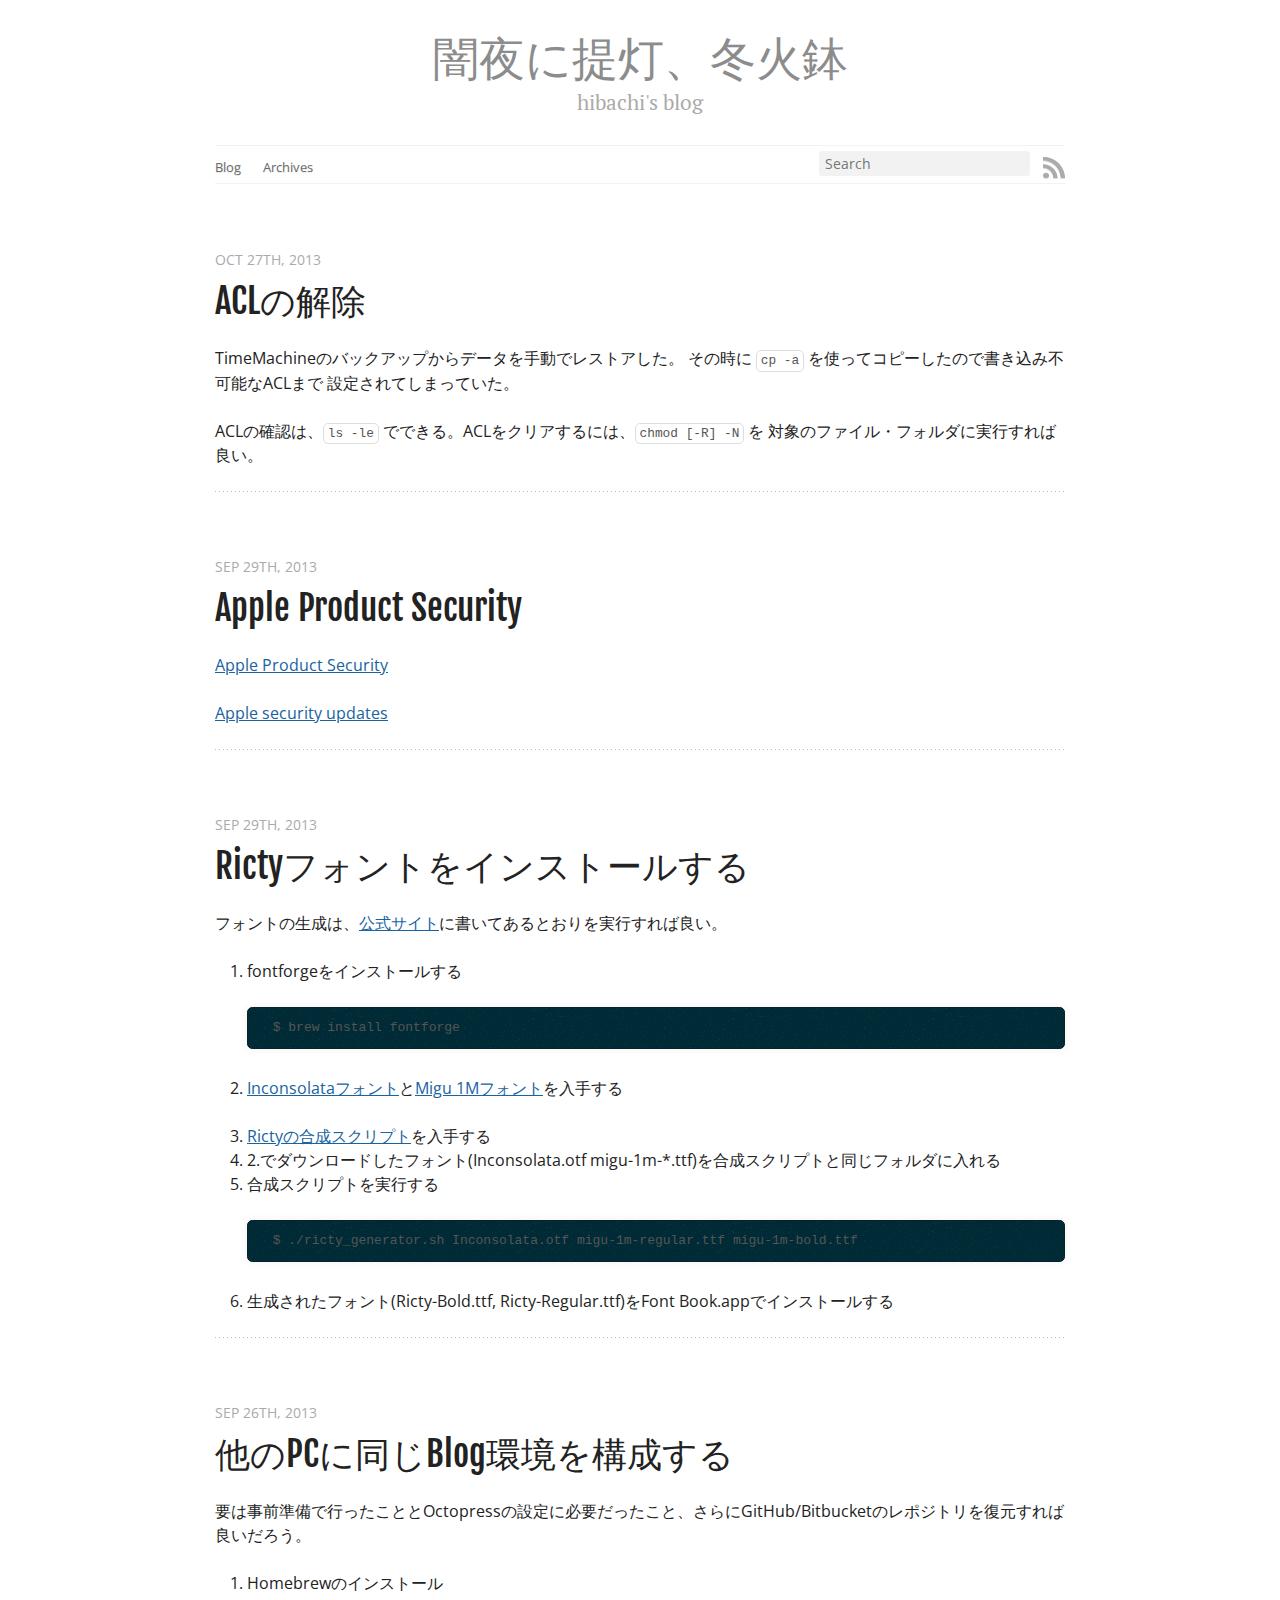
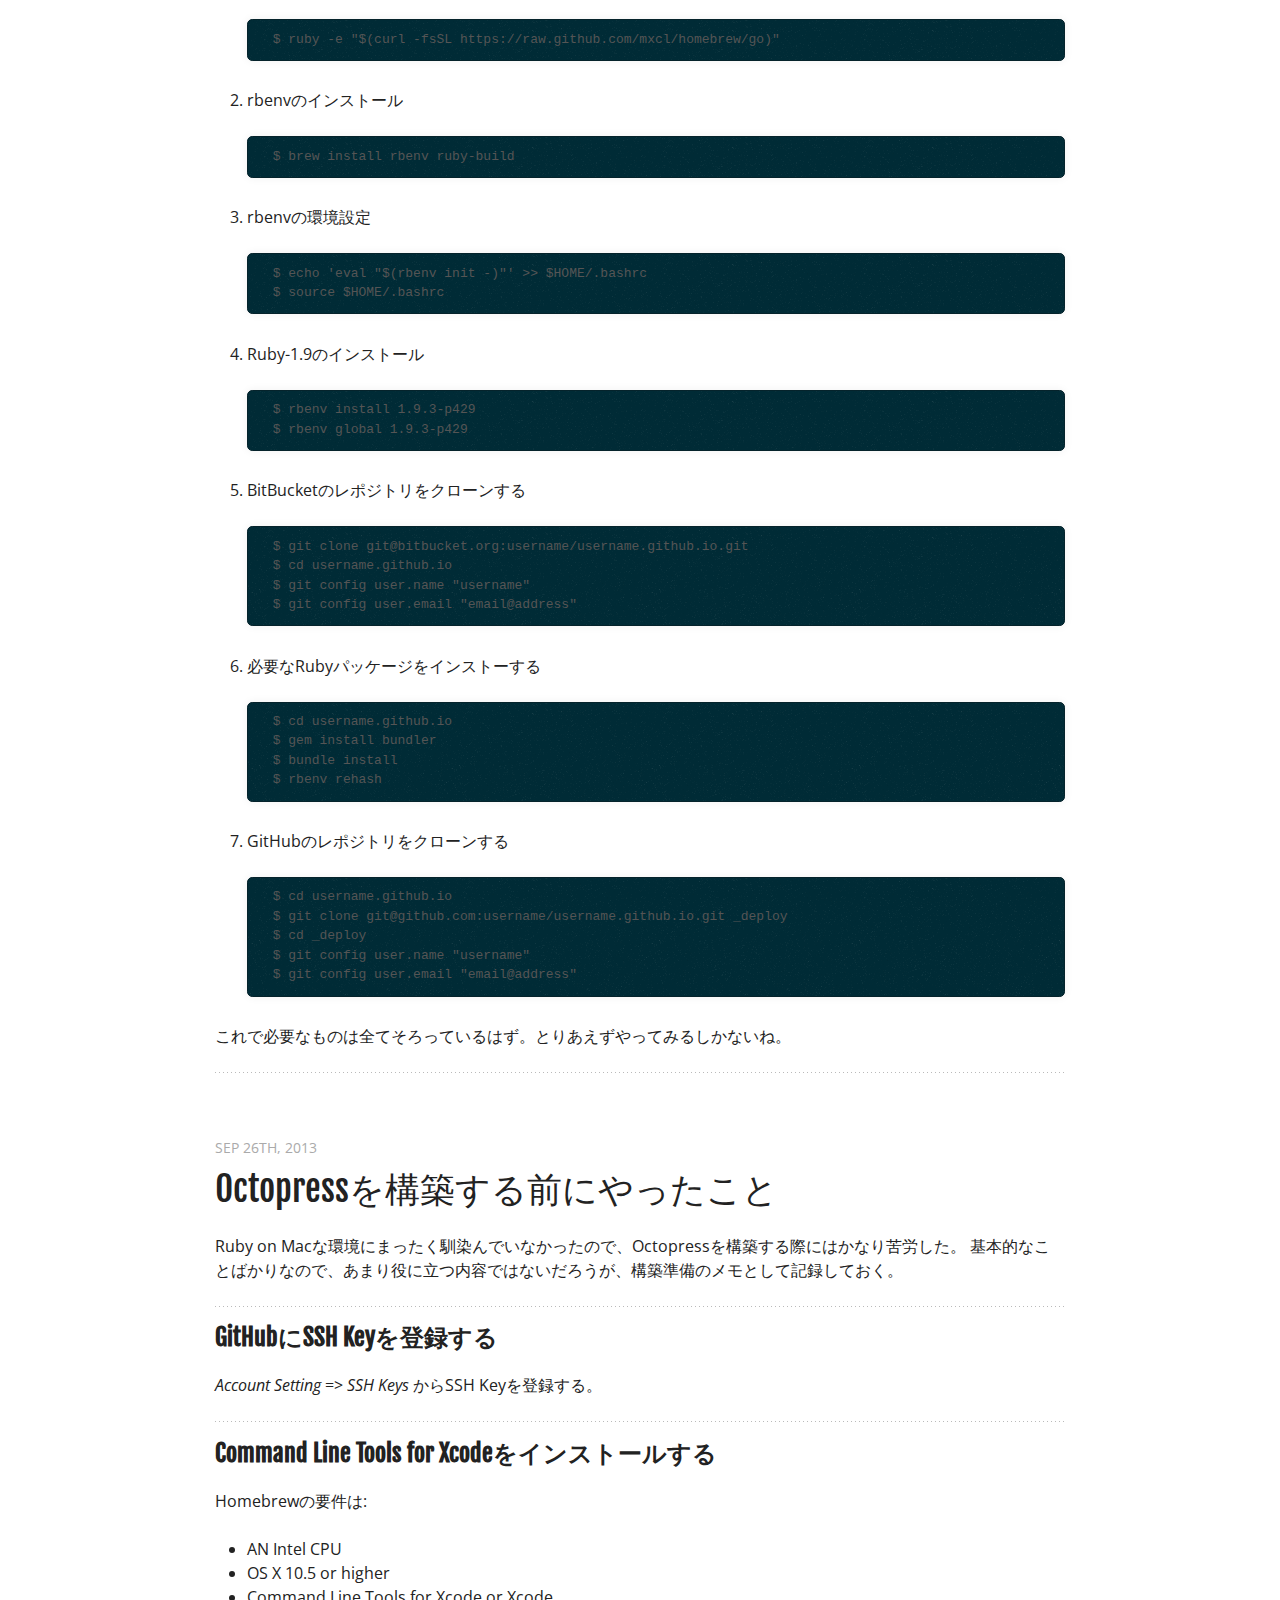
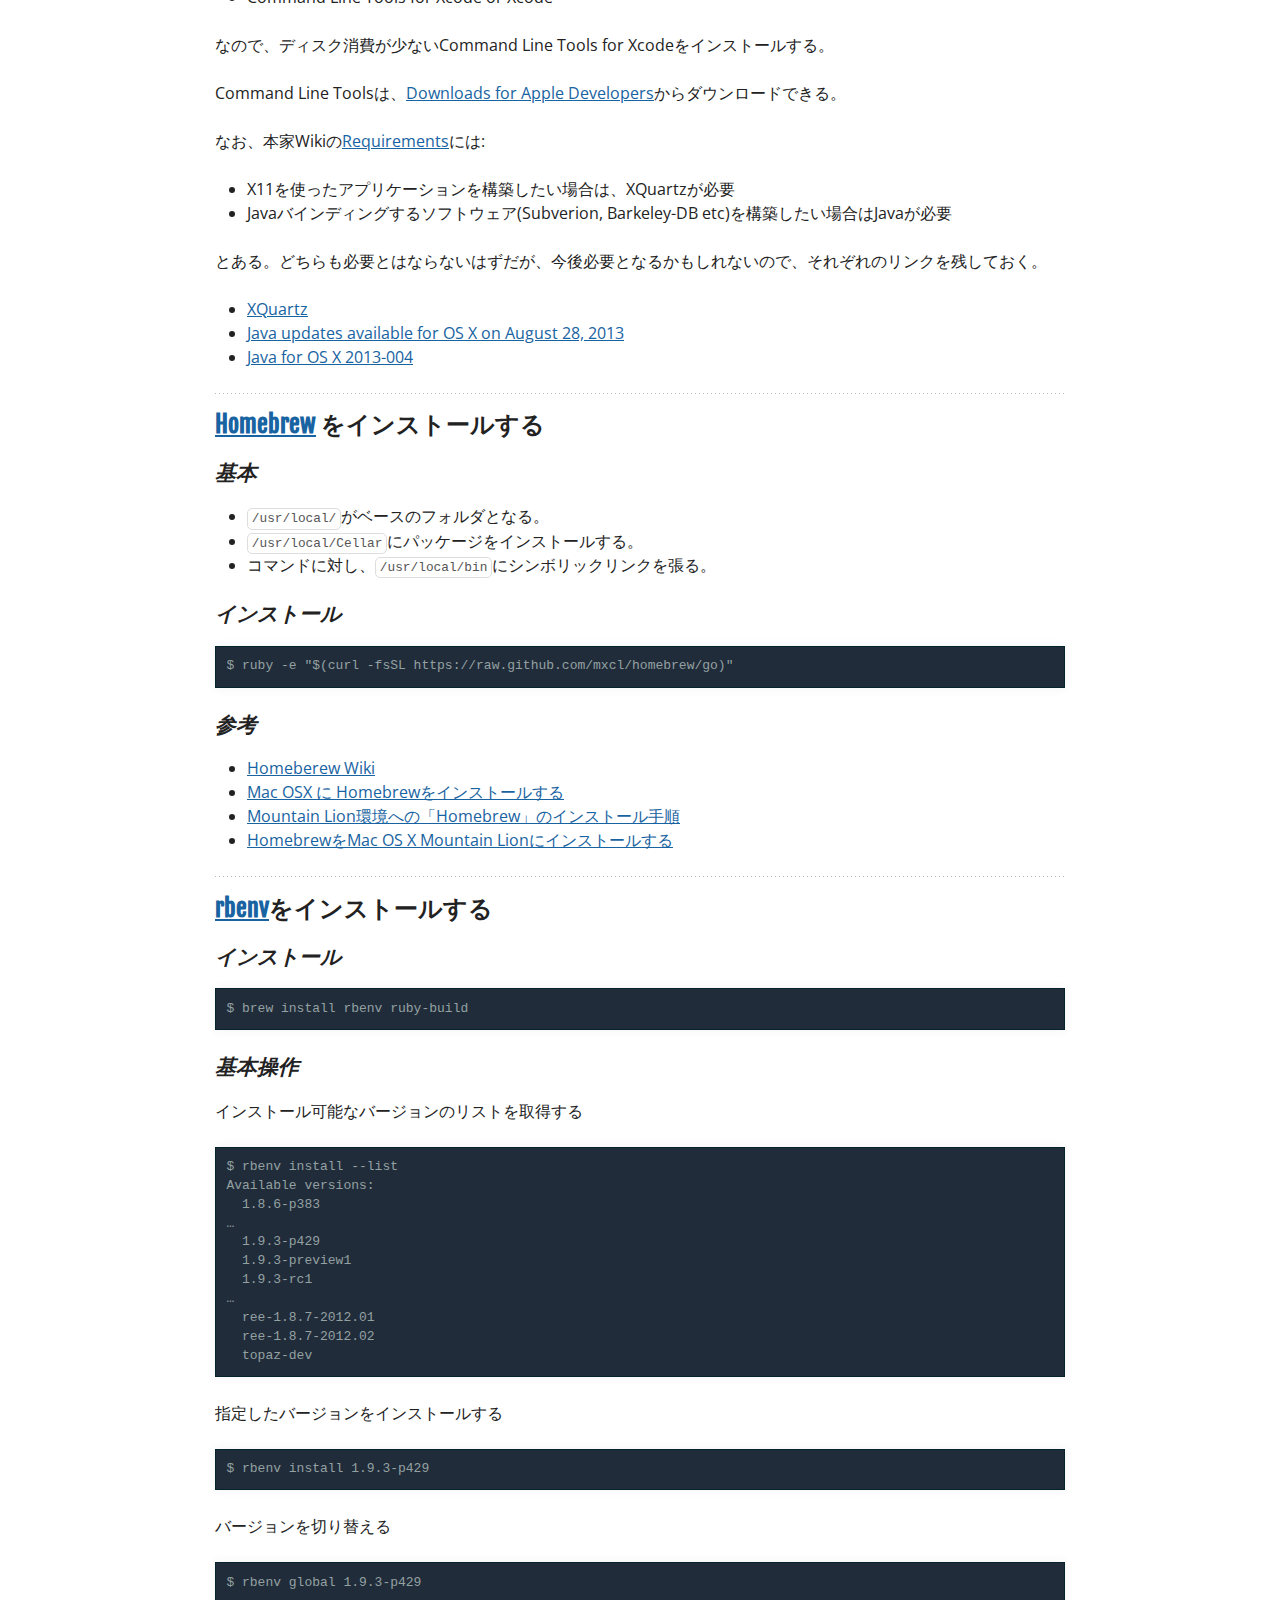
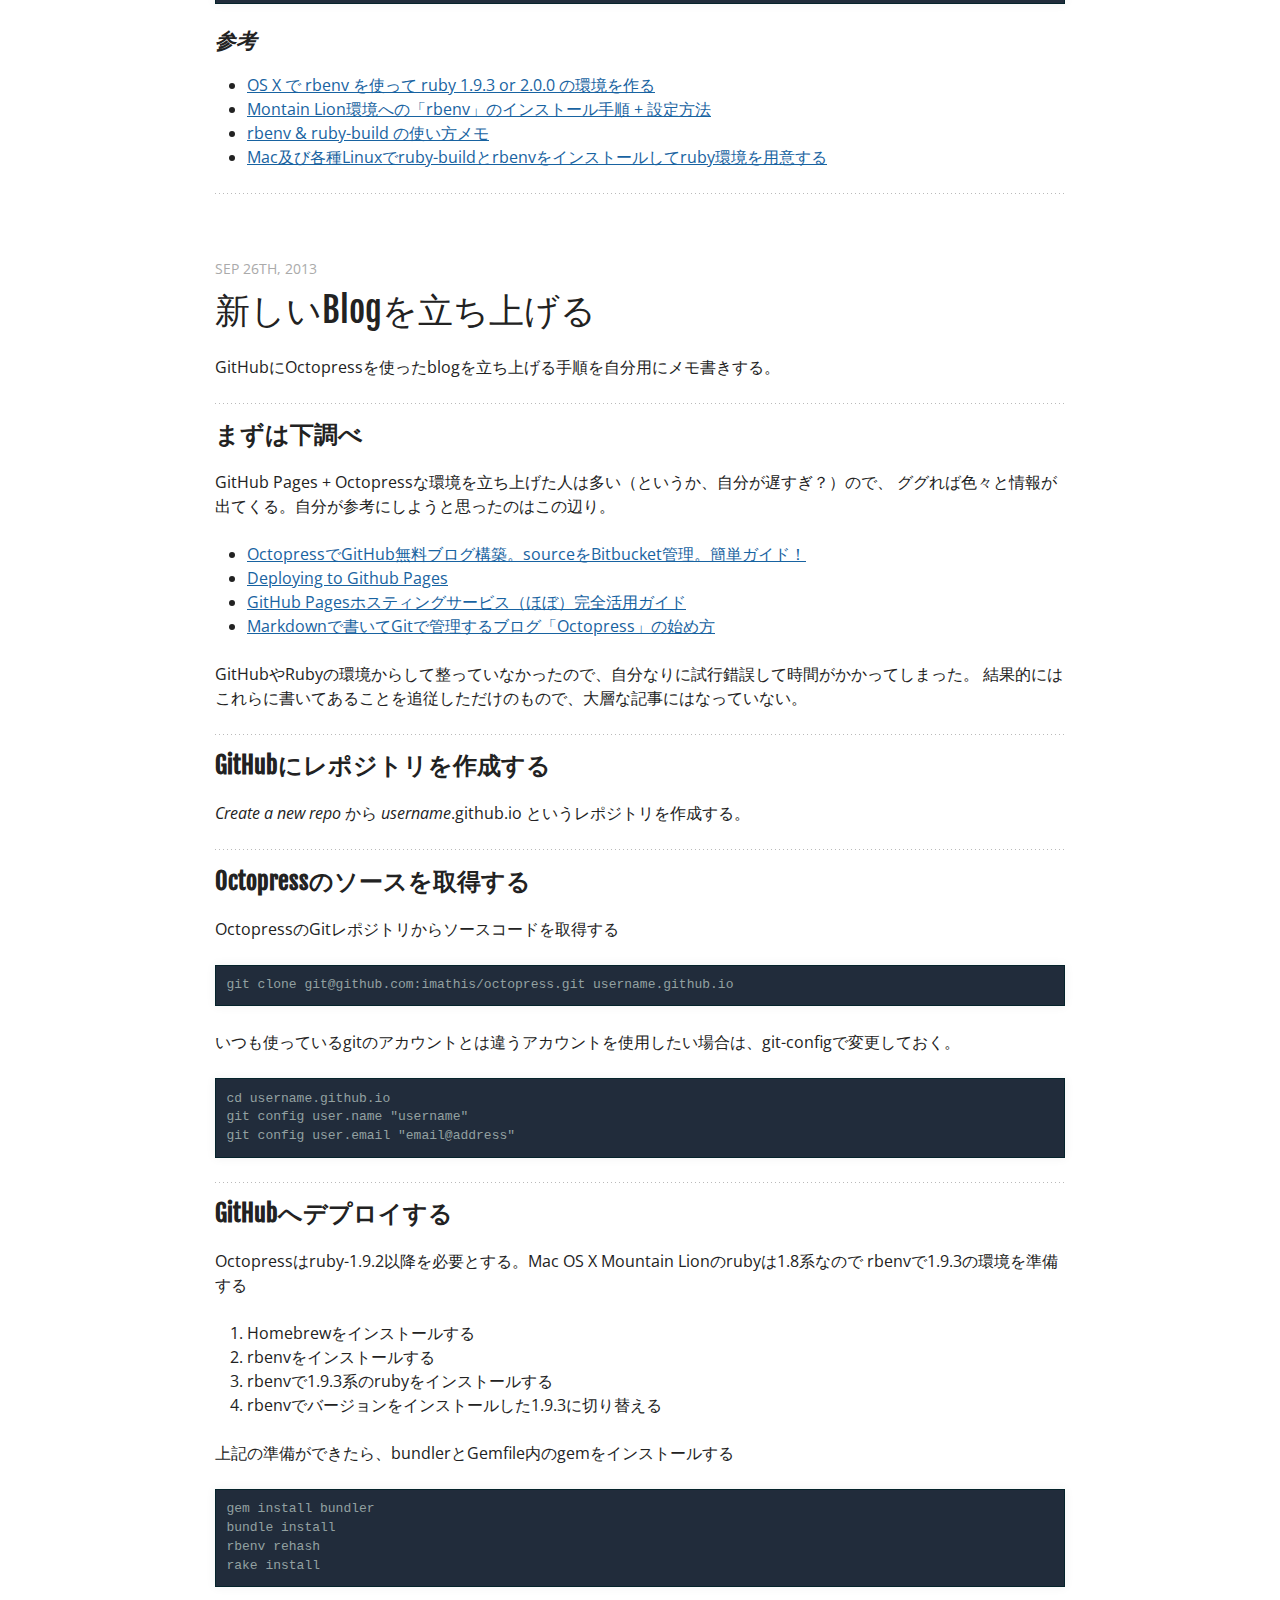
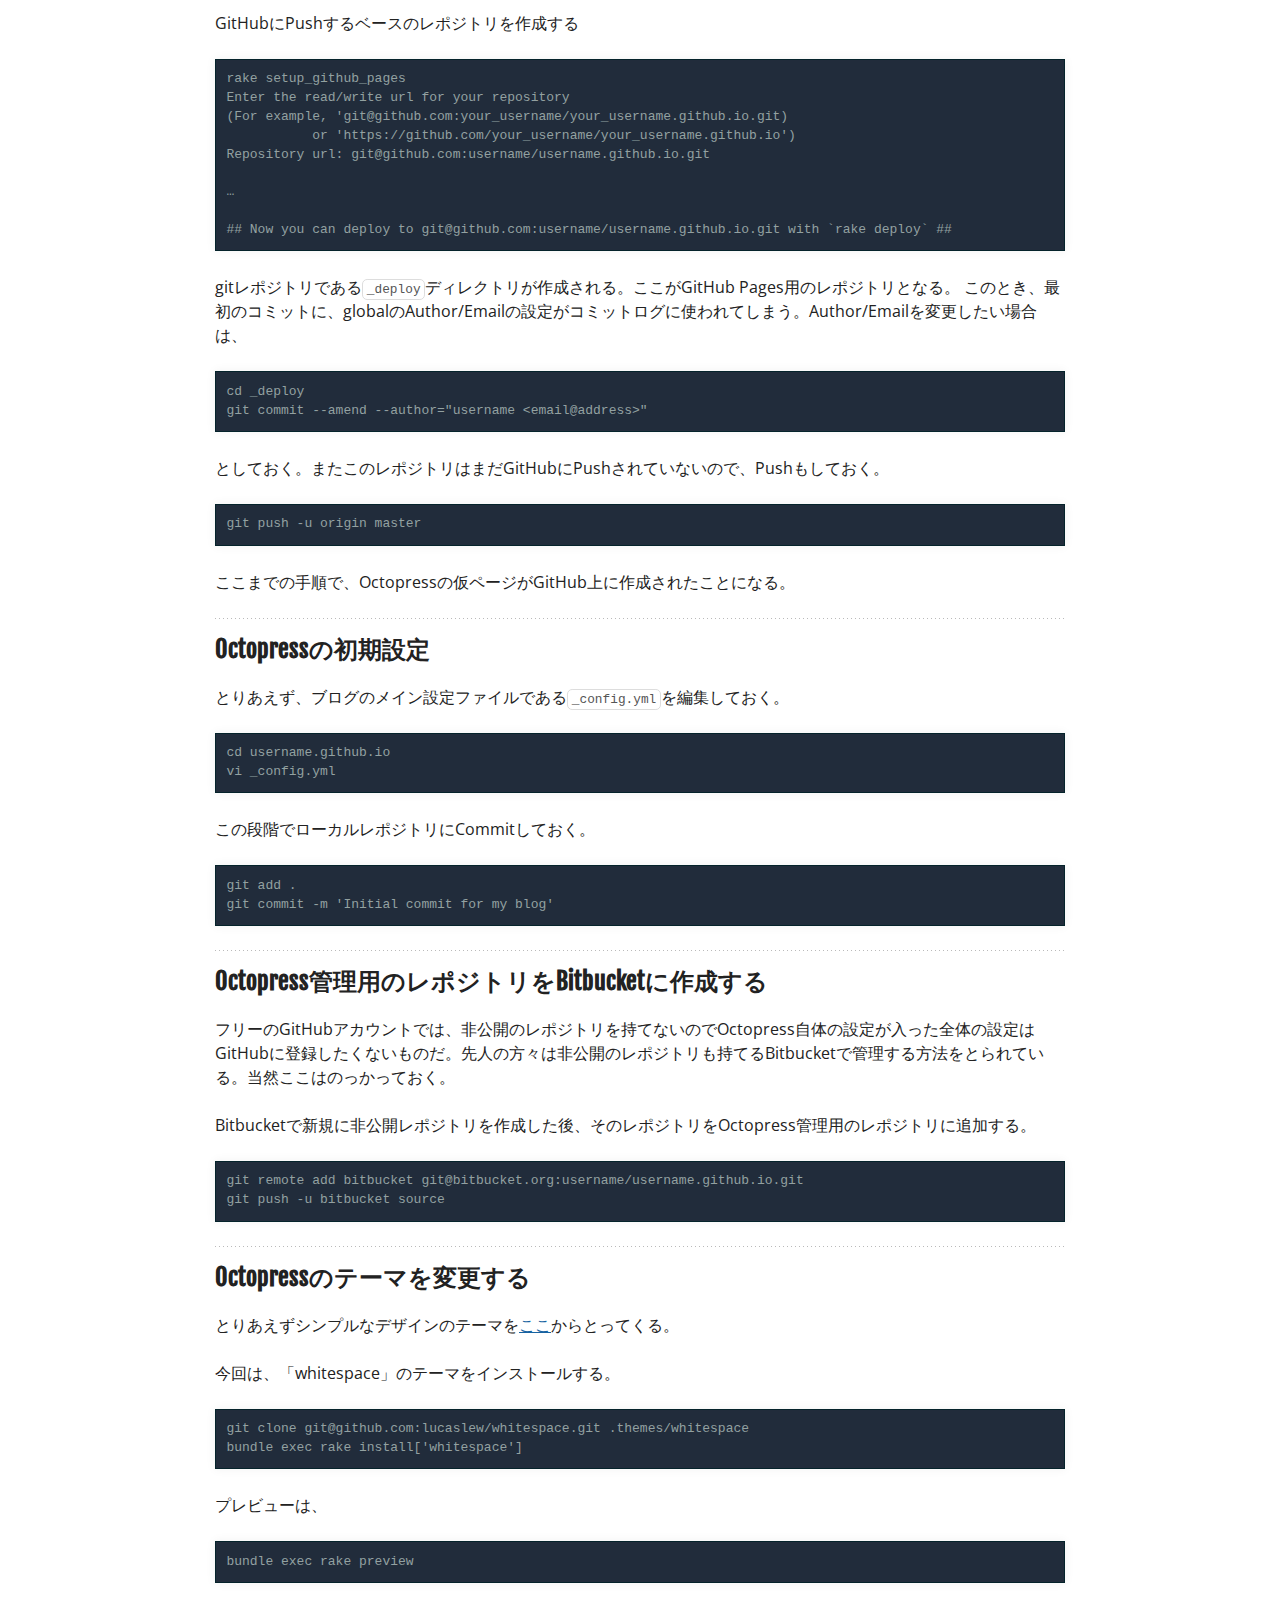
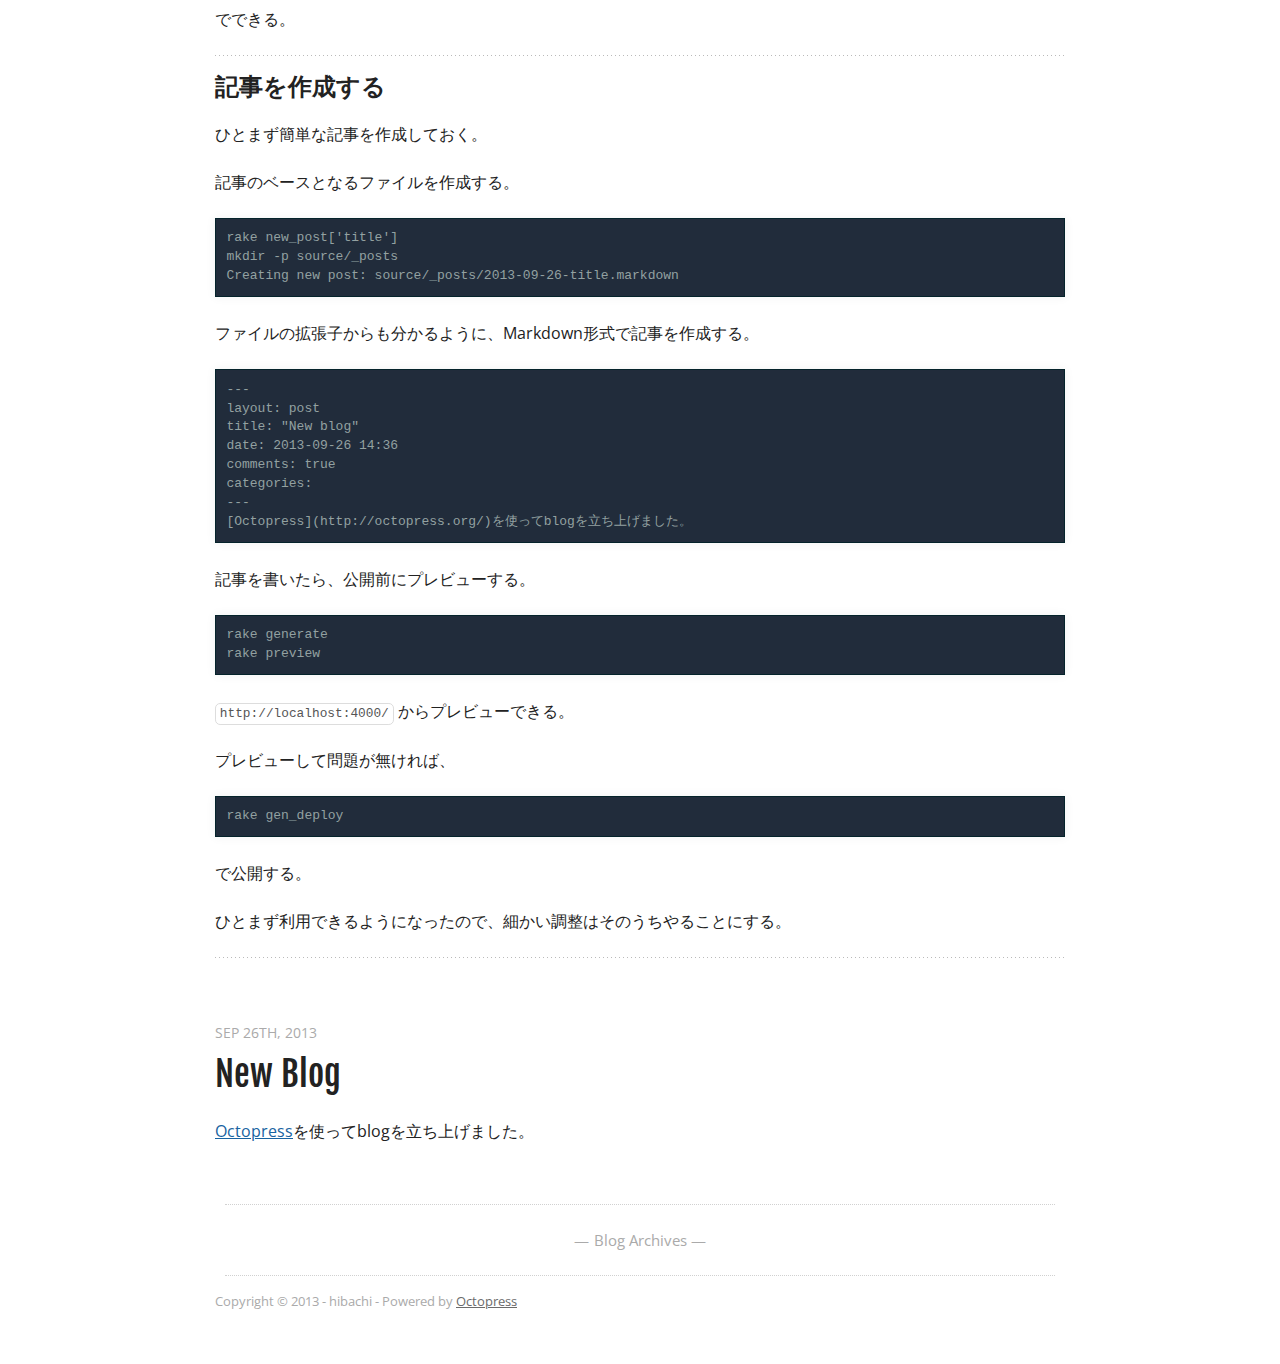
<file: index.html>
<!DOCTYPE html>
<!--[if IEMobile 7 ]><html class="no-js iem7"><![endif]-->
<!--[if lt IE 9]><html class="no-js lte-ie8"><![endif]-->
<!--[if (gt IE 8)|(gt IEMobile 7)|!(IEMobile)|!(IE)]><!--><html class="no-js" lang="en"><!--<![endif]-->
<head>
  <meta charset="utf-8">
  <title>闇夜に提灯、冬火鉢</title>
  <meta name="author" content="hibachi">

  
  <meta name="description" content="TimeMachineのバックアップからデータを手動でレストアした。
その時に cp -a を使ってコピーしたので書き込み不可能なACLまで
設定されてしまっていた。 ACLの確認は、ls -le でできる。ACLをクリアするには、chmod [-R] -N を
対象のファイル・ &hellip;">
  

  <!-- http://t.co/dKP3o1e -->
  <meta name="HandheldFriendly" content="True">
  <meta name="MobileOptimized" content="320">
  <meta name="viewport" content="width=device-width, initial-scale=1">

  
  <link rel="canonical" href="http://hibachi.github.io">
  <link href="/favicon.png" rel="icon">
  <link href="/stylesheets/screen.css" media="screen, projection" rel="stylesheet" type="text/css">
  <link href="/atom.xml" rel="alternate" title="闇夜に提灯、冬火鉢" type="application/atom+xml">
  <script src="/javascripts/modernizr-2.0.js"></script>
  <script src="//ajax.googleapis.com/ajax/libs/jquery/1.9.1/jquery.min.js"></script>
  <script>!window.jQuery && document.write(unescape('%3Cscript src="./javascripts/lib/jquery.min.js"%3E%3C/script%3E'))</script>
  <script src="/javascripts/octopress.js" type="text/javascript"></script>
  <!--Fonts from Google"s Web font directory at http://google.com/webfonts -->
<link href="http://fonts.googleapis.com/css?family=PT+Serif:regular,italic,bold,bolditalic" rel="stylesheet" type="text/css">
<link href='http://fonts.googleapis.com/css?family=Open+Sans' rel='stylesheet' type='text/css'>
<link href='http://fonts.googleapis.com/css?family=Fjalla+One' rel='stylesheet' type='text/css'>
  
  <script type="text/javascript">
    var _gaq = _gaq || [];
    _gaq.push(['_setAccount', 'UA-11728874-2']);
    _gaq.push(['_trackPageview']);

    (function() {
      var ga = document.createElement('script'); ga.type = 'text/javascript'; ga.async = true;
      ga.src = ('https:' == document.location.protocol ? 'https://ssl' : 'http://www') + '.google-analytics.com/ga.js';
      var s = document.getElementsByTagName('script')[0]; s.parentNode.insertBefore(ga, s);
    })();
  </script>


</head>

<body   class="collapse-sidebar sidebar-footer" >
  <header role="banner"><hgroup>
  <h1><a href="/">闇夜に提灯、冬火鉢</a></h1>
  
    <h2>hibachi's blog</h2>
  
</hgroup>

</header>
  <nav role="navigation"><ul class="subscription" data-subscription="rss">
  <li><a href="/atom.xml" rel="subscribe-rss" title="subscribe via RSS">RSS</a></li>
  
</ul>
  
<form action="http://google.com/search" method="get">
  <fieldset role="search">
    <input type="hidden" name="q" value="site:hibachi.github.io" />
    <input class="search" type="text" name="q" results="0" placeholder="Search"/>
  </fieldset>
</form>
  
<ul class="main-navigation">
  <li><a href="/">Blog</a></li>
  <li><a href="/blog/archives">Archives</a></li>
</ul>

</nav>
  <div id="main">
    <div id="content">
      <div class="blog-index">
  
  
  
    <article>
      
  <header>
    
      <h1 class="entry-title"><a href="/blog/2013/10/27/2013-10-27/">ACLの解除</a></h1>
    
    
      <p class="meta">
        








  


<time datetime="2013-10-27T17:59:00+09:00" pubdate data-updated="true">Oct 27<span>th</span>, 2013</time>
        
      </p>
    
  </header>


  <div class="entry-content"><p>TimeMachineのバックアップからデータを手動でレストアした。
その時に <code>cp -a</code> を使ってコピーしたので書き込み不可能なACLまで
設定されてしまっていた。</p>

<p>ACLの確認は、<code>ls -le</code> でできる。ACLをクリアするには、<code>chmod [-R] -N</code> を
対象のファイル・フォルダに実行すれば良い。</p>
</div>
  
  


    </article>
  
  
    <article>
      
  <header>
    
      <h1 class="entry-title"><a href="/blog/2013/09/29/apple-security/">Apple Product Security</a></h1>
    
    
      <p class="meta">
        








  


<time datetime="2013-09-29T16:10:00+09:00" pubdate data-updated="true">Sep 29<span>th</span>, 2013</time>
        
      </p>
    
  </header>


  <div class="entry-content"><p><a href="https://ssl.apple.com/support/security/">Apple Product Security</a></p>

<p><a href="http://support.apple.com/kb/HT1222">Apple security updates</a></p>
</div>
  
  


    </article>
  
  
    <article>
      
  <header>
    
      <h1 class="entry-title"><a href="/blog/2013/09/29/ricty-font/">Rictyフォントをインストールする</a></h1>
    
    
      <p class="meta">
        








  


<time datetime="2013-09-29T15:04:00+09:00" pubdate data-updated="true">Sep 29<span>th</span>, 2013</time>
        
      </p>
    
  </header>


  <div class="entry-content"><p>フォントの生成は、<a href="http://save.sys.t.u-tokyo.ac.jp/~yusa/fonts/ricty.html">公式サイト</a>に書いてあるとおりを実行すれば良い。</p>

<ol>
<li><p>fontforgeをインストールする</p>

<pre><code> $ brew install fontforge
</code></pre></li>
<li><p><a href="http://levien.com/type/myfonts/inconsolata.html">Inconsolataフォント</a>と<a href="http://mix-mplus-ipa.sourceforge.jp/migu/">Migu 1Mフォント</a>を入手する</p></li>
<li><a href="https://github.com/yascentur/Ricty">Rictyの合成スクリプト</a>を入手する</li>
<li>2.でダウンロードしたフォント(Inconsolata.otf migu-1m-*.ttf)を合成スクリプトと同じフォルダに入れる</li>
<li><p>合成スクリプトを実行する</p>

<pre><code> $ ./ricty_generator.sh Inconsolata.otf migu-1m-regular.ttf migu-1m-bold.ttf
</code></pre></li>
<li><p>生成されたフォント(Ricty-Bold.ttf, Ricty-Regular.ttf)をFont Book.appでインストールする</p></li>
</ol>

</div>
  
  


    </article>
  
  
    <article>
      
  <header>
    
      <h1 class="entry-title"><a href="/blog/2013/09/26/setup-blog-env-in-other-pc/">他のPCに同じBlog環境を構成する</a></h1>
    
    
      <p class="meta">
        








  


<time datetime="2013-09-26T18:35:00+09:00" pubdate data-updated="true">Sep 26<span>th</span>, 2013</time>
        
      </p>
    
  </header>


  <div class="entry-content"><p>要は事前準備で行ったこととOctopressの設定に必要だったこと、さらにGitHub/Bitbucketのレポジトリを復元すれば良いだろう。</p>

<ol>
<li><p>Homebrewのインストール</p>

<pre><code> $ ruby -e "$(curl -fsSL https://raw.github.com/mxcl/homebrew/go)"
</code></pre></li>
<li><p>rbenvのインストール</p>

<pre><code> $ brew install rbenv ruby-build
</code></pre></li>
<li><p>rbenvの環境設定</p>

<pre><code> $ echo 'eval "$(rbenv init -)"' &gt;&gt; $HOME/.bashrc  
 $ source $HOME/.bashrc
</code></pre></li>
<li><p>Ruby-1.9のインストール</p>

<pre><code> $ rbenv install 1.9.3-p429
 $ rbenv global 1.9.3-p429
</code></pre></li>
<li><p>BitBucketのレポジトリをクローンする</p>

<pre><code> $ git clone git@bitbucket.org:username/username.github.io.git
 $ cd username.github.io
 $ git config user.name "username"
 $ git config user.email "email@address"
</code></pre></li>
<li><p>必要なRubyパッケージをインストーする</p>

<pre><code> $ cd username.github.io
 $ gem install bundler
 $ bundle install
 $ rbenv rehash
</code></pre></li>
<li><p>GitHubのレポジトリをクローンする</p>

<pre><code> $ cd username.github.io
 $ git clone git@github.com:username/username.github.io.git _deploy
 $ cd _deploy
 $ git config user.name "username"
 $ git config user.email "email@address"
</code></pre></li>
</ol>


<p>これで必要なものは全てそろっているはず。とりあえずやってみるしかないね。</p>
</div>
  
  


    </article>
  
  
    <article>
      
  <header>
    
      <h1 class="entry-title"><a href="/blog/2013/09/26/prep-works-for-setting-up-blog/">Octopressを構築する前にやったこと</a></h1>
    
    
      <p class="meta">
        








  


<time datetime="2013-09-26T15:49:00+09:00" pubdate data-updated="true">Sep 26<span>th</span>, 2013</time>
        
      </p>
    
  </header>


  <div class="entry-content"><p>Ruby on Macな環境にまったく馴染んでいなかったので、Octopressを構築する際にはかなり苦労した。
基本的なことばかりなので、あまり役に立つ内容ではないだろうが、構築準備のメモとして記録しておく。</p>

<h2>GitHubにSSH Keyを登録する</h2>

<p><em>Account Setting</em> => <em>SSH Keys</em> からSSH Keyを登録する。</p>

<h2>Command Line Tools for Xcodeをインストールする</h2>

<p>Homebrewの要件は:</p>

<ul>
<li>AN Intel CPU</li>
<li>OS X 10.5 or higher</li>
<li>Command Line Tools for Xcode or Xcode</li>
</ul>


<p>なので、ディスク消費が少ないCommand Line Tools for Xcodeをインストールする。</p>

<p>Command Line Toolsは、<a href="https://developer.apple.com/downloads/">Downloads for Apple Developers</a>からダウンロードできる。</p>

<p>なお、本家Wikiの<a href="https://github.com/mxcl/homebrew/wiki/Installation">Requirements</a>には:</p>

<ul>
<li>X11を使ったアプリケーションを構築したい場合は、XQuartzが必要</li>
<li>Javaバインディングするソフトウェア(Subverion, Barkeley-DB etc)を構築したい場合はJavaが必要</li>
</ul>


<p>とある。どちらも必要とはならないはずだが、今後必要となるかもしれないので、それぞれのリンクを残しておく。</p>

<ul>
<li><a href="http://xquartz.macosforge.org/landing/">XQuartz</a></li>
<li><a href="http://support.apple.com/kb/HT5648">Java updates available for OS X on August 28, 2013</a></li>
<li><a href="http://support.apple.com/kb/DL1572">Java for OS X 2013-004</a></li>
</ul>


<h2><a href="http://brew.sh/">Homebrew</a> をインストールする</h2>

<h3>基本</h3>

<ul>
<li><code>/usr/local/</code>がベースのフォルダとなる。</li>
<li><code>/usr/local/Cellar</code>にパッケージをインストールする。</li>
<li>コマンドに対し、<code>/usr/local/bin</code>にシンボリックリンクを張る。</li>
</ul>


<h3>インストール</h3>

<figure class='code'><div class="highlight"><table><tr><td class="gutter"><pre class="line-numbers"><span class='line-number'>1</span>
</pre></td><td class='code'><pre><code class=''><span class='line'>$ ruby -e "$(curl -fsSL https://raw.github.com/mxcl/homebrew/go)"</span></code></pre></td></tr></table></div></figure>


<h3>参考</h3>

<ul>
<li><a href="https://github.com/mxcl/homebrew/wiki">Homeberew Wiki</a></li>
<li><a href="http://d.hatena.ne.jp/january/20130723/1374538421">Mac OSX に Homebrewをインストールする</a></li>
<li><a href="http://qiita.com/skinoshita/items/fd146ac223bab433b348">Mountain Lion環境への「Homebrew」のインストール手順</a></li>
<li><a href="http://qiita.com/wnoguchi/items/1ca12bf5e02f81010aab">HomebrewをMac OS X Mountain Lionにインストールする</a></li>
</ul>


<h2><a href="https://github.com/sstephenson/rbenv">rbenv</a>をインストールする</h2>

<h3>インストール</h3>

<figure class='code'><div class="highlight"><table><tr><td class="gutter"><pre class="line-numbers"><span class='line-number'>1</span>
</pre></td><td class='code'><pre><code class=''><span class='line'>$ brew install rbenv ruby-build</span></code></pre></td></tr></table></div></figure>


<h3>基本操作</h3>

<p>インストール可能なバージョンのリストを取得する</p>

<figure class='code'><div class="highlight"><table><tr><td class="gutter"><pre class="line-numbers"><span class='line-number'>1</span>
<span class='line-number'>2</span>
<span class='line-number'>3</span>
<span class='line-number'>4</span>
<span class='line-number'>5</span>
<span class='line-number'>6</span>
<span class='line-number'>7</span>
<span class='line-number'>8</span>
<span class='line-number'>9</span>
<span class='line-number'>10</span>
<span class='line-number'>11</span>
</pre></td><td class='code'><pre><code class=''><span class='line'>$ rbenv install --list
</span><span class='line'>Available versions:
</span><span class='line'>  1.8.6-p383
</span><span class='line'>…
</span><span class='line'>  1.9.3-p429
</span><span class='line'>  1.9.3-preview1
</span><span class='line'>  1.9.3-rc1
</span><span class='line'>…
</span><span class='line'>  ree-1.8.7-2012.01
</span><span class='line'>  ree-1.8.7-2012.02
</span><span class='line'>  topaz-dev</span></code></pre></td></tr></table></div></figure>


<p>指定したバージョンをインストールする</p>

<figure class='code'><div class="highlight"><table><tr><td class="gutter"><pre class="line-numbers"><span class='line-number'>1</span>
</pre></td><td class='code'><pre><code class=''><span class='line'>$ rbenv install 1.9.3-p429</span></code></pre></td></tr></table></div></figure>


<p>バージョンを切り替える</p>

<figure class='code'><div class="highlight"><table><tr><td class="gutter"><pre class="line-numbers"><span class='line-number'>1</span>
</pre></td><td class='code'><pre><code class=''><span class='line'>$ rbenv global 1.9.3-p429</span></code></pre></td></tr></table></div></figure>


<h3>参考</h3>

<ul>
<li><a href="http://qiita.com/sora_h/items/9dd797f42e7bea674705">OS X で rbenv を使って ruby 1.9.3 or 2.0.0 の環境を作る</a></li>
<li><a href="http://qiita.com/skinoshita/items/2cf0c27a6ff4f0602568">Montain Lion環境への「rbenv」のインストール手順 + 設定方法</a></li>
<li><a href="http://qiita.com/ongaeshi/items/b07beebca21ba7ed8e7f">rbenv &amp; ruby-build の使い方メモ</a></li>
<li><a href="http://qiita.com/sifue/items/b7d252b18ebbae636fa9">Mac及び各種Linuxでruby-buildとrbenvをインストールしてruby環境を用意する</a></li>
</ul>

</div>
  
  


    </article>
  
  
    <article>
      
  <header>
    
      <h1 class="entry-title"><a href="/blog/2013/09/26/setup-octopress/">新しいBlogを立ち上げる</a></h1>
    
    
      <p class="meta">
        








  


<time datetime="2013-09-26T15:29:00+09:00" pubdate data-updated="true">Sep 26<span>th</span>, 2013</time>
        
      </p>
    
  </header>


  <div class="entry-content"><p>GitHubにOctopressを使ったblogを立ち上げる手順を自分用にメモ書きする。</p>

<h2>まずは下調べ</h2>

<p>GitHub Pages + Octopressな環境を立ち上げた人は多い（というか、自分が遅すぎ？）ので、
ググれば色々と情報が出てくる。自分が参考にしようと思ったのはこの辺り。</p>

<ul>
<li><a href="http://morizyun.github.io/blog/octopress-gitpage-minimum-install-guide/">OctopressでGitHub無料ブログ構築。sourceをBitbucket管理。簡単ガイド！</a></li>
<li><a href="http://octopress.org/docs/deploying/github/">Deploying to Github Pages</a></li>
<li><a href="http://tokkono.cute.coocan.jp/blog/slow/index.php/programming/github-pages-almost-perfect-guide/">GitHub Pagesホスティングサービス（ほぼ）完全活用ガイド</a></li>
<li><a href="http://tantant.jp/blog/Octopress/installing-octopress/">Markdownで書いてGitで管理するブログ「Octopress」の始め方</a></li>
</ul>


<p>GitHubやRubyの環境からして整っていなかったので、自分なりに試行錯誤して時間がかかってしまった。
結果的にはこれらに書いてあることを追従しただけのもので、大層な記事にはなっていない。</p>

<h2>GitHubにレポジトリを作成する</h2>

<p><em>Create a new repo</em> から <em>username</em>.github.io というレポジトリを作成する。</p>

<h2>Octopressのソースを取得する</h2>

<p>OctopressのGitレポジトリからソースコードを取得する</p>

<figure class='code'><div class="highlight"><table><tr><td class="gutter"><pre class="line-numbers"><span class='line-number'>1</span>
</pre></td><td class='code'><pre><code class=''><span class='line'>git clone git@github.com:imathis/octopress.git username.github.io</span></code></pre></td></tr></table></div></figure>


<p>いつも使っているgitのアカウントとは違うアカウントを使用したい場合は、git-configで変更しておく。</p>

<figure class='code'><div class="highlight"><table><tr><td class="gutter"><pre class="line-numbers"><span class='line-number'>1</span>
<span class='line-number'>2</span>
<span class='line-number'>3</span>
</pre></td><td class='code'><pre><code class=''><span class='line'>cd username.github.io
</span><span class='line'>git config user.name "username"
</span><span class='line'>git config user.email "email@address"</span></code></pre></td></tr></table></div></figure>


<h2>GitHubへデプロイする</h2>

<p>Octopressはruby-1.9.2以降を必要とする。Mac OS X Mountain Lionのrubyは1.8系なので
rbenvで1.9.3の環境を準備する</p>

<ol>
<li>Homebrewをインストールする</li>
<li>rbenvをインストールする</li>
<li>rbenvで1.9.3系のrubyをインストールする</li>
<li>rbenvでバージョンをインストールした1.9.3に切り替える</li>
</ol>


<p>上記の準備ができたら、bundlerとGemfile内のgemをインストールする</p>

<figure class='code'><div class="highlight"><table><tr><td class="gutter"><pre class="line-numbers"><span class='line-number'>1</span>
<span class='line-number'>2</span>
<span class='line-number'>3</span>
<span class='line-number'>4</span>
</pre></td><td class='code'><pre><code class=''><span class='line'>gem install bundler
</span><span class='line'>bundle install
</span><span class='line'>rbenv rehash
</span><span class='line'>rake install</span></code></pre></td></tr></table></div></figure>


<p>GitHubにPushするベースのレポジトリを作成する</p>

<figure class='code'><div class="highlight"><table><tr><td class="gutter"><pre class="line-numbers"><span class='line-number'>1</span>
<span class='line-number'>2</span>
<span class='line-number'>3</span>
<span class='line-number'>4</span>
<span class='line-number'>5</span>
<span class='line-number'>6</span>
<span class='line-number'>7</span>
<span class='line-number'>8</span>
<span class='line-number'>9</span>
</pre></td><td class='code'><pre><code class=''><span class='line'>rake setup_github_pages
</span><span class='line'>Enter the read/write url for your repository
</span><span class='line'>(For example, 'git@github.com:your_username/your_username.github.io.git)
</span><span class='line'>           or 'https://github.com/your_username/your_username.github.io')
</span><span class='line'>Repository url: git@github.com:username/username.github.io.git
</span><span class='line'>
</span><span class='line'>…
</span><span class='line'>
</span><span class='line'>## Now you can deploy to git@github.com:username/username.github.io.git with `rake deploy` ##</span></code></pre></td></tr></table></div></figure>


<p>gitレポジトリである<code>_deploy</code>ディレクトリが作成される。ここがGitHub Pages用のレポジトリとなる。
このとき、最初のコミットに、globalのAuthor/Emailの設定がコミットログに使われてしまう。Author/Emailを変更したい場合は、</p>

<figure class='code'><div class="highlight"><table><tr><td class="gutter"><pre class="line-numbers"><span class='line-number'>1</span>
<span class='line-number'>2</span>
</pre></td><td class='code'><pre><code class=''><span class='line'>cd _deploy
</span><span class='line'>git commit --amend --author="username &lt;email@address&gt;"</span></code></pre></td></tr></table></div></figure>


<p>としておく。またこのレポジトリはまだGitHubにPushされていないので、Pushもしておく。</p>

<figure class='code'><div class="highlight"><table><tr><td class="gutter"><pre class="line-numbers"><span class='line-number'>1</span>
</pre></td><td class='code'><pre><code class=''><span class='line'>git push -u origin master</span></code></pre></td></tr></table></div></figure>


<p>ここまでの手順で、Octopressの仮ページがGitHub上に作成されたことになる。</p>

<h2>Octopressの初期設定</h2>

<p>とりあえず、ブログのメイン設定ファイルである<code>_config.yml</code>を編集しておく。</p>

<figure class='code'><div class="highlight"><table><tr><td class="gutter"><pre class="line-numbers"><span class='line-number'>1</span>
<span class='line-number'>2</span>
</pre></td><td class='code'><pre><code class=''><span class='line'>cd username.github.io
</span><span class='line'>vi _config.yml</span></code></pre></td></tr></table></div></figure>


<p>この段階でローカルレポジトリにCommitしておく。</p>

<figure class='code'><div class="highlight"><table><tr><td class="gutter"><pre class="line-numbers"><span class='line-number'>1</span>
<span class='line-number'>2</span>
</pre></td><td class='code'><pre><code class=''><span class='line'>git add .
</span><span class='line'>git commit -m 'Initial commit for my blog'</span></code></pre></td></tr></table></div></figure>


<h2>Octopress管理用のレポジトリをBitbucketに作成する</h2>

<p>フリーのGitHubアカウントでは、非公開のレポジトリを持てないのでOctopress自体の設定が入った全体の設定はGitHubに登録したくないものだ。先人の方々は非公開のレポジトリも持てるBitbucketで管理する方法をとられている。当然ここはのっかっておく。</p>

<p>Bitbucketで新規に非公開レポジトリを作成した後、そのレポジトリをOctopress管理用のレポジトリに追加する。</p>

<figure class='code'><div class="highlight"><table><tr><td class="gutter"><pre class="line-numbers"><span class='line-number'>1</span>
<span class='line-number'>2</span>
</pre></td><td class='code'><pre><code class=''><span class='line'>git remote add bitbucket git@bitbucket.org:username/username.github.io.git
</span><span class='line'>git push -u bitbucket source</span></code></pre></td></tr></table></div></figure>


<h2>Octopressのテーマを変更する</h2>

<p>とりあえずシンプルなデザインのテーマを<a href="http://opthemes.com/">ここ</a>からとってくる。</p>

<p>今回は、「whitespace」のテーマをインストールする。</p>

<figure class='code'><div class="highlight"><table><tr><td class="gutter"><pre class="line-numbers"><span class='line-number'>1</span>
<span class='line-number'>2</span>
</pre></td><td class='code'><pre><code class=''><span class='line'>git clone git@github.com:lucaslew/whitespace.git .themes/whitespace
</span><span class='line'>bundle exec rake install['whitespace']</span></code></pre></td></tr></table></div></figure>


<p>プレビューは、</p>

<figure class='code'><div class="highlight"><table><tr><td class="gutter"><pre class="line-numbers"><span class='line-number'>1</span>
</pre></td><td class='code'><pre><code class=''><span class='line'>bundle exec rake preview</span></code></pre></td></tr></table></div></figure>


<p>でできる。</p>

<h2>記事を作成する</h2>

<p>ひとまず簡単な記事を作成しておく。</p>

<p>記事のベースとなるファイルを作成する。</p>

<figure class='code'><div class="highlight"><table><tr><td class="gutter"><pre class="line-numbers"><span class='line-number'>1</span>
<span class='line-number'>2</span>
<span class='line-number'>3</span>
</pre></td><td class='code'><pre><code class=''><span class='line'>rake new_post['title']
</span><span class='line'>mkdir -p source/_posts
</span><span class='line'>Creating new post: source/_posts/2013-09-26-title.markdown</span></code></pre></td></tr></table></div></figure>


<p>ファイルの拡張子からも分かるように、Markdown形式で記事を作成する。</p>

<figure class='code'><div class="highlight"><table><tr><td class="gutter"><pre class="line-numbers"><span class='line-number'>1</span>
<span class='line-number'>2</span>
<span class='line-number'>3</span>
<span class='line-number'>4</span>
<span class='line-number'>5</span>
<span class='line-number'>6</span>
<span class='line-number'>7</span>
<span class='line-number'>8</span>
</pre></td><td class='code'><pre><code class=''><span class='line'>---
</span><span class='line'>layout: post
</span><span class='line'>title: "New blog"
</span><span class='line'>date: 2013-09-26 14:36
</span><span class='line'>comments: true
</span><span class='line'>categories: 
</span><span class='line'>---
</span><span class='line'>[Octopress](http://octopress.org/)を使ってblogを立ち上げました。</span></code></pre></td></tr></table></div></figure>


<p>記事を書いたら、公開前にプレビューする。</p>

<figure class='code'><div class="highlight"><table><tr><td class="gutter"><pre class="line-numbers"><span class='line-number'>1</span>
<span class='line-number'>2</span>
</pre></td><td class='code'><pre><code class=''><span class='line'>rake generate
</span><span class='line'>rake preview</span></code></pre></td></tr></table></div></figure>


<p><code>http://localhost:4000/</code> からプレビューできる。</p>

<p>プレビューして問題が無ければ、</p>

<figure class='code'><div class="highlight"><table><tr><td class="gutter"><pre class="line-numbers"><span class='line-number'>1</span>
</pre></td><td class='code'><pre><code class=''><span class='line'>rake gen_deploy</span></code></pre></td></tr></table></div></figure>


<p>で公開する。</p>

<p>ひとまず利用できるようになったので、細かい調整はそのうちやることにする。</p>
</div>
  
  


    </article>
  
  
    <article>
      
  <header>
    
      <h1 class="entry-title"><a href="/blog/2013/09/26/new-blog/">New Blog</a></h1>
    
    
      <p class="meta">
        








  


<time datetime="2013-09-26T14:36:00+09:00" pubdate data-updated="true">Sep 26<span>th</span>, 2013</time>
        
      </p>
    
  </header>


  <div class="entry-content"><p><a href="http://octopress.org/">Octopress</a>を使ってblogを立ち上げました。</p>
</div>
  
  


    </article>
  
  <div class="pagination">
    
    <a href="/blog/archives">Blog Archives</a>
    
  </div>
</div>
<aside class="sidebar">
  
    <section>
  <h1>Recent Posts</h1>
  <ul id="recent_posts">
    
      <li class="post">
        <a href="/blog/2013/10/27/2013-10-27/">ACLの解除</a>
      </li>
    
      <li class="post">
        <a href="/blog/2013/09/29/apple-security/">Apple Product Security</a>
      </li>
    
      <li class="post">
        <a href="/blog/2013/09/29/ricty-font/">Rictyフォントをインストールする</a>
      </li>
    
      <li class="post">
        <a href="/blog/2013/09/26/setup-blog-env-in-other-pc/">他のPCに同じBlog環境を構成する</a>
      </li>
    
      <li class="post">
        <a href="/blog/2013/09/26/prep-works-for-setting-up-blog/">Octopressを構築する前にやったこと</a>
      </li>
    
  </ul>
</section>





  
</aside>

    </div>
  </div>
  <footer role="contentinfo"><p>
  Copyright &copy; 2013 - hibachi -
  <span class="credit">Powered by <a href="http://octopress.org">Octopress</a></span>
</p>

</footer>
  










  <script type="text/javascript">
    (function(){
      var twitterWidgets = document.createElement('script');
      twitterWidgets.type = 'text/javascript';
      twitterWidgets.async = true;
      twitterWidgets.src = 'http://platform.twitter.com/widgets.js';
      document.getElementsByTagName('head')[0].appendChild(twitterWidgets);
    })();
  </script>





</body>
</html>
</file>
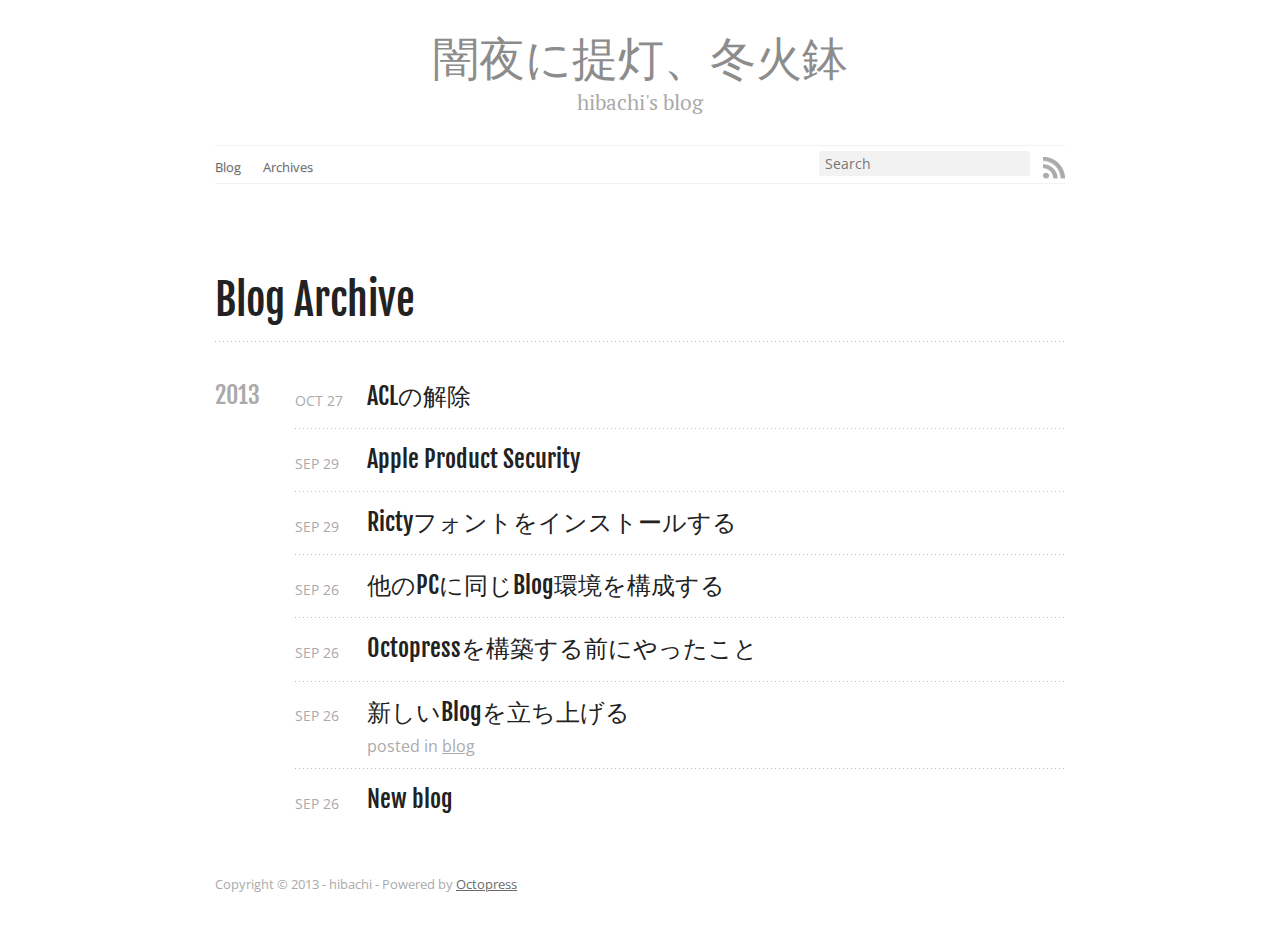
<file: blog/archives/index.html>
<!DOCTYPE html>
<!--[if IEMobile 7 ]><html class="no-js iem7"><![endif]-->
<!--[if lt IE 9]><html class="no-js lte-ie8"><![endif]-->
<!--[if (gt IE 8)|(gt IEMobile 7)|!(IEMobile)|!(IE)]><!--><html class="no-js" lang="en"><!--<![endif]-->
<head>
  <meta charset="utf-8">
  <title>Blog Archive - 闇夜に提灯、冬火鉢</title>
  <meta name="author" content="hibachi">

  
  <meta name="description" content="Blog Archive 2013 ACLの解除
Oct 27 2013 Apple Product Security
Sep 29 2013 Rictyフォントをインストールする
Sep 29 2013 他のPCに同じBlog環境を構成する
Sep 26 2013 &hellip;">
  

  <!-- http://t.co/dKP3o1e -->
  <meta name="HandheldFriendly" content="True">
  <meta name="MobileOptimized" content="320">
  <meta name="viewport" content="width=device-width, initial-scale=1">

  
  <link rel="canonical" href="http://hibachi.github.io/blog/archives">
  <link href="/favicon.png" rel="icon">
  <link href="/stylesheets/screen.css" media="screen, projection" rel="stylesheet" type="text/css">
  <link href="/atom.xml" rel="alternate" title="闇夜に提灯、冬火鉢" type="application/atom+xml">
  <script src="/javascripts/modernizr-2.0.js"></script>
  <script src="//ajax.googleapis.com/ajax/libs/jquery/1.9.1/jquery.min.js"></script>
  <script>!window.jQuery && document.write(unescape('%3Cscript src="./javascripts/lib/jquery.min.js"%3E%3C/script%3E'))</script>
  <script src="/javascripts/octopress.js" type="text/javascript"></script>
  <!--Fonts from Google"s Web font directory at http://google.com/webfonts -->
<link href="http://fonts.googleapis.com/css?family=PT+Serif:regular,italic,bold,bolditalic" rel="stylesheet" type="text/css">
<link href='http://fonts.googleapis.com/css?family=Open+Sans' rel='stylesheet' type='text/css'>
<link href='http://fonts.googleapis.com/css?family=Fjalla+One' rel='stylesheet' type='text/css'>
  
  <script type="text/javascript">
    var _gaq = _gaq || [];
    _gaq.push(['_setAccount', 'UA-11728874-2']);
    _gaq.push(['_trackPageview']);

    (function() {
      var ga = document.createElement('script'); ga.type = 'text/javascript'; ga.async = true;
      ga.src = ('https:' == document.location.protocol ? 'https://ssl' : 'http://www') + '.google-analytics.com/ga.js';
      var s = document.getElementsByTagName('script')[0]; s.parentNode.insertBefore(ga, s);
    })();
  </script>


</head>

<body   class="collapse-sidebar sidebar-footer" >
  <header role="banner"><hgroup>
  <h1><a href="/">闇夜に提灯、冬火鉢</a></h1>
  
    <h2>hibachi's blog</h2>
  
</hgroup>

</header>
  <nav role="navigation"><ul class="subscription" data-subscription="rss">
  <li><a href="/atom.xml" rel="subscribe-rss" title="subscribe via RSS">RSS</a></li>
  
</ul>
  
<form action="http://google.com/search" method="get">
  <fieldset role="search">
    <input type="hidden" name="q" value="site:hibachi.github.io" />
    <input class="search" type="text" name="q" results="0" placeholder="Search"/>
  </fieldset>
</form>
  
<ul class="main-navigation">
  <li><a href="/">Blog</a></li>
  <li><a href="/blog/archives">Archives</a></li>
</ul>

</nav>
  <div id="main">
    <div id="content">
      <div>
<article role="article">
  
  <header>
    <h1 class="entry-title">Blog Archive</h1>
    
  </header>
  
  <div id="blog-archives">



  
  <h2>2013</h2>

<article>
  
<h1><a href="/blog/2013/10/27/2013-10-27/">ACLの解除</a></h1>
<time datetime="2013-10-27T17:59:00+09:00" pubdate><span class='month'>Oct</span> <span class='day'>27</span> <span class='year'>2013</span></time>


</article>



<article>
  
<h1><a href="/blog/2013/09/29/apple-security/">Apple Product Security</a></h1>
<time datetime="2013-09-29T16:10:00+09:00" pubdate><span class='month'>Sep</span> <span class='day'>29</span> <span class='year'>2013</span></time>


</article>



<article>
  
<h1><a href="/blog/2013/09/29/ricty-font/">Rictyフォントをインストールする</a></h1>
<time datetime="2013-09-29T15:04:00+09:00" pubdate><span class='month'>Sep</span> <span class='day'>29</span> <span class='year'>2013</span></time>


</article>



<article>
  
<h1><a href="/blog/2013/09/26/setup-blog-env-in-other-pc/">他のPCに同じBlog環境を構成する</a></h1>
<time datetime="2013-09-26T18:35:00+09:00" pubdate><span class='month'>Sep</span> <span class='day'>26</span> <span class='year'>2013</span></time>


</article>



<article>
  
<h1><a href="/blog/2013/09/26/prep-works-for-setting-up-blog/">Octopressを構築する前にやったこと</a></h1>
<time datetime="2013-09-26T15:49:00+09:00" pubdate><span class='month'>Sep</span> <span class='day'>26</span> <span class='year'>2013</span></time>


</article>



<article>
  
<h1><a href="/blog/2013/09/26/setup-octopress/">新しいBlogを立ち上げる</a></h1>
<time datetime="2013-09-26T15:29:00+09:00" pubdate><span class='month'>Sep</span> <span class='day'>26</span> <span class='year'>2013</span></time>

<footer>
  <span class="categories">posted in <a class='category' href='/blog/categories/blog/'>blog</a></span>
</footer>


</article>



<article>
  
<h1><a href="/blog/2013/09/26/new-blog/">New blog</a></h1>
<time datetime="2013-09-26T14:36:00+09:00" pubdate><span class='month'>Sep</span> <span class='day'>26</span> <span class='year'>2013</span></time>


</article>

</div>

  
</article>


</div>

<aside class="sidebar">
  
    <section>
  <h1>Recent Posts</h1>
  <ul id="recent_posts">
    
      <li class="post">
        <a href="/blog/2013/10/27/2013-10-27/">ACLの解除</a>
      </li>
    
      <li class="post">
        <a href="/blog/2013/09/29/apple-security/">Apple Product Security</a>
      </li>
    
      <li class="post">
        <a href="/blog/2013/09/29/ricty-font/">Rictyフォントをインストールする</a>
      </li>
    
      <li class="post">
        <a href="/blog/2013/09/26/setup-blog-env-in-other-pc/">他のPCに同じBlog環境を構成する</a>
      </li>
    
      <li class="post">
        <a href="/blog/2013/09/26/prep-works-for-setting-up-blog/">Octopressを構築する前にやったこと</a>
      </li>
    
  </ul>
</section>





  
</aside>


    </div>
  </div>
  <footer role="contentinfo"><p>
  Copyright &copy; 2013 - hibachi -
  <span class="credit">Powered by <a href="http://octopress.org">Octopress</a></span>
</p>

</footer>
  










  <script type="text/javascript">
    (function(){
      var twitterWidgets = document.createElement('script');
      twitterWidgets.type = 'text/javascript';
      twitterWidgets.async = true;
      twitterWidgets.src = 'http://platform.twitter.com/widgets.js';
      document.getElementsByTagName('head')[0].appendChild(twitterWidgets);
    })();
  </script>





</body>
</html>
</file>
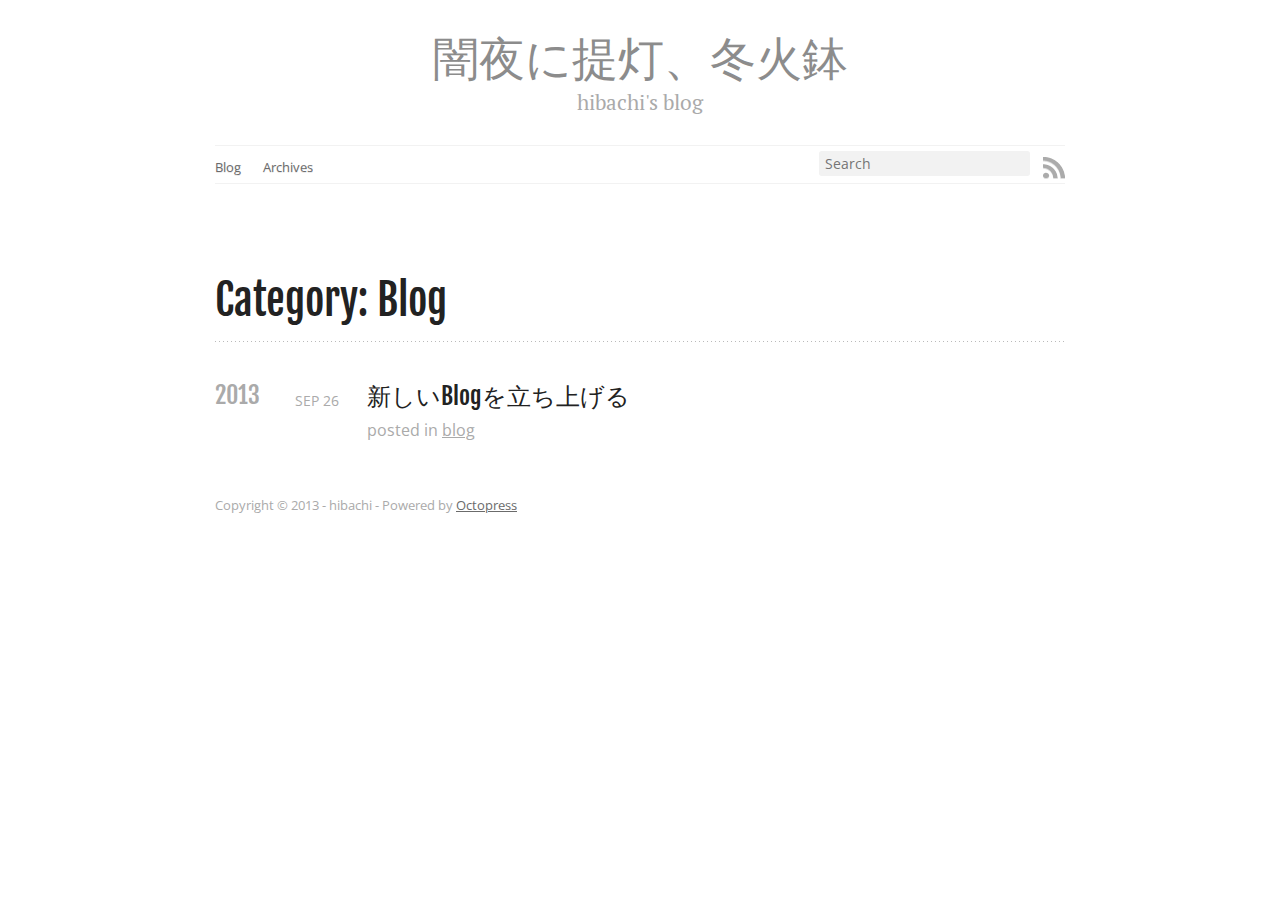
<file: blog/categories/blog/index.html>
<!DOCTYPE html>
<!--[if IEMobile 7 ]><html class="no-js iem7"><![endif]-->
<!--[if lt IE 9]><html class="no-js lte-ie8"><![endif]-->
<!--[if (gt IE 8)|(gt IEMobile 7)|!(IEMobile)|!(IE)]><!--><html class="no-js" lang="en"><!--<![endif]-->
<head>
  <meta charset="utf-8">
  <title>Category: blog - 闇夜に提灯、冬火鉢</title>
  <meta name="author" content="hibachi">

  
  <meta name="description" content="Category: blog">
  

  <!-- http://t.co/dKP3o1e -->
  <meta name="HandheldFriendly" content="True">
  <meta name="MobileOptimized" content="320">
  <meta name="viewport" content="width=device-width, initial-scale=1">

  
  <link rel="canonical" href="http://hibachi.github.ioblog/categories/blog">
  <link href="/favicon.png" rel="icon">
  <link href="/stylesheets/screen.css" media="screen, projection" rel="stylesheet" type="text/css">
  <link href="/atom.xml" rel="alternate" title="闇夜に提灯、冬火鉢" type="application/atom+xml">
  <script src="/javascripts/modernizr-2.0.js"></script>
  <script src="//ajax.googleapis.com/ajax/libs/jquery/1.9.1/jquery.min.js"></script>
  <script>!window.jQuery && document.write(unescape('%3Cscript src="./javascripts/lib/jquery.min.js"%3E%3C/script%3E'))</script>
  <script src="/javascripts/octopress.js" type="text/javascript"></script>
  <!--Fonts from Google"s Web font directory at http://google.com/webfonts -->
<link href="http://fonts.googleapis.com/css?family=PT+Serif:regular,italic,bold,bolditalic" rel="stylesheet" type="text/css">
<link href='http://fonts.googleapis.com/css?family=Open+Sans' rel='stylesheet' type='text/css'>
<link href='http://fonts.googleapis.com/css?family=Fjalla+One' rel='stylesheet' type='text/css'>
  
  <script type="text/javascript">
    var _gaq = _gaq || [];
    _gaq.push(['_setAccount', 'UA-11728874-2']);
    _gaq.push(['_trackPageview']);

    (function() {
      var ga = document.createElement('script'); ga.type = 'text/javascript'; ga.async = true;
      ga.src = ('https:' == document.location.protocol ? 'https://ssl' : 'http://www') + '.google-analytics.com/ga.js';
      var s = document.getElementsByTagName('script')[0]; s.parentNode.insertBefore(ga, s);
    })();
  </script>


</head>

<body   class="collapse-sidebar sidebar-footer" >
  <header role="banner"><hgroup>
  <h1><a href="/">闇夜に提灯、冬火鉢</a></h1>
  
    <h2>hibachi's blog</h2>
  
</hgroup>

</header>
  <nav role="navigation"><ul class="subscription" data-subscription="rss">
  <li><a href="/atom.xml" rel="subscribe-rss" title="subscribe via RSS">RSS</a></li>
  
</ul>
  
<form action="http://google.com/search" method="get">
  <fieldset role="search">
    <input type="hidden" name="q" value="site:hibachi.github.io" />
    <input class="search" type="text" name="q" results="0" placeholder="Search"/>
  </fieldset>
</form>
  
<ul class="main-navigation">
  <li><a href="/">Blog</a></li>
  <li><a href="/blog/archives">Archives</a></li>
</ul>

</nav>
  <div id="main">
    <div id="content">
      <div>
<article role="article">
  
  <header>
    <h1 class="entry-title">Category: Blog</h1>
    
  </header>
  
  <div id="blog-archives" class="category">



  
  <h2>2013</h2>

<article>
  
<h1><a href="/blog/2013/09/26/setup-octopress/">新しいBlogを立ち上げる</a></h1>
<time datetime="2013-09-26T15:29:00+09:00" pubdate><span class='month'>Sep</span> <span class='day'>26</span> <span class='year'>2013</span></time>

<footer>
  <span class="categories">posted in <a class='category' href='/blog/categories/blog/'>blog</a></span>
</footer>


</article>

</div>

  
</article>


</div>

<aside class="sidebar">
  
    <section>
  <h1>Recent Posts</h1>
  <ul id="recent_posts">
    
      <li class="post">
        <a href="/blog/2013/10/27/2013-10-27/">ACLの解除</a>
      </li>
    
      <li class="post">
        <a href="/blog/2013/09/29/apple-security/">Apple Product Security</a>
      </li>
    
      <li class="post">
        <a href="/blog/2013/09/29/ricty-font/">Rictyフォントをインストールする</a>
      </li>
    
      <li class="post">
        <a href="/blog/2013/09/26/setup-blog-env-in-other-pc/">他のPCに同じBlog環境を構成する</a>
      </li>
    
      <li class="post">
        <a href="/blog/2013/09/26/prep-works-for-setting-up-blog/">Octopressを構築する前にやったこと</a>
      </li>
    
  </ul>
</section>





  
</aside>


    </div>
  </div>
  <footer role="contentinfo"><p>
  Copyright &copy; 2013 - hibachi -
  <span class="credit">Powered by <a href="http://octopress.org">Octopress</a></span>
</p>

</footer>
  










  <script type="text/javascript">
    (function(){
      var twitterWidgets = document.createElement('script');
      twitterWidgets.type = 'text/javascript';
      twitterWidgets.async = true;
      twitterWidgets.src = 'http://platform.twitter.com/widgets.js';
      document.getElementsByTagName('head')[0].appendChild(twitterWidgets);
    })();
  </script>





</body>
</html>
</file>
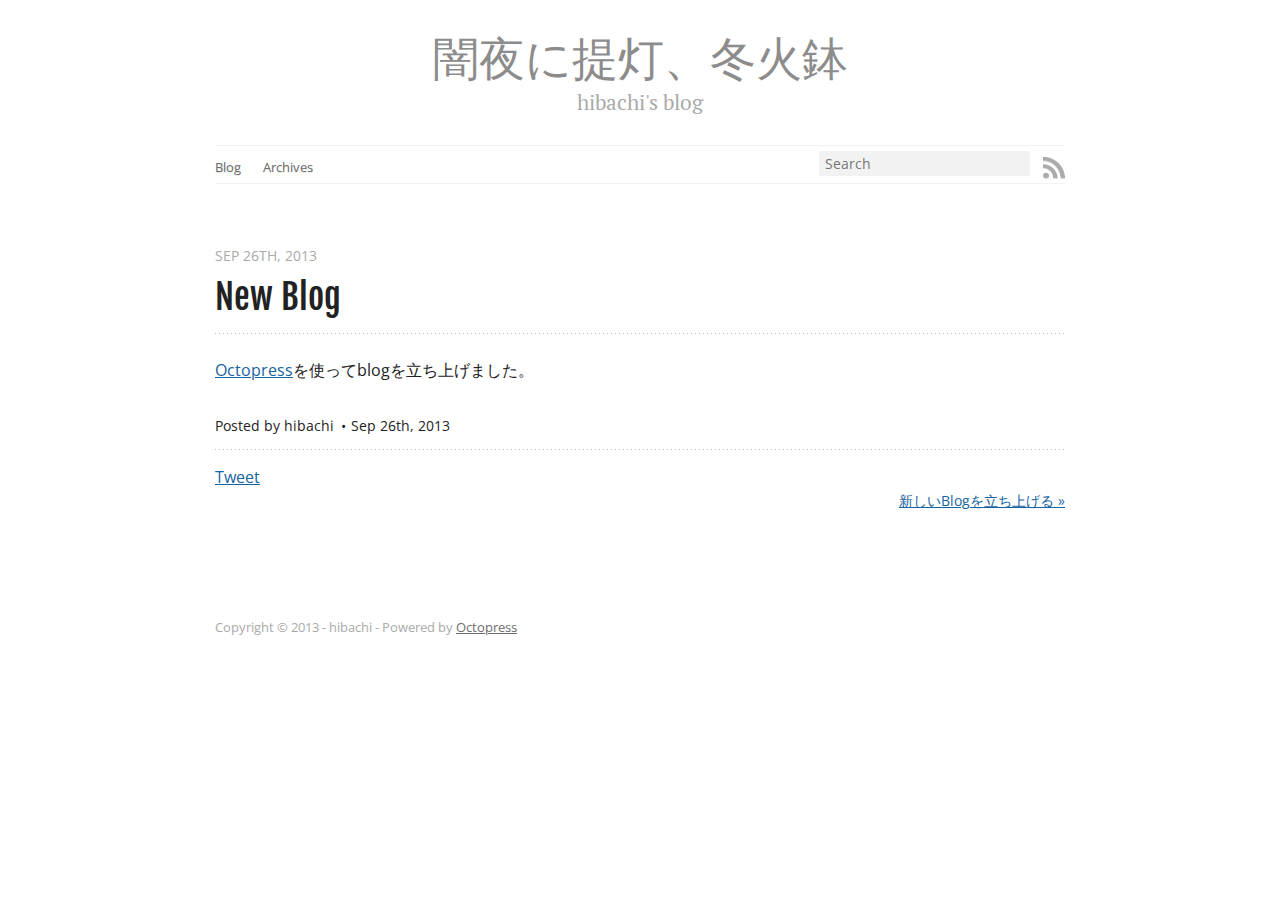
<file: blog/2013/09/26/new-blog/index.html>
<!DOCTYPE html>
<!--[if IEMobile 7 ]><html class="no-js iem7"><![endif]-->
<!--[if lt IE 9]><html class="no-js lte-ie8"><![endif]-->
<!--[if (gt IE 8)|(gt IEMobile 7)|!(IEMobile)|!(IE)]><!--><html class="no-js" lang="en"><!--<![endif]-->
<head>
  <meta charset="utf-8">
  <title>New blog - 闇夜に提灯、冬火鉢</title>
  <meta name="author" content="hibachi">

  
  <meta name="description" content="Octopressを使ってblogを立ち上げました。
">
  

  <!-- http://t.co/dKP3o1e -->
  <meta name="HandheldFriendly" content="True">
  <meta name="MobileOptimized" content="320">
  <meta name="viewport" content="width=device-width, initial-scale=1">

  
  <link rel="canonical" href="http://hibachi.github.io/blog/2013/09/26/new-blog">
  <link href="/favicon.png" rel="icon">
  <link href="/stylesheets/screen.css" media="screen, projection" rel="stylesheet" type="text/css">
  <link href="/atom.xml" rel="alternate" title="闇夜に提灯、冬火鉢" type="application/atom+xml">
  <script src="/javascripts/modernizr-2.0.js"></script>
  <script src="//ajax.googleapis.com/ajax/libs/jquery/1.9.1/jquery.min.js"></script>
  <script>!window.jQuery && document.write(unescape('%3Cscript src="./javascripts/lib/jquery.min.js"%3E%3C/script%3E'))</script>
  <script src="/javascripts/octopress.js" type="text/javascript"></script>
  <!--Fonts from Google"s Web font directory at http://google.com/webfonts -->
<link href="http://fonts.googleapis.com/css?family=PT+Serif:regular,italic,bold,bolditalic" rel="stylesheet" type="text/css">
<link href='http://fonts.googleapis.com/css?family=Open+Sans' rel='stylesheet' type='text/css'>
<link href='http://fonts.googleapis.com/css?family=Fjalla+One' rel='stylesheet' type='text/css'>
  
  <script type="text/javascript">
    var _gaq = _gaq || [];
    _gaq.push(['_setAccount', 'UA-11728874-2']);
    _gaq.push(['_trackPageview']);

    (function() {
      var ga = document.createElement('script'); ga.type = 'text/javascript'; ga.async = true;
      ga.src = ('https:' == document.location.protocol ? 'https://ssl' : 'http://www') + '.google-analytics.com/ga.js';
      var s = document.getElementsByTagName('script')[0]; s.parentNode.insertBefore(ga, s);
    })();
  </script>


</head>

<body   class="collapse-sidebar sidebar-footer" >
  <header role="banner"><hgroup>
  <h1><a href="/">闇夜に提灯、冬火鉢</a></h1>
  
    <h2>hibachi's blog</h2>
  
</hgroup>

</header>
  <nav role="navigation"><ul class="subscription" data-subscription="rss">
  <li><a href="/atom.xml" rel="subscribe-rss" title="subscribe via RSS">RSS</a></li>
  
</ul>
  
<form action="http://google.com/search" method="get">
  <fieldset role="search">
    <input type="hidden" name="q" value="site:hibachi.github.io" />
    <input class="search" type="text" name="q" results="0" placeholder="Search"/>
  </fieldset>
</form>
  
<ul class="main-navigation">
  <li><a href="/">Blog</a></li>
  <li><a href="/blog/archives">Archives</a></li>
</ul>

</nav>
  <div id="main">
    <div id="content">
      <div>
<article class="hentry" role="article">
  
  <header>
    
      <h1 class="entry-title">New Blog</h1>
    
    
      <p class="meta">
        








  


<time datetime="2013-09-26T14:36:00+09:00" pubdate data-updated="true">Sep 26<span>th</span>, 2013</time>
        
      </p>
    
  </header>


<div class="entry-content"><p><a href="http://octopress.org/">Octopress</a>を使ってblogを立ち上げました。</p>
</div>


  <footer>
    <p class="meta">
      
  

<span class="byline author vcard">Posted by <span class="fn">hibachi</span></span>

      








  


<time datetime="2013-09-26T14:36:00+09:00" pubdate data-updated="true">Sep 26<span>th</span>, 2013</time>
      


    </p>
    
      <div class="sharing">
  
  <a href="http://twitter.com/share" class="twitter-share-button" data-url="http://hibachi.github.io/blog/2013/09/26/new-blog/" data-via="" data-counturl="http://hibachi.github.io/blog/2013/09/26/new-blog/" >Tweet</a>
  
  
  
</div>

    
    <p class="meta">
      
      
        <a class="basic-alignment right" href="/blog/2013/09/26/setup-octopress/" title="Next Post: 新しいBlogを立ち上げる">新しいBlogを立ち上げる &raquo;</a>
      
    </p>
  </footer>
</article>


</div>

<aside class="sidebar">
  
    <section>
  <h1>Recent Posts</h1>
  <ul id="recent_posts">
    
      <li class="post">
        <a href="/blog/2013/09/29/apple-security/">Apple Product Security</a>
      </li>
    
      <li class="post">
        <a href="/blog/2013/09/29/ricty-font/">Rictyフォントをインストールする</a>
      </li>
    
      <li class="post">
        <a href="/blog/2013/09/26/setup-blog-env-in-other-pc/">他のPCに同じBlog環境を構成する</a>
      </li>
    
      <li class="post">
        <a href="/blog/2013/09/26/prep-works-for-setting-up-blog/">Octopressを構築する前にやったこと</a>
      </li>
    
      <li class="post">
        <a href="/blog/2013/09/26/setup-octopress/">新しいBlogを立ち上げる</a>
      </li>
    
  </ul>
</section>





  
</aside>


    </div>
  </div>
  <footer role="contentinfo"><p>
  Copyright &copy; 2013 - hibachi -
  <span class="credit">Powered by <a href="http://octopress.org">Octopress</a></span>
</p>

</footer>
  










  <script type="text/javascript">
    (function(){
      var twitterWidgets = document.createElement('script');
      twitterWidgets.type = 'text/javascript';
      twitterWidgets.async = true;
      twitterWidgets.src = 'http://platform.twitter.com/widgets.js';
      document.getElementsByTagName('head')[0].appendChild(twitterWidgets);
    })();
  </script>





</body>
</html>
</file>
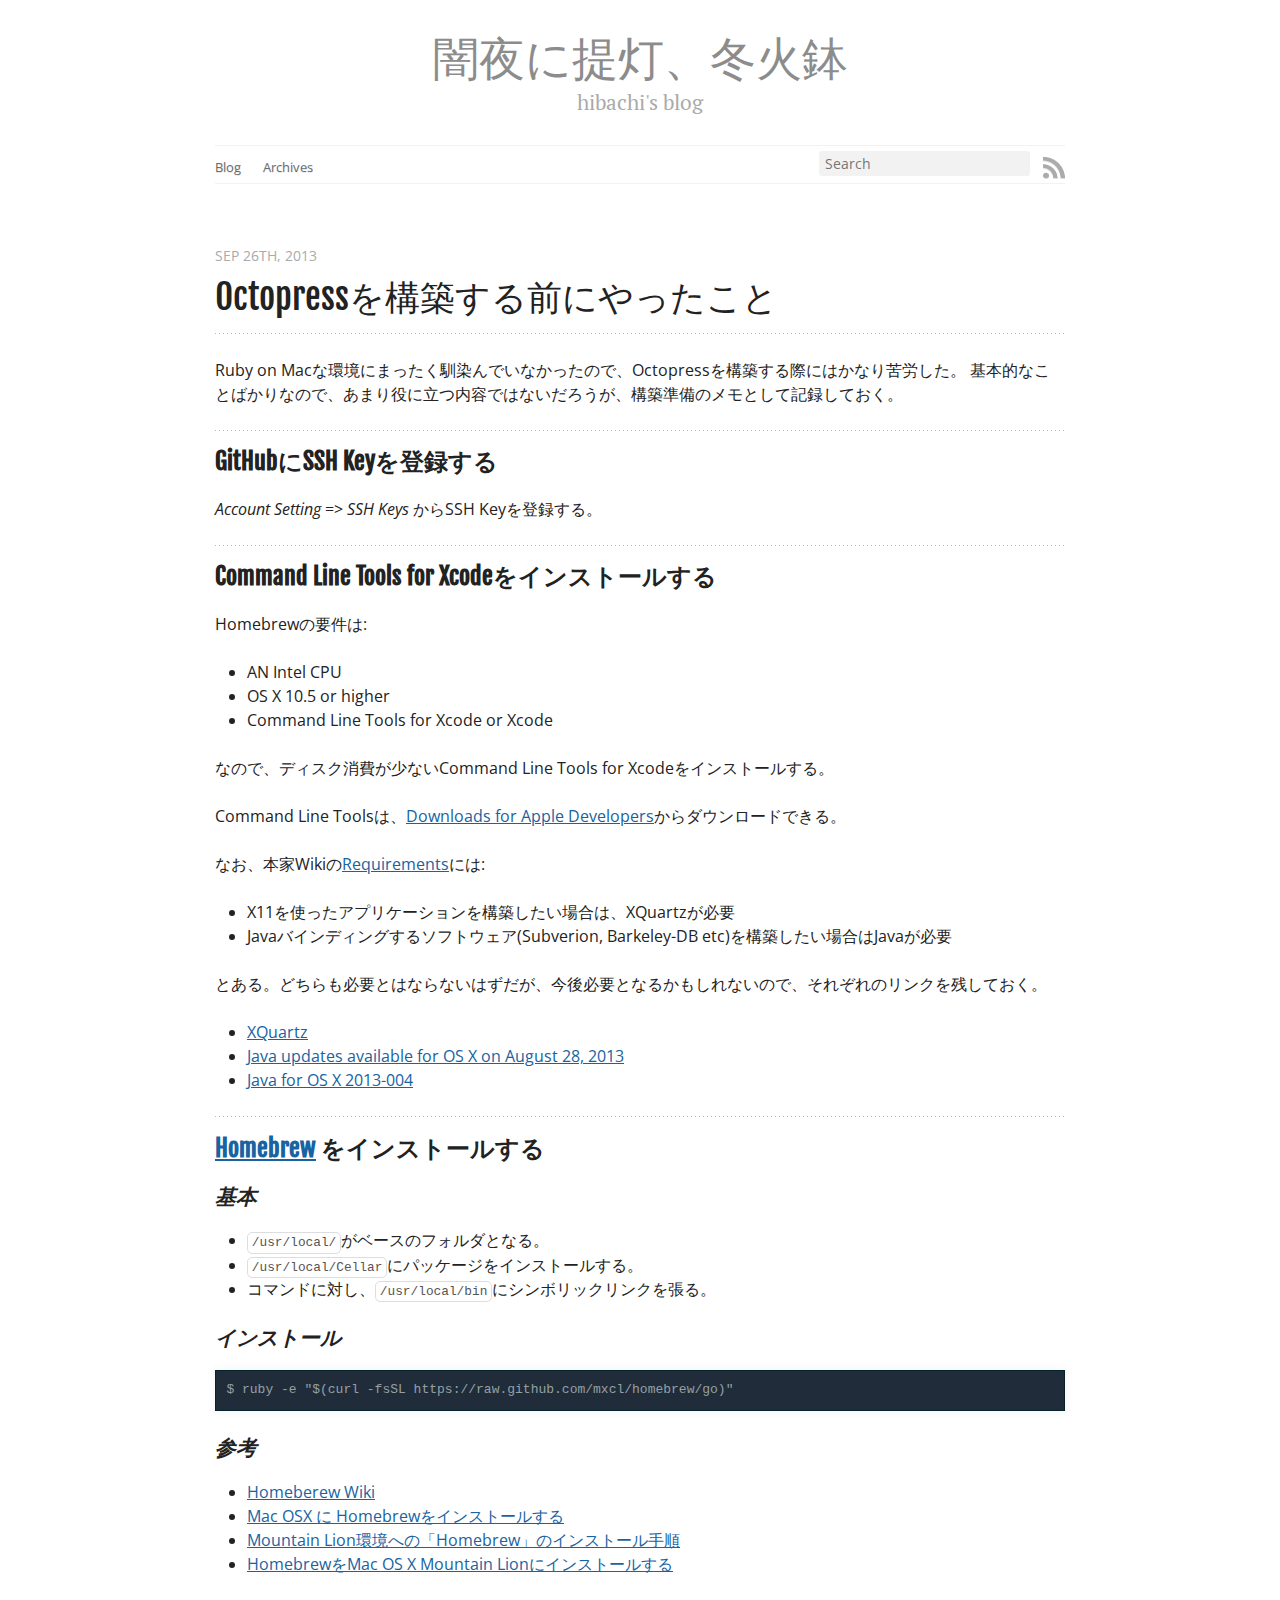
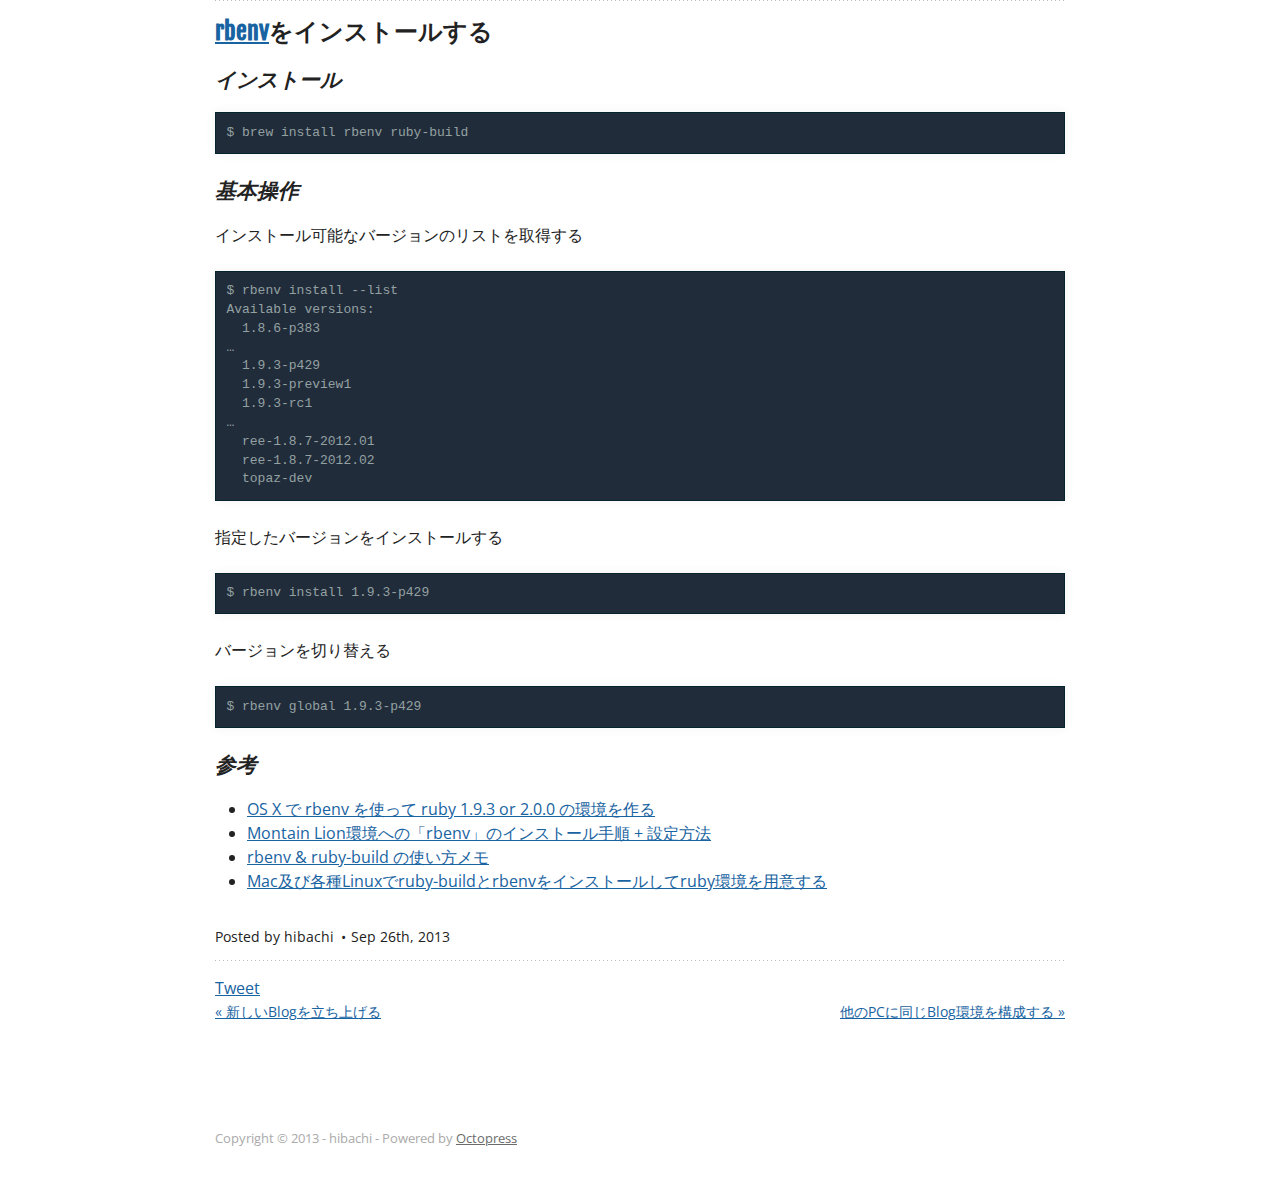
<file: blog/2013/09/26/prep-works-for-setting-up-blog/index.html>
<!DOCTYPE html>
<!--[if IEMobile 7 ]><html class="no-js iem7"><![endif]-->
<!--[if lt IE 9]><html class="no-js lte-ie8"><![endif]-->
<!--[if (gt IE 8)|(gt IEMobile 7)|!(IEMobile)|!(IE)]><!--><html class="no-js" lang="en"><!--<![endif]-->
<head>
  <meta charset="utf-8">
  <title>Octopressを構築する前にやったこと - 闇夜に提灯、冬火鉢</title>
  <meta name="author" content="hibachi">

  
  <meta name="description" content="Ruby on Macな環境にまったく馴染んでいなかったので、Octopressを構築する際にはかなり苦労した。
基本的なことばかりなので、あまり役に立つ内容ではないだろうが、構築準備のメモとして記録しておく。 GitHubにSSH Keyを登録する Account Setting => SSH &hellip;">
  

  <!-- http://t.co/dKP3o1e -->
  <meta name="HandheldFriendly" content="True">
  <meta name="MobileOptimized" content="320">
  <meta name="viewport" content="width=device-width, initial-scale=1">

  
  <link rel="canonical" href="http://hibachi.github.io/blog/2013/09/26/prep-works-for-setting-up-blog">
  <link href="/favicon.png" rel="icon">
  <link href="/stylesheets/screen.css" media="screen, projection" rel="stylesheet" type="text/css">
  <link href="/atom.xml" rel="alternate" title="闇夜に提灯、冬火鉢" type="application/atom+xml">
  <script src="/javascripts/modernizr-2.0.js"></script>
  <script src="//ajax.googleapis.com/ajax/libs/jquery/1.9.1/jquery.min.js"></script>
  <script>!window.jQuery && document.write(unescape('%3Cscript src="./javascripts/lib/jquery.min.js"%3E%3C/script%3E'))</script>
  <script src="/javascripts/octopress.js" type="text/javascript"></script>
  <!--Fonts from Google"s Web font directory at http://google.com/webfonts -->
<link href="http://fonts.googleapis.com/css?family=PT+Serif:regular,italic,bold,bolditalic" rel="stylesheet" type="text/css">
<link href='http://fonts.googleapis.com/css?family=Open+Sans' rel='stylesheet' type='text/css'>
<link href='http://fonts.googleapis.com/css?family=Fjalla+One' rel='stylesheet' type='text/css'>
  
  <script type="text/javascript">
    var _gaq = _gaq || [];
    _gaq.push(['_setAccount', 'UA-11728874-2']);
    _gaq.push(['_trackPageview']);

    (function() {
      var ga = document.createElement('script'); ga.type = 'text/javascript'; ga.async = true;
      ga.src = ('https:' == document.location.protocol ? 'https://ssl' : 'http://www') + '.google-analytics.com/ga.js';
      var s = document.getElementsByTagName('script')[0]; s.parentNode.insertBefore(ga, s);
    })();
  </script>


</head>

<body   class="collapse-sidebar sidebar-footer" >
  <header role="banner"><hgroup>
  <h1><a href="/">闇夜に提灯、冬火鉢</a></h1>
  
    <h2>hibachi's blog</h2>
  
</hgroup>

</header>
  <nav role="navigation"><ul class="subscription" data-subscription="rss">
  <li><a href="/atom.xml" rel="subscribe-rss" title="subscribe via RSS">RSS</a></li>
  
</ul>
  
<form action="http://google.com/search" method="get">
  <fieldset role="search">
    <input type="hidden" name="q" value="site:hibachi.github.io" />
    <input class="search" type="text" name="q" results="0" placeholder="Search"/>
  </fieldset>
</form>
  
<ul class="main-navigation">
  <li><a href="/">Blog</a></li>
  <li><a href="/blog/archives">Archives</a></li>
</ul>

</nav>
  <div id="main">
    <div id="content">
      <div>
<article class="hentry" role="article">
  
  <header>
    
      <h1 class="entry-title">Octopressを構築する前にやったこと</h1>
    
    
      <p class="meta">
        








  


<time datetime="2013-09-26T15:49:00+09:00" pubdate data-updated="true">Sep 26<span>th</span>, 2013</time>
        
      </p>
    
  </header>


<div class="entry-content"><p>Ruby on Macな環境にまったく馴染んでいなかったので、Octopressを構築する際にはかなり苦労した。
基本的なことばかりなので、あまり役に立つ内容ではないだろうが、構築準備のメモとして記録しておく。</p>

<h2>GitHubにSSH Keyを登録する</h2>

<p><em>Account Setting</em> => <em>SSH Keys</em> からSSH Keyを登録する。</p>

<h2>Command Line Tools for Xcodeをインストールする</h2>

<p>Homebrewの要件は:</p>

<ul>
<li>AN Intel CPU</li>
<li>OS X 10.5 or higher</li>
<li>Command Line Tools for Xcode or Xcode</li>
</ul>


<p>なので、ディスク消費が少ないCommand Line Tools for Xcodeをインストールする。</p>

<p>Command Line Toolsは、<a href="https://developer.apple.com/downloads/">Downloads for Apple Developers</a>からダウンロードできる。</p>

<p>なお、本家Wikiの<a href="https://github.com/mxcl/homebrew/wiki/Installation">Requirements</a>には:</p>

<ul>
<li>X11を使ったアプリケーションを構築したい場合は、XQuartzが必要</li>
<li>Javaバインディングするソフトウェア(Subverion, Barkeley-DB etc)を構築したい場合はJavaが必要</li>
</ul>


<p>とある。どちらも必要とはならないはずだが、今後必要となるかもしれないので、それぞれのリンクを残しておく。</p>

<ul>
<li><a href="http://xquartz.macosforge.org/landing/">XQuartz</a></li>
<li><a href="http://support.apple.com/kb/HT5648">Java updates available for OS X on August 28, 2013</a></li>
<li><a href="http://support.apple.com/kb/DL1572">Java for OS X 2013-004</a></li>
</ul>


<h2><a href="http://brew.sh/">Homebrew</a> をインストールする</h2>

<h3>基本</h3>

<ul>
<li><code>/usr/local/</code>がベースのフォルダとなる。</li>
<li><code>/usr/local/Cellar</code>にパッケージをインストールする。</li>
<li>コマンドに対し、<code>/usr/local/bin</code>にシンボリックリンクを張る。</li>
</ul>


<h3>インストール</h3>

<figure class='code'><div class="highlight"><table><tr><td class="gutter"><pre class="line-numbers"><span class='line-number'>1</span>
</pre></td><td class='code'><pre><code class=''><span class='line'>$ ruby -e "$(curl -fsSL https://raw.github.com/mxcl/homebrew/go)"</span></code></pre></td></tr></table></div></figure>


<h3>参考</h3>

<ul>
<li><a href="https://github.com/mxcl/homebrew/wiki">Homeberew Wiki</a></li>
<li><a href="http://d.hatena.ne.jp/january/20130723/1374538421">Mac OSX に Homebrewをインストールする</a></li>
<li><a href="http://qiita.com/skinoshita/items/fd146ac223bab433b348">Mountain Lion環境への「Homebrew」のインストール手順</a></li>
<li><a href="http://qiita.com/wnoguchi/items/1ca12bf5e02f81010aab">HomebrewをMac OS X Mountain Lionにインストールする</a></li>
</ul>


<h2><a href="https://github.com/sstephenson/rbenv">rbenv</a>をインストールする</h2>

<h3>インストール</h3>

<figure class='code'><div class="highlight"><table><tr><td class="gutter"><pre class="line-numbers"><span class='line-number'>1</span>
</pre></td><td class='code'><pre><code class=''><span class='line'>$ brew install rbenv ruby-build</span></code></pre></td></tr></table></div></figure>


<h3>基本操作</h3>

<p>インストール可能なバージョンのリストを取得する</p>

<figure class='code'><div class="highlight"><table><tr><td class="gutter"><pre class="line-numbers"><span class='line-number'>1</span>
<span class='line-number'>2</span>
<span class='line-number'>3</span>
<span class='line-number'>4</span>
<span class='line-number'>5</span>
<span class='line-number'>6</span>
<span class='line-number'>7</span>
<span class='line-number'>8</span>
<span class='line-number'>9</span>
<span class='line-number'>10</span>
<span class='line-number'>11</span>
</pre></td><td class='code'><pre><code class=''><span class='line'>$ rbenv install --list
</span><span class='line'>Available versions:
</span><span class='line'>  1.8.6-p383
</span><span class='line'>…
</span><span class='line'>  1.9.3-p429
</span><span class='line'>  1.9.3-preview1
</span><span class='line'>  1.9.3-rc1
</span><span class='line'>…
</span><span class='line'>  ree-1.8.7-2012.01
</span><span class='line'>  ree-1.8.7-2012.02
</span><span class='line'>  topaz-dev</span></code></pre></td></tr></table></div></figure>


<p>指定したバージョンをインストールする</p>

<figure class='code'><div class="highlight"><table><tr><td class="gutter"><pre class="line-numbers"><span class='line-number'>1</span>
</pre></td><td class='code'><pre><code class=''><span class='line'>$ rbenv install 1.9.3-p429</span></code></pre></td></tr></table></div></figure>


<p>バージョンを切り替える</p>

<figure class='code'><div class="highlight"><table><tr><td class="gutter"><pre class="line-numbers"><span class='line-number'>1</span>
</pre></td><td class='code'><pre><code class=''><span class='line'>$ rbenv global 1.9.3-p429</span></code></pre></td></tr></table></div></figure>


<h3>参考</h3>

<ul>
<li><a href="http://qiita.com/sora_h/items/9dd797f42e7bea674705">OS X で rbenv を使って ruby 1.9.3 or 2.0.0 の環境を作る</a></li>
<li><a href="http://qiita.com/skinoshita/items/2cf0c27a6ff4f0602568">Montain Lion環境への「rbenv」のインストール手順 + 設定方法</a></li>
<li><a href="http://qiita.com/ongaeshi/items/b07beebca21ba7ed8e7f">rbenv &amp; ruby-build の使い方メモ</a></li>
<li><a href="http://qiita.com/sifue/items/b7d252b18ebbae636fa9">Mac及び各種Linuxでruby-buildとrbenvをインストールしてruby環境を用意する</a></li>
</ul>

</div>


  <footer>
    <p class="meta">
      
  

<span class="byline author vcard">Posted by <span class="fn">hibachi</span></span>

      








  


<time datetime="2013-09-26T15:49:00+09:00" pubdate data-updated="true">Sep 26<span>th</span>, 2013</time>
      


    </p>
    
      <div class="sharing">
  
  <a href="http://twitter.com/share" class="twitter-share-button" data-url="http://hibachi.github.io/blog/2013/09/26/prep-works-for-setting-up-blog/" data-via="" data-counturl="http://hibachi.github.io/blog/2013/09/26/prep-works-for-setting-up-blog/" >Tweet</a>
  
  
  
</div>

    
    <p class="meta">
      
        <a class="basic-alignment left" href="/blog/2013/09/26/setup-octopress/" title="Previous Post: 新しいBlogを立ち上げる">&laquo; 新しいBlogを立ち上げる</a>
      
      
        <a class="basic-alignment right" href="/blog/2013/09/26/setup-blog-env-in-other-pc/" title="Next Post: 他のPCに同じBlog環境を構成する">他のPCに同じBlog環境を構成する &raquo;</a>
      
    </p>
  </footer>
</article>


</div>

<aside class="sidebar">
  
    <section>
  <h1>Recent Posts</h1>
  <ul id="recent_posts">
    
      <li class="post">
        <a href="/blog/2013/10/27/2013-10-27/">ACLの解除</a>
      </li>
    
      <li class="post">
        <a href="/blog/2013/09/29/apple-security/">Apple Product Security</a>
      </li>
    
      <li class="post">
        <a href="/blog/2013/09/29/ricty-font/">Rictyフォントをインストールする</a>
      </li>
    
      <li class="post">
        <a href="/blog/2013/09/26/setup-blog-env-in-other-pc/">他のPCに同じBlog環境を構成する</a>
      </li>
    
      <li class="post">
        <a href="/blog/2013/09/26/prep-works-for-setting-up-blog/">Octopressを構築する前にやったこと</a>
      </li>
    
  </ul>
</section>





  
</aside>


    </div>
  </div>
  <footer role="contentinfo"><p>
  Copyright &copy; 2013 - hibachi -
  <span class="credit">Powered by <a href="http://octopress.org">Octopress</a></span>
</p>

</footer>
  










  <script type="text/javascript">
    (function(){
      var twitterWidgets = document.createElement('script');
      twitterWidgets.type = 'text/javascript';
      twitterWidgets.async = true;
      twitterWidgets.src = 'http://platform.twitter.com/widgets.js';
      document.getElementsByTagName('head')[0].appendChild(twitterWidgets);
    })();
  </script>





</body>
</html>
</file>
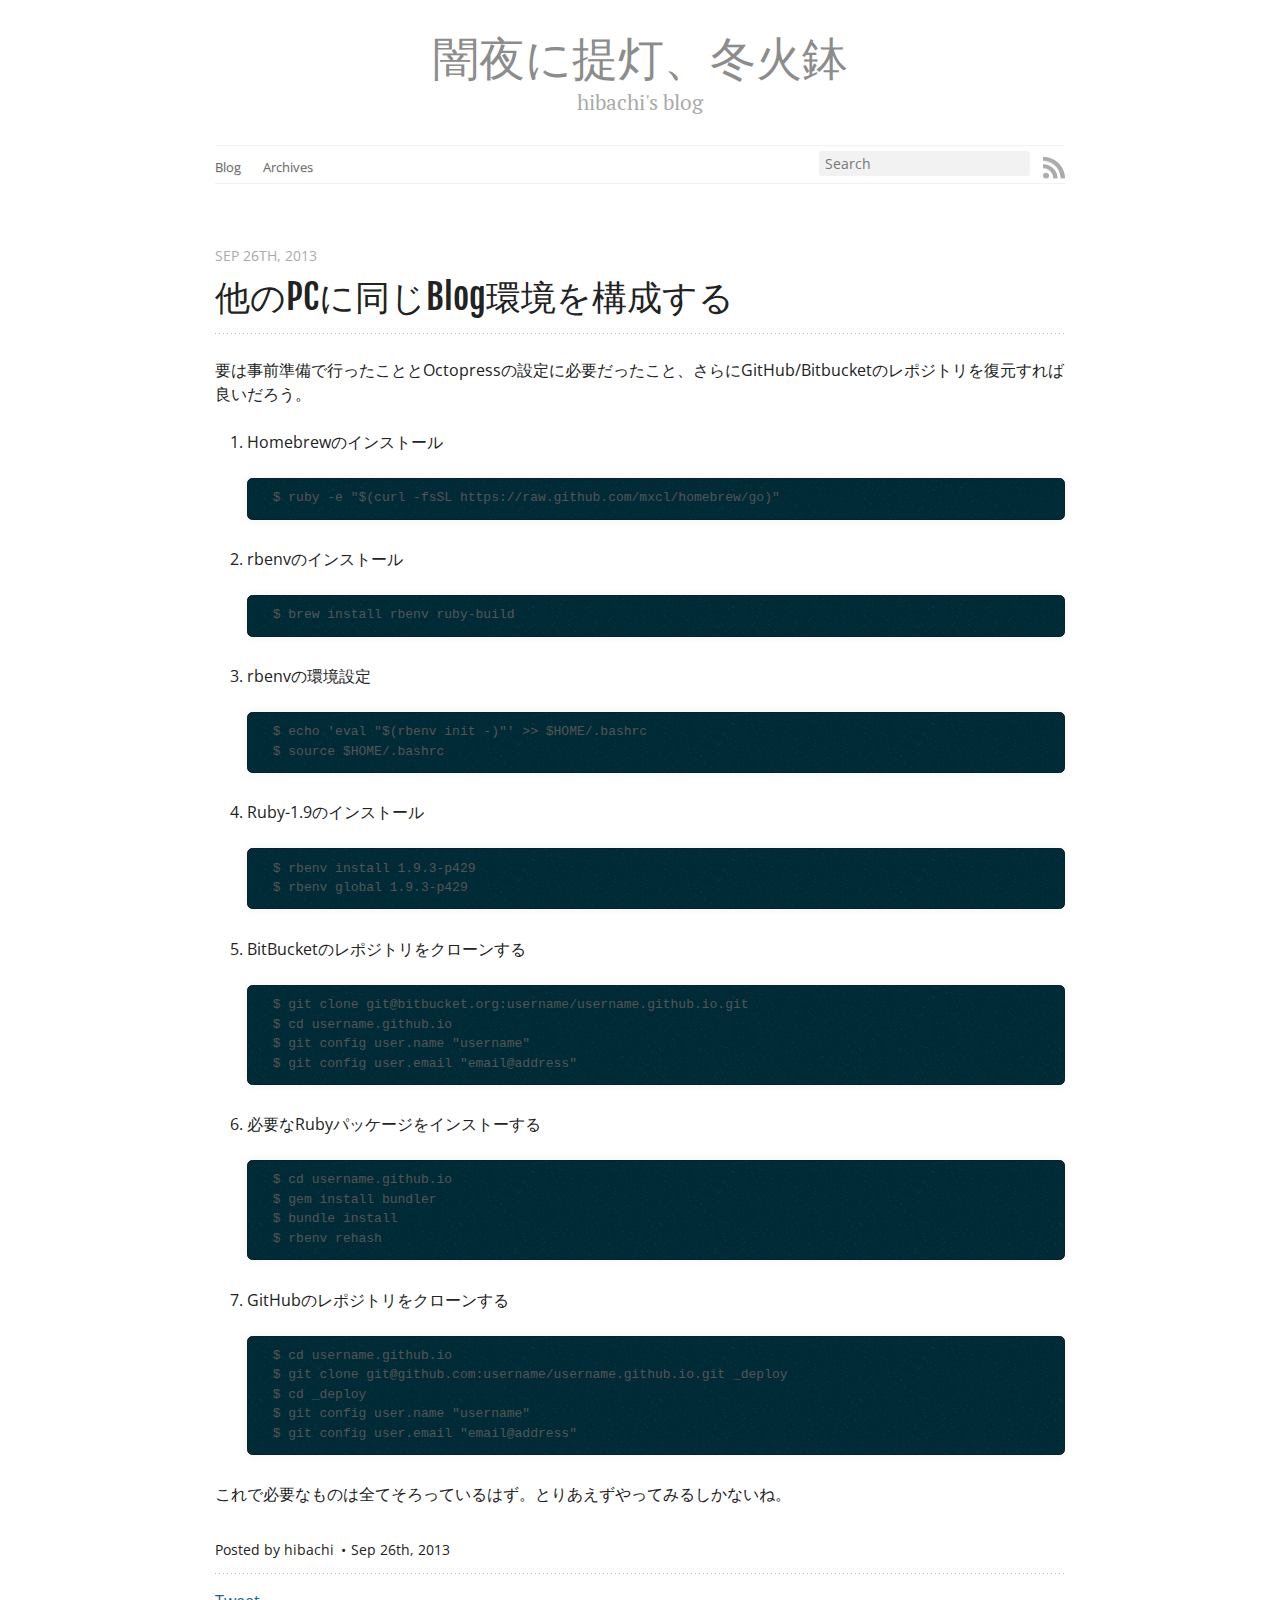
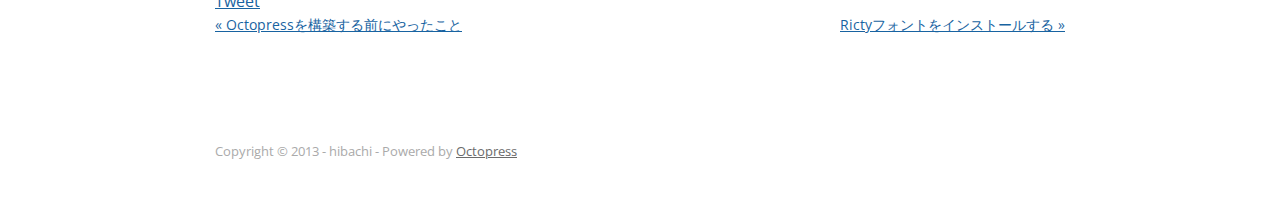
<file: blog/2013/09/26/setup-blog-env-in-other-pc/index.html>
<!DOCTYPE html>
<!--[if IEMobile 7 ]><html class="no-js iem7"><![endif]-->
<!--[if lt IE 9]><html class="no-js lte-ie8"><![endif]-->
<!--[if (gt IE 8)|(gt IEMobile 7)|!(IEMobile)|!(IE)]><!--><html class="no-js" lang="en"><!--<![endif]-->
<head>
  <meta charset="utf-8">
  <title>他のPCに同じBlog環境を構成する - 闇夜に提灯、冬火鉢</title>
  <meta name="author" content="hibachi">

  
  <meta name="description" content="要は事前準備で行ったこととOctopressの設定に必要だったこと、さらにGitHub/Bitbucketのレポジトリを復元すれば良いだろう。 Homebrewのインストール $ ruby -e "$(curl -fsSL https://raw.github.com/mxcl/homebrew/ &hellip;">
  

  <!-- http://t.co/dKP3o1e -->
  <meta name="HandheldFriendly" content="True">
  <meta name="MobileOptimized" content="320">
  <meta name="viewport" content="width=device-width, initial-scale=1">

  
  <link rel="canonical" href="http://hibachi.github.io/blog/2013/09/26/setup-blog-env-in-other-pc">
  <link href="/favicon.png" rel="icon">
  <link href="/stylesheets/screen.css" media="screen, projection" rel="stylesheet" type="text/css">
  <link href="/atom.xml" rel="alternate" title="闇夜に提灯、冬火鉢" type="application/atom+xml">
  <script src="/javascripts/modernizr-2.0.js"></script>
  <script src="//ajax.googleapis.com/ajax/libs/jquery/1.9.1/jquery.min.js"></script>
  <script>!window.jQuery && document.write(unescape('%3Cscript src="./javascripts/lib/jquery.min.js"%3E%3C/script%3E'))</script>
  <script src="/javascripts/octopress.js" type="text/javascript"></script>
  <!--Fonts from Google"s Web font directory at http://google.com/webfonts -->
<link href="http://fonts.googleapis.com/css?family=PT+Serif:regular,italic,bold,bolditalic" rel="stylesheet" type="text/css">
<link href='http://fonts.googleapis.com/css?family=Open+Sans' rel='stylesheet' type='text/css'>
<link href='http://fonts.googleapis.com/css?family=Fjalla+One' rel='stylesheet' type='text/css'>
  
  <script type="text/javascript">
    var _gaq = _gaq || [];
    _gaq.push(['_setAccount', 'UA-11728874-2']);
    _gaq.push(['_trackPageview']);

    (function() {
      var ga = document.createElement('script'); ga.type = 'text/javascript'; ga.async = true;
      ga.src = ('https:' == document.location.protocol ? 'https://ssl' : 'http://www') + '.google-analytics.com/ga.js';
      var s = document.getElementsByTagName('script')[0]; s.parentNode.insertBefore(ga, s);
    })();
  </script>


</head>

<body   class="collapse-sidebar sidebar-footer" >
  <header role="banner"><hgroup>
  <h1><a href="/">闇夜に提灯、冬火鉢</a></h1>
  
    <h2>hibachi's blog</h2>
  
</hgroup>

</header>
  <nav role="navigation"><ul class="subscription" data-subscription="rss">
  <li><a href="/atom.xml" rel="subscribe-rss" title="subscribe via RSS">RSS</a></li>
  
</ul>
  
<form action="http://google.com/search" method="get">
  <fieldset role="search">
    <input type="hidden" name="q" value="site:hibachi.github.io" />
    <input class="search" type="text" name="q" results="0" placeholder="Search"/>
  </fieldset>
</form>
  
<ul class="main-navigation">
  <li><a href="/">Blog</a></li>
  <li><a href="/blog/archives">Archives</a></li>
</ul>

</nav>
  <div id="main">
    <div id="content">
      <div>
<article class="hentry" role="article">
  
  <header>
    
      <h1 class="entry-title">他のPCに同じBlog環境を構成する</h1>
    
    
      <p class="meta">
        








  


<time datetime="2013-09-26T18:35:00+09:00" pubdate data-updated="true">Sep 26<span>th</span>, 2013</time>
        
      </p>
    
  </header>


<div class="entry-content"><p>要は事前準備で行ったこととOctopressの設定に必要だったこと、さらにGitHub/Bitbucketのレポジトリを復元すれば良いだろう。</p>

<ol>
<li><p>Homebrewのインストール</p>

<pre><code> $ ruby -e "$(curl -fsSL https://raw.github.com/mxcl/homebrew/go)"
</code></pre></li>
<li><p>rbenvのインストール</p>

<pre><code> $ brew install rbenv ruby-build
</code></pre></li>
<li><p>rbenvの環境設定</p>

<pre><code> $ echo 'eval "$(rbenv init -)"' &gt;&gt; $HOME/.bashrc  
 $ source $HOME/.bashrc
</code></pre></li>
<li><p>Ruby-1.9のインストール</p>

<pre><code> $ rbenv install 1.9.3-p429
 $ rbenv global 1.9.3-p429
</code></pre></li>
<li><p>BitBucketのレポジトリをクローンする</p>

<pre><code> $ git clone git@bitbucket.org:username/username.github.io.git
 $ cd username.github.io
 $ git config user.name "username"
 $ git config user.email "email@address"
</code></pre></li>
<li><p>必要なRubyパッケージをインストーする</p>

<pre><code> $ cd username.github.io
 $ gem install bundler
 $ bundle install
 $ rbenv rehash
</code></pre></li>
<li><p>GitHubのレポジトリをクローンする</p>

<pre><code> $ cd username.github.io
 $ git clone git@github.com:username/username.github.io.git _deploy
 $ cd _deploy
 $ git config user.name "username"
 $ git config user.email "email@address"
</code></pre></li>
</ol>


<p>これで必要なものは全てそろっているはず。とりあえずやってみるしかないね。</p>
</div>


  <footer>
    <p class="meta">
      
  

<span class="byline author vcard">Posted by <span class="fn">hibachi</span></span>

      








  


<time datetime="2013-09-26T18:35:00+09:00" pubdate data-updated="true">Sep 26<span>th</span>, 2013</time>
      


    </p>
    
      <div class="sharing">
  
  <a href="http://twitter.com/share" class="twitter-share-button" data-url="http://hibachi.github.io/blog/2013/09/26/setup-blog-env-in-other-pc/" data-via="" data-counturl="http://hibachi.github.io/blog/2013/09/26/setup-blog-env-in-other-pc/" >Tweet</a>
  
  
  
</div>

    
    <p class="meta">
      
        <a class="basic-alignment left" href="/blog/2013/09/26/prep-works-for-setting-up-blog/" title="Previous Post: Octopressを構築する前にやったこと">&laquo; Octopressを構築する前にやったこと</a>
      
      
        <a class="basic-alignment right" href="/blog/2013/09/29/ricty-font/" title="Next Post: Rictyフォントをインストールする">Rictyフォントをインストールする &raquo;</a>
      
    </p>
  </footer>
</article>


</div>

<aside class="sidebar">
  
    <section>
  <h1>Recent Posts</h1>
  <ul id="recent_posts">
    
      <li class="post">
        <a href="/blog/2013/10/27/2013-10-27/">ACLの解除</a>
      </li>
    
      <li class="post">
        <a href="/blog/2013/09/29/apple-security/">Apple Product Security</a>
      </li>
    
      <li class="post">
        <a href="/blog/2013/09/29/ricty-font/">Rictyフォントをインストールする</a>
      </li>
    
      <li class="post">
        <a href="/blog/2013/09/26/setup-blog-env-in-other-pc/">他のPCに同じBlog環境を構成する</a>
      </li>
    
      <li class="post">
        <a href="/blog/2013/09/26/prep-works-for-setting-up-blog/">Octopressを構築する前にやったこと</a>
      </li>
    
  </ul>
</section>





  
</aside>


    </div>
  </div>
  <footer role="contentinfo"><p>
  Copyright &copy; 2013 - hibachi -
  <span class="credit">Powered by <a href="http://octopress.org">Octopress</a></span>
</p>

</footer>
  










  <script type="text/javascript">
    (function(){
      var twitterWidgets = document.createElement('script');
      twitterWidgets.type = 'text/javascript';
      twitterWidgets.async = true;
      twitterWidgets.src = 'http://platform.twitter.com/widgets.js';
      document.getElementsByTagName('head')[0].appendChild(twitterWidgets);
    })();
  </script>





</body>
</html>
</file>
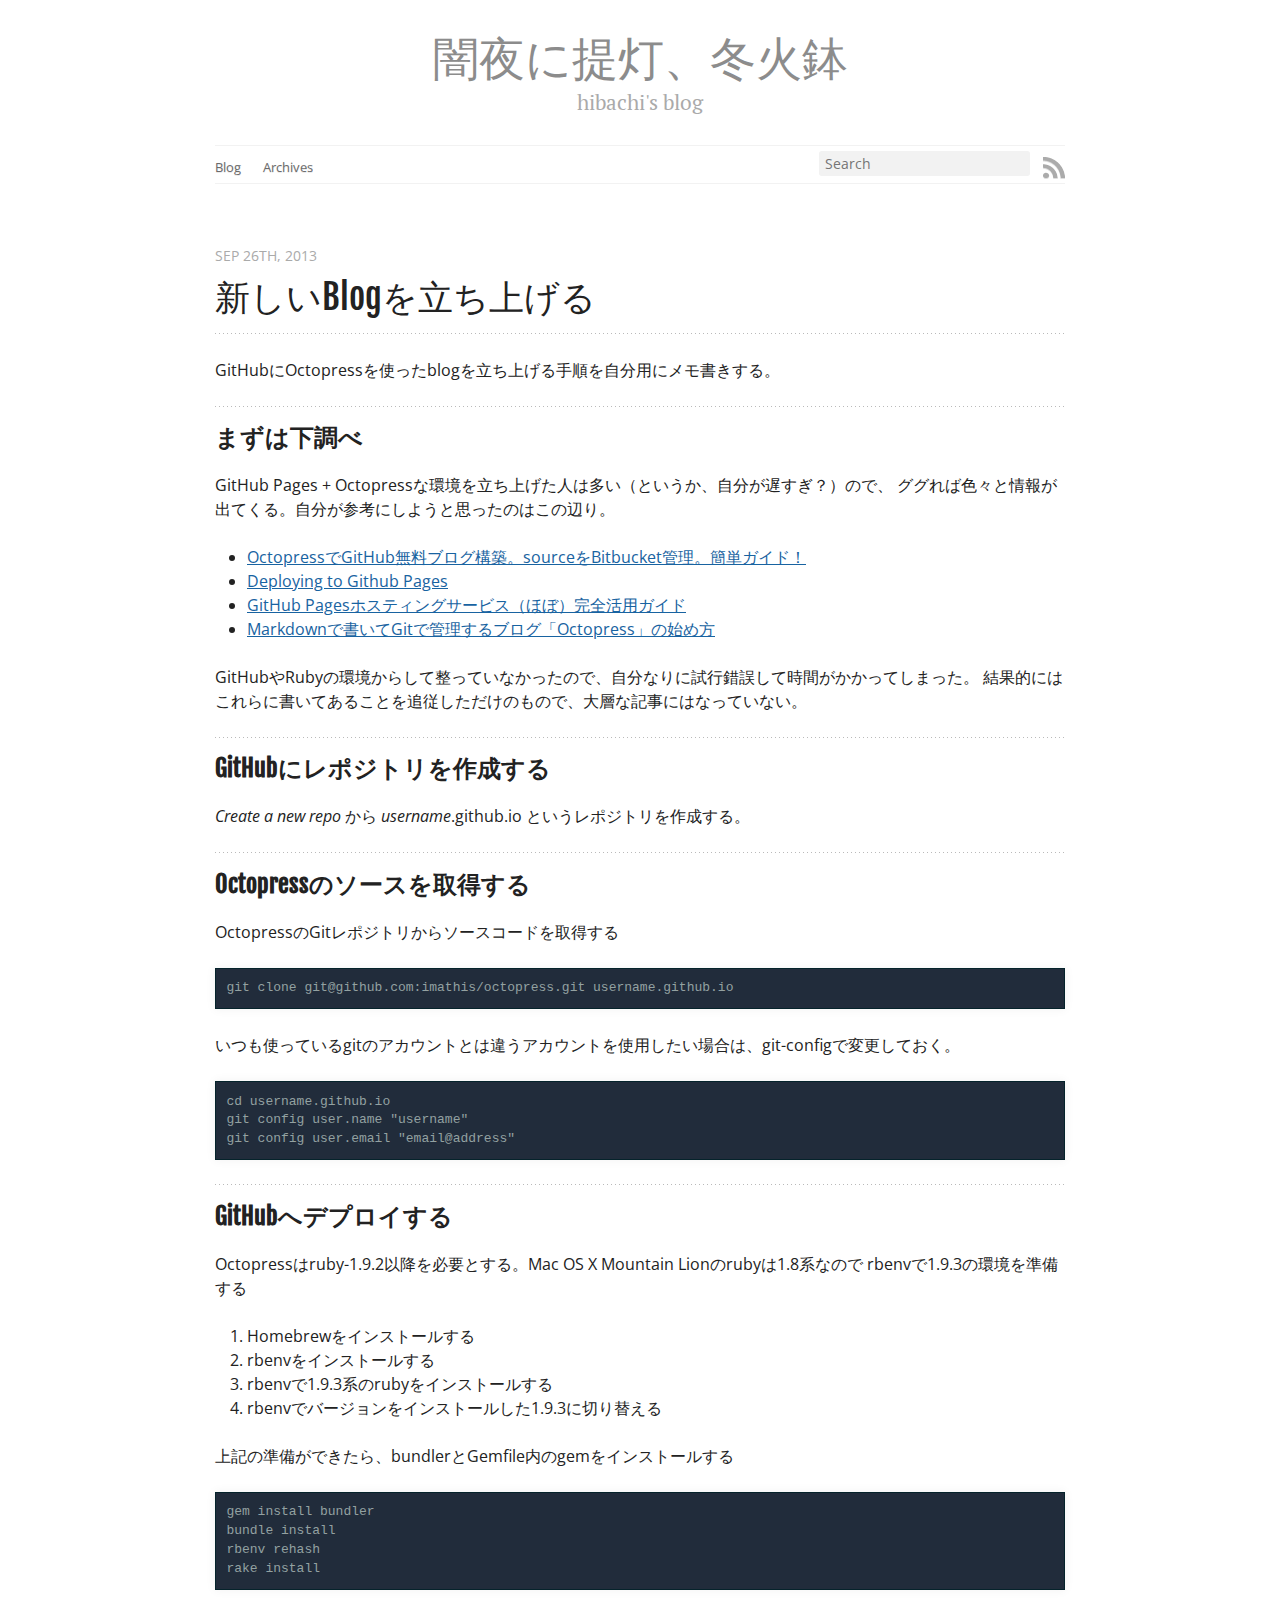
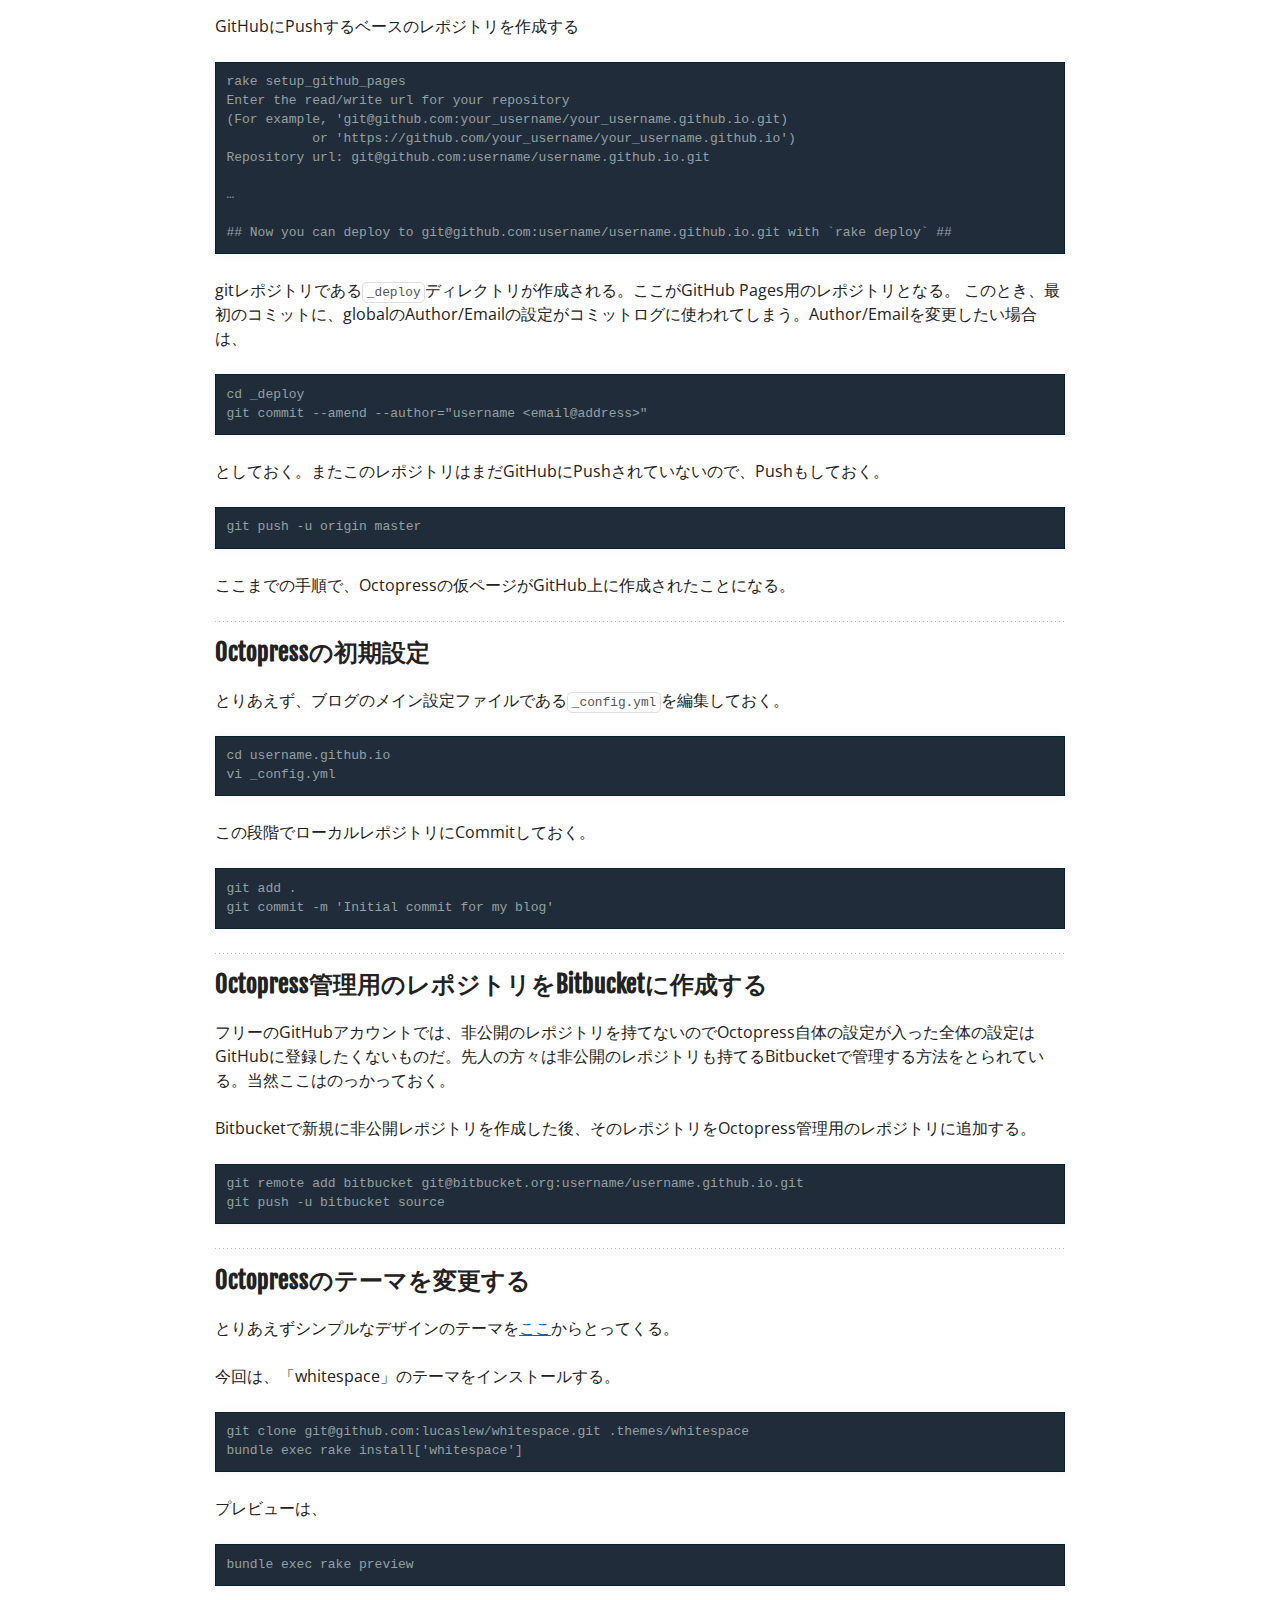
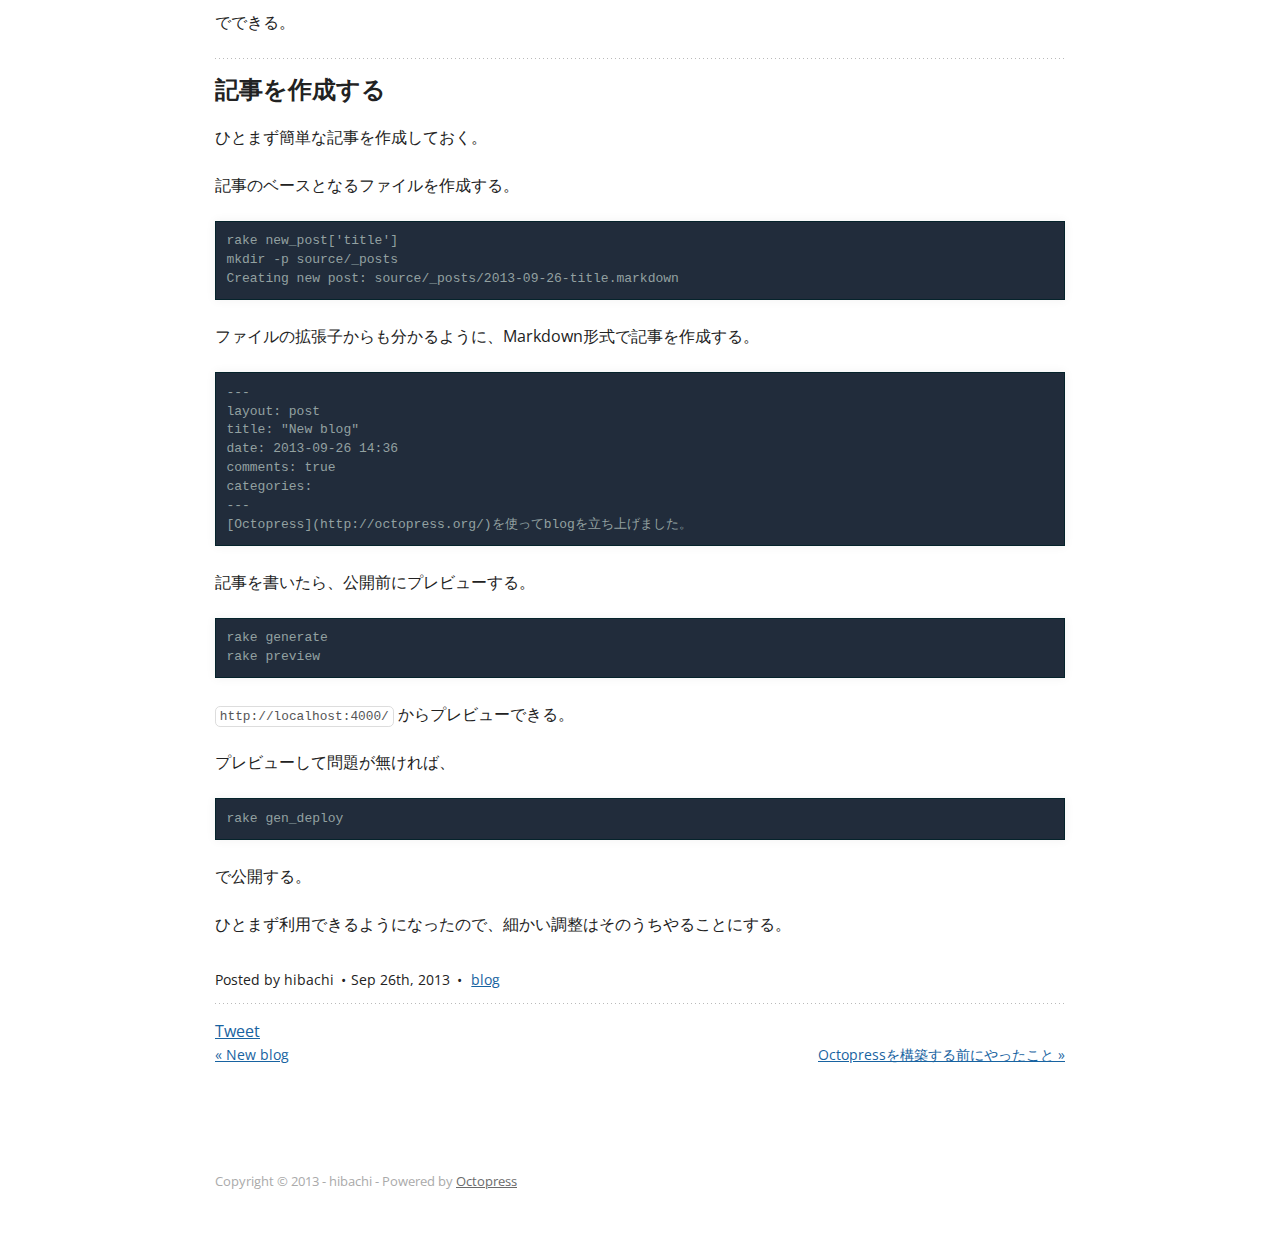
<file: blog/2013/09/26/setup-octopress/index.html>
<!DOCTYPE html>
<!--[if IEMobile 7 ]><html class="no-js iem7"><![endif]-->
<!--[if lt IE 9]><html class="no-js lte-ie8"><![endif]-->
<!--[if (gt IE 8)|(gt IEMobile 7)|!(IEMobile)|!(IE)]><!--><html class="no-js" lang="en"><!--<![endif]-->
<head>
  <meta charset="utf-8">
  <title>新しいBlogを立ち上げる - 闇夜に提灯、冬火鉢</title>
  <meta name="author" content="hibachi">

  
  <meta name="description" content="GitHubにOctopressを使ったblogを立ち上げる手順を自分用にメモ書きする。 まずは下調べ GitHub Pages + Octopressな環境を立ち上げた人は多い（というか、自分が遅すぎ？）ので、
ググれば色々と情報が出てくる。自分が参考にしようと思ったのはこの辺り。 &hellip;">
  

  <!-- http://t.co/dKP3o1e -->
  <meta name="HandheldFriendly" content="True">
  <meta name="MobileOptimized" content="320">
  <meta name="viewport" content="width=device-width, initial-scale=1">

  
  <link rel="canonical" href="http://hibachi.github.io/blog/2013/09/26/setup-octopress">
  <link href="/favicon.png" rel="icon">
  <link href="/stylesheets/screen.css" media="screen, projection" rel="stylesheet" type="text/css">
  <link href="/atom.xml" rel="alternate" title="闇夜に提灯、冬火鉢" type="application/atom+xml">
  <script src="/javascripts/modernizr-2.0.js"></script>
  <script src="//ajax.googleapis.com/ajax/libs/jquery/1.9.1/jquery.min.js"></script>
  <script>!window.jQuery && document.write(unescape('%3Cscript src="./javascripts/lib/jquery.min.js"%3E%3C/script%3E'))</script>
  <script src="/javascripts/octopress.js" type="text/javascript"></script>
  <!--Fonts from Google"s Web font directory at http://google.com/webfonts -->
<link href="http://fonts.googleapis.com/css?family=PT+Serif:regular,italic,bold,bolditalic" rel="stylesheet" type="text/css">
<link href='http://fonts.googleapis.com/css?family=Open+Sans' rel='stylesheet' type='text/css'>
<link href='http://fonts.googleapis.com/css?family=Fjalla+One' rel='stylesheet' type='text/css'>
  
  <script type="text/javascript">
    var _gaq = _gaq || [];
    _gaq.push(['_setAccount', 'UA-11728874-2']);
    _gaq.push(['_trackPageview']);

    (function() {
      var ga = document.createElement('script'); ga.type = 'text/javascript'; ga.async = true;
      ga.src = ('https:' == document.location.protocol ? 'https://ssl' : 'http://www') + '.google-analytics.com/ga.js';
      var s = document.getElementsByTagName('script')[0]; s.parentNode.insertBefore(ga, s);
    })();
  </script>


</head>

<body   class="collapse-sidebar sidebar-footer" >
  <header role="banner"><hgroup>
  <h1><a href="/">闇夜に提灯、冬火鉢</a></h1>
  
    <h2>hibachi's blog</h2>
  
</hgroup>

</header>
  <nav role="navigation"><ul class="subscription" data-subscription="rss">
  <li><a href="/atom.xml" rel="subscribe-rss" title="subscribe via RSS">RSS</a></li>
  
</ul>
  
<form action="http://google.com/search" method="get">
  <fieldset role="search">
    <input type="hidden" name="q" value="site:hibachi.github.io" />
    <input class="search" type="text" name="q" results="0" placeholder="Search"/>
  </fieldset>
</form>
  
<ul class="main-navigation">
  <li><a href="/">Blog</a></li>
  <li><a href="/blog/archives">Archives</a></li>
</ul>

</nav>
  <div id="main">
    <div id="content">
      <div>
<article class="hentry" role="article">
  
  <header>
    
      <h1 class="entry-title">新しいBlogを立ち上げる</h1>
    
    
      <p class="meta">
        








  


<time datetime="2013-09-26T15:29:00+09:00" pubdate data-updated="true">Sep 26<span>th</span>, 2013</time>
        
      </p>
    
  </header>


<div class="entry-content"><p>GitHubにOctopressを使ったblogを立ち上げる手順を自分用にメモ書きする。</p>

<h2>まずは下調べ</h2>

<p>GitHub Pages + Octopressな環境を立ち上げた人は多い（というか、自分が遅すぎ？）ので、
ググれば色々と情報が出てくる。自分が参考にしようと思ったのはこの辺り。</p>

<ul>
<li><a href="http://morizyun.github.io/blog/octopress-gitpage-minimum-install-guide/">OctopressでGitHub無料ブログ構築。sourceをBitbucket管理。簡単ガイド！</a></li>
<li><a href="http://octopress.org/docs/deploying/github/">Deploying to Github Pages</a></li>
<li><a href="http://tokkono.cute.coocan.jp/blog/slow/index.php/programming/github-pages-almost-perfect-guide/">GitHub Pagesホスティングサービス（ほぼ）完全活用ガイド</a></li>
<li><a href="http://tantant.jp/blog/Octopress/installing-octopress/">Markdownで書いてGitで管理するブログ「Octopress」の始め方</a></li>
</ul>


<p>GitHubやRubyの環境からして整っていなかったので、自分なりに試行錯誤して時間がかかってしまった。
結果的にはこれらに書いてあることを追従しただけのもので、大層な記事にはなっていない。</p>

<h2>GitHubにレポジトリを作成する</h2>

<p><em>Create a new repo</em> から <em>username</em>.github.io というレポジトリを作成する。</p>

<h2>Octopressのソースを取得する</h2>

<p>OctopressのGitレポジトリからソースコードを取得する</p>

<figure class='code'><div class="highlight"><table><tr><td class="gutter"><pre class="line-numbers"><span class='line-number'>1</span>
</pre></td><td class='code'><pre><code class=''><span class='line'>git clone git@github.com:imathis/octopress.git username.github.io</span></code></pre></td></tr></table></div></figure>


<p>いつも使っているgitのアカウントとは違うアカウントを使用したい場合は、git-configで変更しておく。</p>

<figure class='code'><div class="highlight"><table><tr><td class="gutter"><pre class="line-numbers"><span class='line-number'>1</span>
<span class='line-number'>2</span>
<span class='line-number'>3</span>
</pre></td><td class='code'><pre><code class=''><span class='line'>cd username.github.io
</span><span class='line'>git config user.name "username"
</span><span class='line'>git config user.email "email@address"</span></code></pre></td></tr></table></div></figure>


<h2>GitHubへデプロイする</h2>

<p>Octopressはruby-1.9.2以降を必要とする。Mac OS X Mountain Lionのrubyは1.8系なので
rbenvで1.9.3の環境を準備する</p>

<ol>
<li>Homebrewをインストールする</li>
<li>rbenvをインストールする</li>
<li>rbenvで1.9.3系のrubyをインストールする</li>
<li>rbenvでバージョンをインストールした1.9.3に切り替える</li>
</ol>


<p>上記の準備ができたら、bundlerとGemfile内のgemをインストールする</p>

<figure class='code'><div class="highlight"><table><tr><td class="gutter"><pre class="line-numbers"><span class='line-number'>1</span>
<span class='line-number'>2</span>
<span class='line-number'>3</span>
<span class='line-number'>4</span>
</pre></td><td class='code'><pre><code class=''><span class='line'>gem install bundler
</span><span class='line'>bundle install
</span><span class='line'>rbenv rehash
</span><span class='line'>rake install</span></code></pre></td></tr></table></div></figure>


<p>GitHubにPushするベースのレポジトリを作成する</p>

<figure class='code'><div class="highlight"><table><tr><td class="gutter"><pre class="line-numbers"><span class='line-number'>1</span>
<span class='line-number'>2</span>
<span class='line-number'>3</span>
<span class='line-number'>4</span>
<span class='line-number'>5</span>
<span class='line-number'>6</span>
<span class='line-number'>7</span>
<span class='line-number'>8</span>
<span class='line-number'>9</span>
</pre></td><td class='code'><pre><code class=''><span class='line'>rake setup_github_pages
</span><span class='line'>Enter the read/write url for your repository
</span><span class='line'>(For example, 'git@github.com:your_username/your_username.github.io.git)
</span><span class='line'>           or 'https://github.com/your_username/your_username.github.io')
</span><span class='line'>Repository url: git@github.com:username/username.github.io.git
</span><span class='line'>
</span><span class='line'>…
</span><span class='line'>
</span><span class='line'>## Now you can deploy to git@github.com:username/username.github.io.git with `rake deploy` ##</span></code></pre></td></tr></table></div></figure>


<p>gitレポジトリである<code>_deploy</code>ディレクトリが作成される。ここがGitHub Pages用のレポジトリとなる。
このとき、最初のコミットに、globalのAuthor/Emailの設定がコミットログに使われてしまう。Author/Emailを変更したい場合は、</p>

<figure class='code'><div class="highlight"><table><tr><td class="gutter"><pre class="line-numbers"><span class='line-number'>1</span>
<span class='line-number'>2</span>
</pre></td><td class='code'><pre><code class=''><span class='line'>cd _deploy
</span><span class='line'>git commit --amend --author="username &lt;email@address&gt;"</span></code></pre></td></tr></table></div></figure>


<p>としておく。またこのレポジトリはまだGitHubにPushされていないので、Pushもしておく。</p>

<figure class='code'><div class="highlight"><table><tr><td class="gutter"><pre class="line-numbers"><span class='line-number'>1</span>
</pre></td><td class='code'><pre><code class=''><span class='line'>git push -u origin master</span></code></pre></td></tr></table></div></figure>


<p>ここまでの手順で、Octopressの仮ページがGitHub上に作成されたことになる。</p>

<h2>Octopressの初期設定</h2>

<p>とりあえず、ブログのメイン設定ファイルである<code>_config.yml</code>を編集しておく。</p>

<figure class='code'><div class="highlight"><table><tr><td class="gutter"><pre class="line-numbers"><span class='line-number'>1</span>
<span class='line-number'>2</span>
</pre></td><td class='code'><pre><code class=''><span class='line'>cd username.github.io
</span><span class='line'>vi _config.yml</span></code></pre></td></tr></table></div></figure>


<p>この段階でローカルレポジトリにCommitしておく。</p>

<figure class='code'><div class="highlight"><table><tr><td class="gutter"><pre class="line-numbers"><span class='line-number'>1</span>
<span class='line-number'>2</span>
</pre></td><td class='code'><pre><code class=''><span class='line'>git add .
</span><span class='line'>git commit -m 'Initial commit for my blog'</span></code></pre></td></tr></table></div></figure>


<h2>Octopress管理用のレポジトリをBitbucketに作成する</h2>

<p>フリーのGitHubアカウントでは、非公開のレポジトリを持てないのでOctopress自体の設定が入った全体の設定はGitHubに登録したくないものだ。先人の方々は非公開のレポジトリも持てるBitbucketで管理する方法をとられている。当然ここはのっかっておく。</p>

<p>Bitbucketで新規に非公開レポジトリを作成した後、そのレポジトリをOctopress管理用のレポジトリに追加する。</p>

<figure class='code'><div class="highlight"><table><tr><td class="gutter"><pre class="line-numbers"><span class='line-number'>1</span>
<span class='line-number'>2</span>
</pre></td><td class='code'><pre><code class=''><span class='line'>git remote add bitbucket git@bitbucket.org:username/username.github.io.git
</span><span class='line'>git push -u bitbucket source</span></code></pre></td></tr></table></div></figure>


<h2>Octopressのテーマを変更する</h2>

<p>とりあえずシンプルなデザインのテーマを<a href="http://opthemes.com/">ここ</a>からとってくる。</p>

<p>今回は、「whitespace」のテーマをインストールする。</p>

<figure class='code'><div class="highlight"><table><tr><td class="gutter"><pre class="line-numbers"><span class='line-number'>1</span>
<span class='line-number'>2</span>
</pre></td><td class='code'><pre><code class=''><span class='line'>git clone git@github.com:lucaslew/whitespace.git .themes/whitespace
</span><span class='line'>bundle exec rake install['whitespace']</span></code></pre></td></tr></table></div></figure>


<p>プレビューは、</p>

<figure class='code'><div class="highlight"><table><tr><td class="gutter"><pre class="line-numbers"><span class='line-number'>1</span>
</pre></td><td class='code'><pre><code class=''><span class='line'>bundle exec rake preview</span></code></pre></td></tr></table></div></figure>


<p>でできる。</p>

<h2>記事を作成する</h2>

<p>ひとまず簡単な記事を作成しておく。</p>

<p>記事のベースとなるファイルを作成する。</p>

<figure class='code'><div class="highlight"><table><tr><td class="gutter"><pre class="line-numbers"><span class='line-number'>1</span>
<span class='line-number'>2</span>
<span class='line-number'>3</span>
</pre></td><td class='code'><pre><code class=''><span class='line'>rake new_post['title']
</span><span class='line'>mkdir -p source/_posts
</span><span class='line'>Creating new post: source/_posts/2013-09-26-title.markdown</span></code></pre></td></tr></table></div></figure>


<p>ファイルの拡張子からも分かるように、Markdown形式で記事を作成する。</p>

<figure class='code'><div class="highlight"><table><tr><td class="gutter"><pre class="line-numbers"><span class='line-number'>1</span>
<span class='line-number'>2</span>
<span class='line-number'>3</span>
<span class='line-number'>4</span>
<span class='line-number'>5</span>
<span class='line-number'>6</span>
<span class='line-number'>7</span>
<span class='line-number'>8</span>
</pre></td><td class='code'><pre><code class=''><span class='line'>---
</span><span class='line'>layout: post
</span><span class='line'>title: "New blog"
</span><span class='line'>date: 2013-09-26 14:36
</span><span class='line'>comments: true
</span><span class='line'>categories: 
</span><span class='line'>---
</span><span class='line'>[Octopress](http://octopress.org/)を使ってblogを立ち上げました。</span></code></pre></td></tr></table></div></figure>


<p>記事を書いたら、公開前にプレビューする。</p>

<figure class='code'><div class="highlight"><table><tr><td class="gutter"><pre class="line-numbers"><span class='line-number'>1</span>
<span class='line-number'>2</span>
</pre></td><td class='code'><pre><code class=''><span class='line'>rake generate
</span><span class='line'>rake preview</span></code></pre></td></tr></table></div></figure>


<p><code>http://localhost:4000/</code> からプレビューできる。</p>

<p>プレビューして問題が無ければ、</p>

<figure class='code'><div class="highlight"><table><tr><td class="gutter"><pre class="line-numbers"><span class='line-number'>1</span>
</pre></td><td class='code'><pre><code class=''><span class='line'>rake gen_deploy</span></code></pre></td></tr></table></div></figure>


<p>で公開する。</p>

<p>ひとまず利用できるようになったので、細かい調整はそのうちやることにする。</p>
</div>


  <footer>
    <p class="meta">
      
  

<span class="byline author vcard">Posted by <span class="fn">hibachi</span></span>

      








  


<time datetime="2013-09-26T15:29:00+09:00" pubdate data-updated="true">Sep 26<span>th</span>, 2013</time>
      

<span class="categories">
  
    <a class='category' href='/blog/categories/blog/'>blog</a>
  
</span>


    </p>
    
      <div class="sharing">
  
  <a href="http://twitter.com/share" class="twitter-share-button" data-url="http://hibachi.github.io/blog/2013/09/26/setup-octopress/" data-via="" data-counturl="http://hibachi.github.io/blog/2013/09/26/setup-octopress/" >Tweet</a>
  
  
  
</div>

    
    <p class="meta">
      
        <a class="basic-alignment left" href="/blog/2013/09/26/new-blog/" title="Previous Post: New blog">&laquo; New blog</a>
      
      
        <a class="basic-alignment right" href="/blog/2013/09/26/prep-works-for-setting-up-blog/" title="Next Post: Octopressを構築する前にやったこと">Octopressを構築する前にやったこと &raquo;</a>
      
    </p>
  </footer>
</article>


</div>

<aside class="sidebar">
  
    <section>
  <h1>Recent Posts</h1>
  <ul id="recent_posts">
    
      <li class="post">
        <a href="/blog/2013/10/27/2013-10-27/">ACLの解除</a>
      </li>
    
      <li class="post">
        <a href="/blog/2013/09/29/apple-security/">Apple Product Security</a>
      </li>
    
      <li class="post">
        <a href="/blog/2013/09/29/ricty-font/">Rictyフォントをインストールする</a>
      </li>
    
      <li class="post">
        <a href="/blog/2013/09/26/setup-blog-env-in-other-pc/">他のPCに同じBlog環境を構成する</a>
      </li>
    
      <li class="post">
        <a href="/blog/2013/09/26/prep-works-for-setting-up-blog/">Octopressを構築する前にやったこと</a>
      </li>
    
  </ul>
</section>





  
</aside>


    </div>
  </div>
  <footer role="contentinfo"><p>
  Copyright &copy; 2013 - hibachi -
  <span class="credit">Powered by <a href="http://octopress.org">Octopress</a></span>
</p>

</footer>
  










  <script type="text/javascript">
    (function(){
      var twitterWidgets = document.createElement('script');
      twitterWidgets.type = 'text/javascript';
      twitterWidgets.async = true;
      twitterWidgets.src = 'http://platform.twitter.com/widgets.js';
      document.getElementsByTagName('head')[0].appendChild(twitterWidgets);
    })();
  </script>





</body>
</html>
</file>
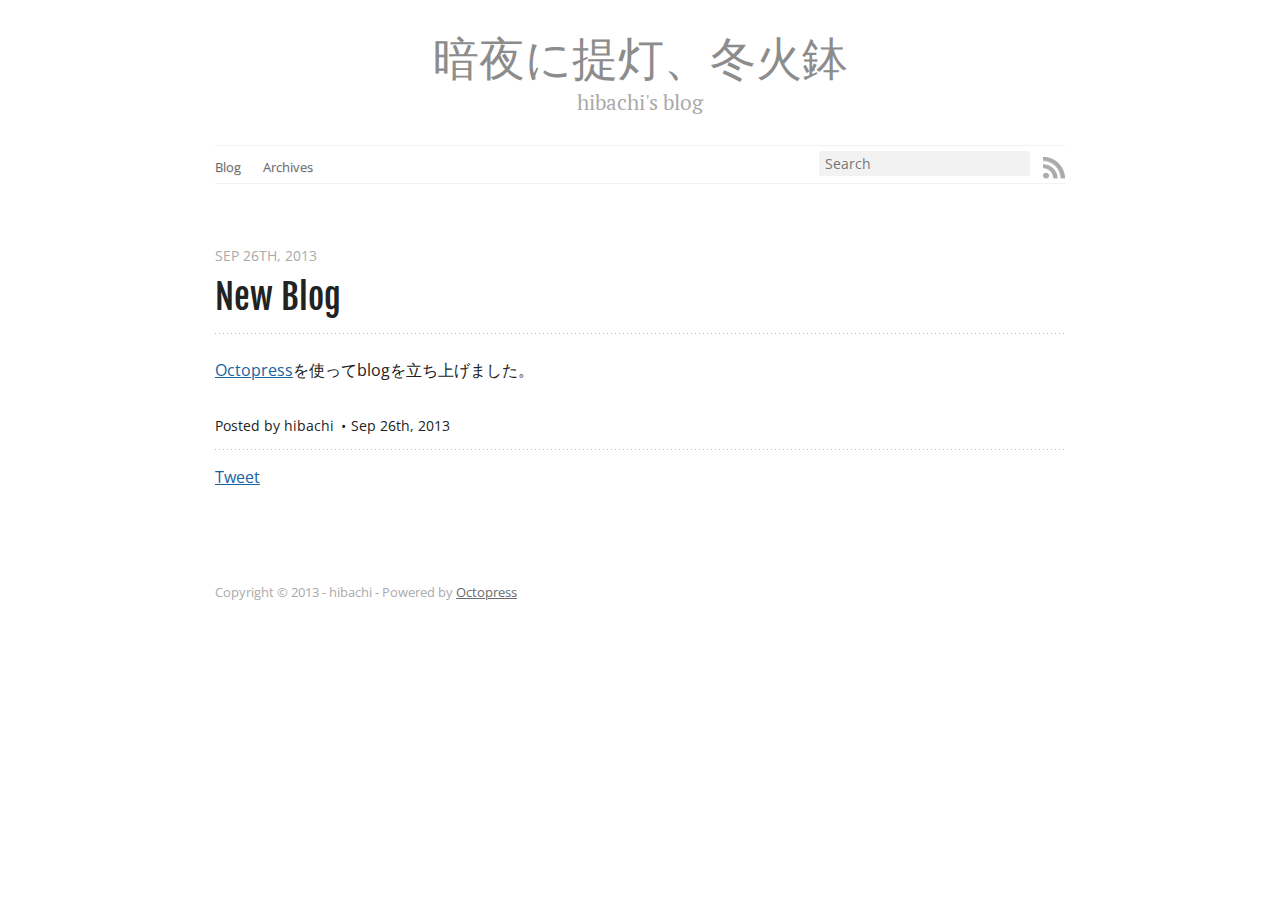
<file: blog/2013/09/26/title/index.html>
<!DOCTYPE html>
<!--[if IEMobile 7 ]><html class="no-js iem7"><![endif]-->
<!--[if lt IE 9]><html class="no-js lte-ie8"><![endif]-->
<!--[if (gt IE 8)|(gt IEMobile 7)|!(IEMobile)|!(IE)]><!--><html class="no-js" lang="en"><!--<![endif]-->
<head>
  <meta charset="utf-8">
  <title>New blog - 暗夜に提灯、冬火鉢</title>
  <meta name="author" content="hibachi">

  
  <meta name="description" content="Octopressを使ってblogを立ち上げました。
">
  

  <!-- http://t.co/dKP3o1e -->
  <meta name="HandheldFriendly" content="True">
  <meta name="MobileOptimized" content="320">
  <meta name="viewport" content="width=device-width, initial-scale=1">

  
  <link rel="canonical" href="http://hibachi.github.io/blog/2013/09/26/title">
  <link href="/favicon.png" rel="icon">
  <link href="/stylesheets/screen.css" media="screen, projection" rel="stylesheet" type="text/css">
  <link href="/atom.xml" rel="alternate" title="暗夜に提灯、冬火鉢" type="application/atom+xml">
  <script src="/javascripts/modernizr-2.0.js"></script>
  <script src="//ajax.googleapis.com/ajax/libs/jquery/1.9.1/jquery.min.js"></script>
  <script>!window.jQuery && document.write(unescape('%3Cscript src="./javascripts/lib/jquery.min.js"%3E%3C/script%3E'))</script>
  <script src="/javascripts/octopress.js" type="text/javascript"></script>
  <!--Fonts from Google"s Web font directory at http://google.com/webfonts -->
<link href="http://fonts.googleapis.com/css?family=PT+Serif:regular,italic,bold,bolditalic" rel="stylesheet" type="text/css">
<link href='http://fonts.googleapis.com/css?family=Open+Sans' rel='stylesheet' type='text/css'>
<link href='http://fonts.googleapis.com/css?family=Fjalla+One' rel='stylesheet' type='text/css'>
  

</head>

<body   class="collapse-sidebar sidebar-footer" >
  <header role="banner"><hgroup>
  <h1><a href="/">暗夜に提灯、冬火鉢</a></h1>
  
    <h2>hibachi's blog</h2>
  
</hgroup>

</header>
  <nav role="navigation"><ul class="subscription" data-subscription="rss">
  <li><a href="/atom.xml" rel="subscribe-rss" title="subscribe via RSS">RSS</a></li>
  
</ul>
  
<form action="http://google.com/search" method="get">
  <fieldset role="search">
    <input type="hidden" name="q" value="site:hibachi.github.io" />
    <input class="search" type="text" name="q" results="0" placeholder="Search"/>
  </fieldset>
</form>
  
<ul class="main-navigation">
  <li><a href="/">Blog</a></li>
  <li><a href="/blog/archives">Archives</a></li>
</ul>

</nav>
  <div id="main">
    <div id="content">
      <div>
<article class="hentry" role="article">
  
  <header>
    
      <h1 class="entry-title">New Blog</h1>
    
    
      <p class="meta">
        








  


<time datetime="2013-09-26T14:36:00+09:00" pubdate data-updated="true">Sep 26<span>th</span>, 2013</time>
        
      </p>
    
  </header>


<div class="entry-content"><p><a href="http://octopress.org/">Octopress</a>を使ってblogを立ち上げました。</p>
</div>


  <footer>
    <p class="meta">
      
  

<span class="byline author vcard">Posted by <span class="fn">hibachi</span></span>

      








  


<time datetime="2013-09-26T14:36:00+09:00" pubdate data-updated="true">Sep 26<span>th</span>, 2013</time>
      


    </p>
    
      <div class="sharing">
  
  <a href="http://twitter.com/share" class="twitter-share-button" data-url="http://hibachi.github.io/blog/2013/09/26/title/" data-via="" data-counturl="http://hibachi.github.io/blog/2013/09/26/title/" >Tweet</a>
  
  
  
</div>

    
    <p class="meta">
      
      
    </p>
  </footer>
</article>


</div>

<aside class="sidebar">
  
    <section>
  <h1>Recent Posts</h1>
  <ul id="recent_posts">
    
      <li class="post">
        <a href="/blog/2013/09/26/title/">New blog</a>
      </li>
    
  </ul>
</section>





  
</aside>


    </div>
  </div>
  <footer role="contentinfo"><p>
  Copyright &copy; 2013 - hibachi -
  <span class="credit">Powered by <a href="http://octopress.org">Octopress</a></span>
</p>

</footer>
  










  <script type="text/javascript">
    (function(){
      var twitterWidgets = document.createElement('script');
      twitterWidgets.type = 'text/javascript';
      twitterWidgets.async = true;
      twitterWidgets.src = 'http://platform.twitter.com/widgets.js';
      document.getElementsByTagName('head')[0].appendChild(twitterWidgets);
    })();
  </script>





</body>
</html>
</file>
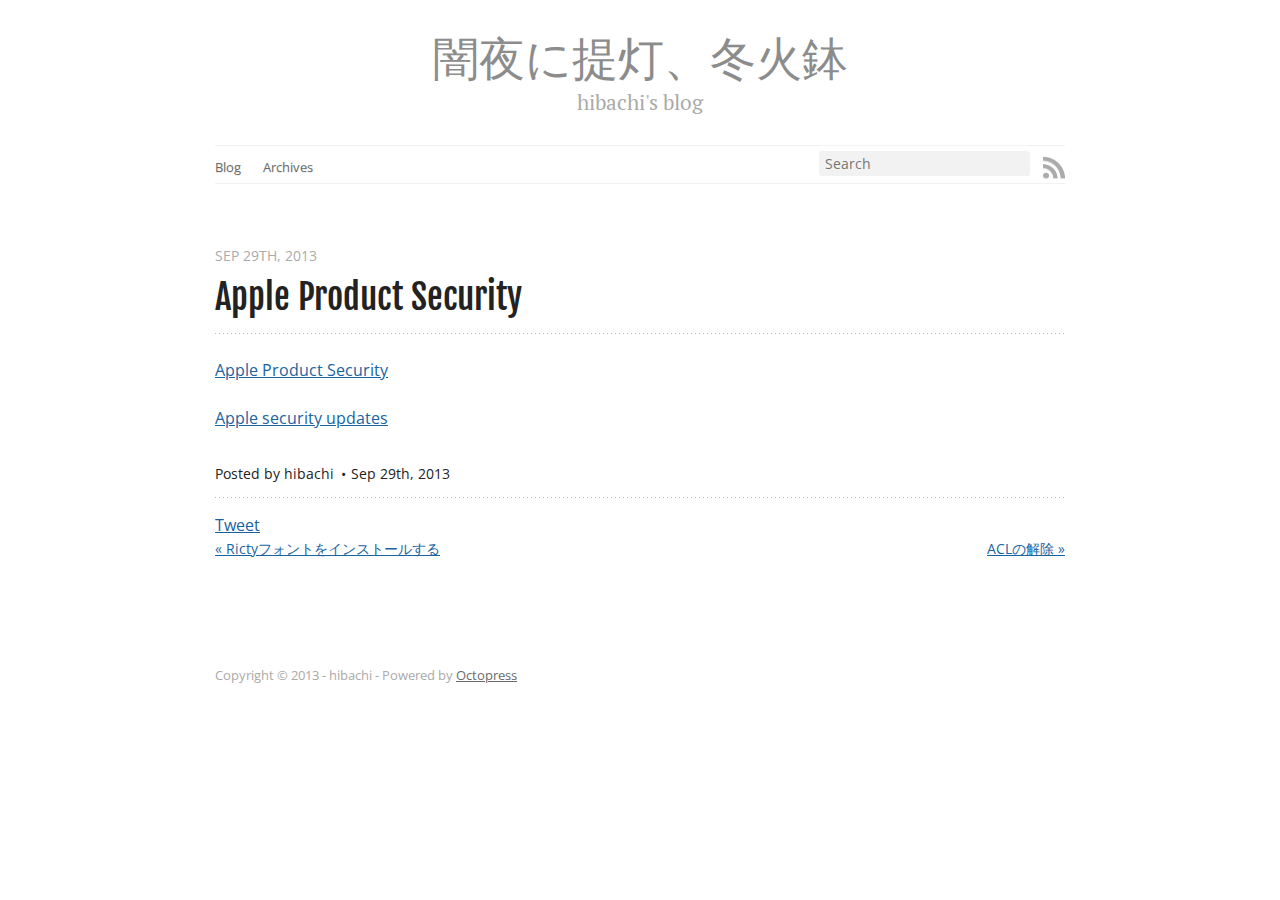
<file: blog/2013/09/29/apple-security/index.html>
<!DOCTYPE html>
<!--[if IEMobile 7 ]><html class="no-js iem7"><![endif]-->
<!--[if lt IE 9]><html class="no-js lte-ie8"><![endif]-->
<!--[if (gt IE 8)|(gt IEMobile 7)|!(IEMobile)|!(IE)]><!--><html class="no-js" lang="en"><!--<![endif]-->
<head>
  <meta charset="utf-8">
  <title>Apple Product Security - 闇夜に提灯、冬火鉢</title>
  <meta name="author" content="hibachi">

  
  <meta name="description" content="Apple Product Security Apple security updates
">
  

  <!-- http://t.co/dKP3o1e -->
  <meta name="HandheldFriendly" content="True">
  <meta name="MobileOptimized" content="320">
  <meta name="viewport" content="width=device-width, initial-scale=1">

  
  <link rel="canonical" href="http://hibachi.github.io/blog/2013/09/29/apple-security">
  <link href="/favicon.png" rel="icon">
  <link href="/stylesheets/screen.css" media="screen, projection" rel="stylesheet" type="text/css">
  <link href="/atom.xml" rel="alternate" title="闇夜に提灯、冬火鉢" type="application/atom+xml">
  <script src="/javascripts/modernizr-2.0.js"></script>
  <script src="//ajax.googleapis.com/ajax/libs/jquery/1.9.1/jquery.min.js"></script>
  <script>!window.jQuery && document.write(unescape('%3Cscript src="./javascripts/lib/jquery.min.js"%3E%3C/script%3E'))</script>
  <script src="/javascripts/octopress.js" type="text/javascript"></script>
  <!--Fonts from Google"s Web font directory at http://google.com/webfonts -->
<link href="http://fonts.googleapis.com/css?family=PT+Serif:regular,italic,bold,bolditalic" rel="stylesheet" type="text/css">
<link href='http://fonts.googleapis.com/css?family=Open+Sans' rel='stylesheet' type='text/css'>
<link href='http://fonts.googleapis.com/css?family=Fjalla+One' rel='stylesheet' type='text/css'>
  
  <script type="text/javascript">
    var _gaq = _gaq || [];
    _gaq.push(['_setAccount', 'UA-11728874-2']);
    _gaq.push(['_trackPageview']);

    (function() {
      var ga = document.createElement('script'); ga.type = 'text/javascript'; ga.async = true;
      ga.src = ('https:' == document.location.protocol ? 'https://ssl' : 'http://www') + '.google-analytics.com/ga.js';
      var s = document.getElementsByTagName('script')[0]; s.parentNode.insertBefore(ga, s);
    })();
  </script>


</head>

<body   class="collapse-sidebar sidebar-footer" >
  <header role="banner"><hgroup>
  <h1><a href="/">闇夜に提灯、冬火鉢</a></h1>
  
    <h2>hibachi's blog</h2>
  
</hgroup>

</header>
  <nav role="navigation"><ul class="subscription" data-subscription="rss">
  <li><a href="/atom.xml" rel="subscribe-rss" title="subscribe via RSS">RSS</a></li>
  
</ul>
  
<form action="http://google.com/search" method="get">
  <fieldset role="search">
    <input type="hidden" name="q" value="site:hibachi.github.io" />
    <input class="search" type="text" name="q" results="0" placeholder="Search"/>
  </fieldset>
</form>
  
<ul class="main-navigation">
  <li><a href="/">Blog</a></li>
  <li><a href="/blog/archives">Archives</a></li>
</ul>

</nav>
  <div id="main">
    <div id="content">
      <div>
<article class="hentry" role="article">
  
  <header>
    
      <h1 class="entry-title">Apple Product Security</h1>
    
    
      <p class="meta">
        








  


<time datetime="2013-09-29T16:10:00+09:00" pubdate data-updated="true">Sep 29<span>th</span>, 2013</time>
        
      </p>
    
  </header>


<div class="entry-content"><p><a href="https://ssl.apple.com/support/security/">Apple Product Security</a></p>

<p><a href="http://support.apple.com/kb/HT1222">Apple security updates</a></p>
</div>


  <footer>
    <p class="meta">
      
  

<span class="byline author vcard">Posted by <span class="fn">hibachi</span></span>

      








  


<time datetime="2013-09-29T16:10:00+09:00" pubdate data-updated="true">Sep 29<span>th</span>, 2013</time>
      


    </p>
    
      <div class="sharing">
  
  <a href="http://twitter.com/share" class="twitter-share-button" data-url="http://hibachi.github.io/blog/2013/09/29/apple-security/" data-via="" data-counturl="http://hibachi.github.io/blog/2013/09/29/apple-security/" >Tweet</a>
  
  
  
</div>

    
    <p class="meta">
      
        <a class="basic-alignment left" href="/blog/2013/09/29/ricty-font/" title="Previous Post: Rictyフォントをインストールする">&laquo; Rictyフォントをインストールする</a>
      
      
        <a class="basic-alignment right" href="/blog/2013/10/27/2013-10-27/" title="Next Post: ACLの解除">ACLの解除 &raquo;</a>
      
    </p>
  </footer>
</article>


</div>

<aside class="sidebar">
  
    <section>
  <h1>Recent Posts</h1>
  <ul id="recent_posts">
    
      <li class="post">
        <a href="/blog/2013/10/27/2013-10-27/">ACLの解除</a>
      </li>
    
      <li class="post">
        <a href="/blog/2013/09/29/apple-security/">Apple Product Security</a>
      </li>
    
      <li class="post">
        <a href="/blog/2013/09/29/ricty-font/">Rictyフォントをインストールする</a>
      </li>
    
      <li class="post">
        <a href="/blog/2013/09/26/setup-blog-env-in-other-pc/">他のPCに同じBlog環境を構成する</a>
      </li>
    
      <li class="post">
        <a href="/blog/2013/09/26/prep-works-for-setting-up-blog/">Octopressを構築する前にやったこと</a>
      </li>
    
  </ul>
</section>





  
</aside>


    </div>
  </div>
  <footer role="contentinfo"><p>
  Copyright &copy; 2013 - hibachi -
  <span class="credit">Powered by <a href="http://octopress.org">Octopress</a></span>
</p>

</footer>
  










  <script type="text/javascript">
    (function(){
      var twitterWidgets = document.createElement('script');
      twitterWidgets.type = 'text/javascript';
      twitterWidgets.async = true;
      twitterWidgets.src = 'http://platform.twitter.com/widgets.js';
      document.getElementsByTagName('head')[0].appendChild(twitterWidgets);
    })();
  </script>





</body>
</html>
</file>
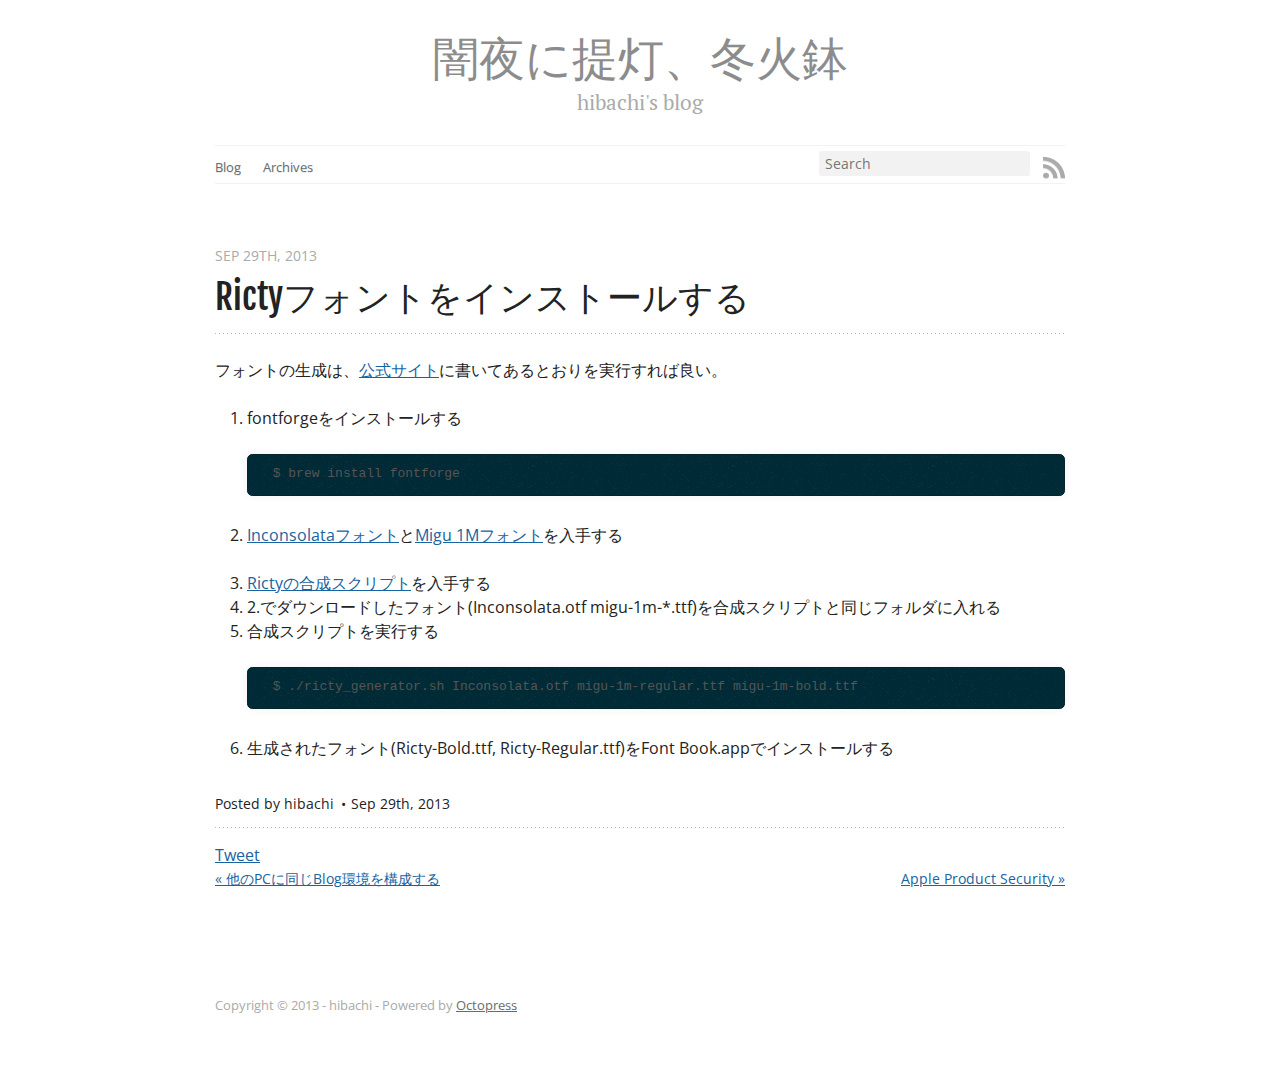
<file: blog/2013/09/29/ricty-font/index.html>
<!DOCTYPE html>
<!--[if IEMobile 7 ]><html class="no-js iem7"><![endif]-->
<!--[if lt IE 9]><html class="no-js lte-ie8"><![endif]-->
<!--[if (gt IE 8)|(gt IEMobile 7)|!(IEMobile)|!(IE)]><!--><html class="no-js" lang="en"><!--<![endif]-->
<head>
  <meta charset="utf-8">
  <title>Rictyフォントをインストールする - 闇夜に提灯、冬火鉢</title>
  <meta name="author" content="hibachi">

  
  <meta name="description" content="フォントの生成は、公式サイトに書いてあるとおりを実行すれば良い。 fontforgeをインストールする $ brew install fontforge InconsolataフォントとMigu 1Mフォントを入手する
Rictyの合成スクリプトを入手する
2.でダウンロードしたフォント( &hellip;">
  

  <!-- http://t.co/dKP3o1e -->
  <meta name="HandheldFriendly" content="True">
  <meta name="MobileOptimized" content="320">
  <meta name="viewport" content="width=device-width, initial-scale=1">

  
  <link rel="canonical" href="http://hibachi.github.io/blog/2013/09/29/ricty-font">
  <link href="/favicon.png" rel="icon">
  <link href="/stylesheets/screen.css" media="screen, projection" rel="stylesheet" type="text/css">
  <link href="/atom.xml" rel="alternate" title="闇夜に提灯、冬火鉢" type="application/atom+xml">
  <script src="/javascripts/modernizr-2.0.js"></script>
  <script src="//ajax.googleapis.com/ajax/libs/jquery/1.9.1/jquery.min.js"></script>
  <script>!window.jQuery && document.write(unescape('%3Cscript src="./javascripts/lib/jquery.min.js"%3E%3C/script%3E'))</script>
  <script src="/javascripts/octopress.js" type="text/javascript"></script>
  <!--Fonts from Google"s Web font directory at http://google.com/webfonts -->
<link href="http://fonts.googleapis.com/css?family=PT+Serif:regular,italic,bold,bolditalic" rel="stylesheet" type="text/css">
<link href='http://fonts.googleapis.com/css?family=Open+Sans' rel='stylesheet' type='text/css'>
<link href='http://fonts.googleapis.com/css?family=Fjalla+One' rel='stylesheet' type='text/css'>
  
  <script type="text/javascript">
    var _gaq = _gaq || [];
    _gaq.push(['_setAccount', 'UA-11728874-2']);
    _gaq.push(['_trackPageview']);

    (function() {
      var ga = document.createElement('script'); ga.type = 'text/javascript'; ga.async = true;
      ga.src = ('https:' == document.location.protocol ? 'https://ssl' : 'http://www') + '.google-analytics.com/ga.js';
      var s = document.getElementsByTagName('script')[0]; s.parentNode.insertBefore(ga, s);
    })();
  </script>


</head>

<body   class="collapse-sidebar sidebar-footer" >
  <header role="banner"><hgroup>
  <h1><a href="/">闇夜に提灯、冬火鉢</a></h1>
  
    <h2>hibachi's blog</h2>
  
</hgroup>

</header>
  <nav role="navigation"><ul class="subscription" data-subscription="rss">
  <li><a href="/atom.xml" rel="subscribe-rss" title="subscribe via RSS">RSS</a></li>
  
</ul>
  
<form action="http://google.com/search" method="get">
  <fieldset role="search">
    <input type="hidden" name="q" value="site:hibachi.github.io" />
    <input class="search" type="text" name="q" results="0" placeholder="Search"/>
  </fieldset>
</form>
  
<ul class="main-navigation">
  <li><a href="/">Blog</a></li>
  <li><a href="/blog/archives">Archives</a></li>
</ul>

</nav>
  <div id="main">
    <div id="content">
      <div>
<article class="hentry" role="article">
  
  <header>
    
      <h1 class="entry-title">Rictyフォントをインストールする</h1>
    
    
      <p class="meta">
        








  


<time datetime="2013-09-29T15:04:00+09:00" pubdate data-updated="true">Sep 29<span>th</span>, 2013</time>
        
      </p>
    
  </header>


<div class="entry-content"><p>フォントの生成は、<a href="http://save.sys.t.u-tokyo.ac.jp/~yusa/fonts/ricty.html">公式サイト</a>に書いてあるとおりを実行すれば良い。</p>

<ol>
<li><p>fontforgeをインストールする</p>

<pre><code> $ brew install fontforge
</code></pre></li>
<li><p><a href="http://levien.com/type/myfonts/inconsolata.html">Inconsolataフォント</a>と<a href="http://mix-mplus-ipa.sourceforge.jp/migu/">Migu 1Mフォント</a>を入手する</p></li>
<li><a href="https://github.com/yascentur/Ricty">Rictyの合成スクリプト</a>を入手する</li>
<li>2.でダウンロードしたフォント(Inconsolata.otf migu-1m-*.ttf)を合成スクリプトと同じフォルダに入れる</li>
<li><p>合成スクリプトを実行する</p>

<pre><code> $ ./ricty_generator.sh Inconsolata.otf migu-1m-regular.ttf migu-1m-bold.ttf
</code></pre></li>
<li><p>生成されたフォント(Ricty-Bold.ttf, Ricty-Regular.ttf)をFont Book.appでインストールする</p></li>
</ol>

</div>


  <footer>
    <p class="meta">
      
  

<span class="byline author vcard">Posted by <span class="fn">hibachi</span></span>

      








  


<time datetime="2013-09-29T15:04:00+09:00" pubdate data-updated="true">Sep 29<span>th</span>, 2013</time>
      


    </p>
    
      <div class="sharing">
  
  <a href="http://twitter.com/share" class="twitter-share-button" data-url="http://hibachi.github.io/blog/2013/09/29/ricty-font/" data-via="" data-counturl="http://hibachi.github.io/blog/2013/09/29/ricty-font/" >Tweet</a>
  
  
  
</div>

    
    <p class="meta">
      
        <a class="basic-alignment left" href="/blog/2013/09/26/setup-blog-env-in-other-pc/" title="Previous Post: 他のPCに同じBlog環境を構成する">&laquo; 他のPCに同じBlog環境を構成する</a>
      
      
        <a class="basic-alignment right" href="/blog/2013/09/29/apple-security/" title="Next Post: Apple Product Security">Apple Product Security &raquo;</a>
      
    </p>
  </footer>
</article>


</div>

<aside class="sidebar">
  
    <section>
  <h1>Recent Posts</h1>
  <ul id="recent_posts">
    
      <li class="post">
        <a href="/blog/2013/10/27/2013-10-27/">ACLの解除</a>
      </li>
    
      <li class="post">
        <a href="/blog/2013/09/29/apple-security/">Apple Product Security</a>
      </li>
    
      <li class="post">
        <a href="/blog/2013/09/29/ricty-font/">Rictyフォントをインストールする</a>
      </li>
    
      <li class="post">
        <a href="/blog/2013/09/26/setup-blog-env-in-other-pc/">他のPCに同じBlog環境を構成する</a>
      </li>
    
      <li class="post">
        <a href="/blog/2013/09/26/prep-works-for-setting-up-blog/">Octopressを構築する前にやったこと</a>
      </li>
    
  </ul>
</section>





  
</aside>


    </div>
  </div>
  <footer role="contentinfo"><p>
  Copyright &copy; 2013 - hibachi -
  <span class="credit">Powered by <a href="http://octopress.org">Octopress</a></span>
</p>

</footer>
  










  <script type="text/javascript">
    (function(){
      var twitterWidgets = document.createElement('script');
      twitterWidgets.type = 'text/javascript';
      twitterWidgets.async = true;
      twitterWidgets.src = 'http://platform.twitter.com/widgets.js';
      document.getElementsByTagName('head')[0].appendChild(twitterWidgets);
    })();
  </script>





</body>
</html>
</file>
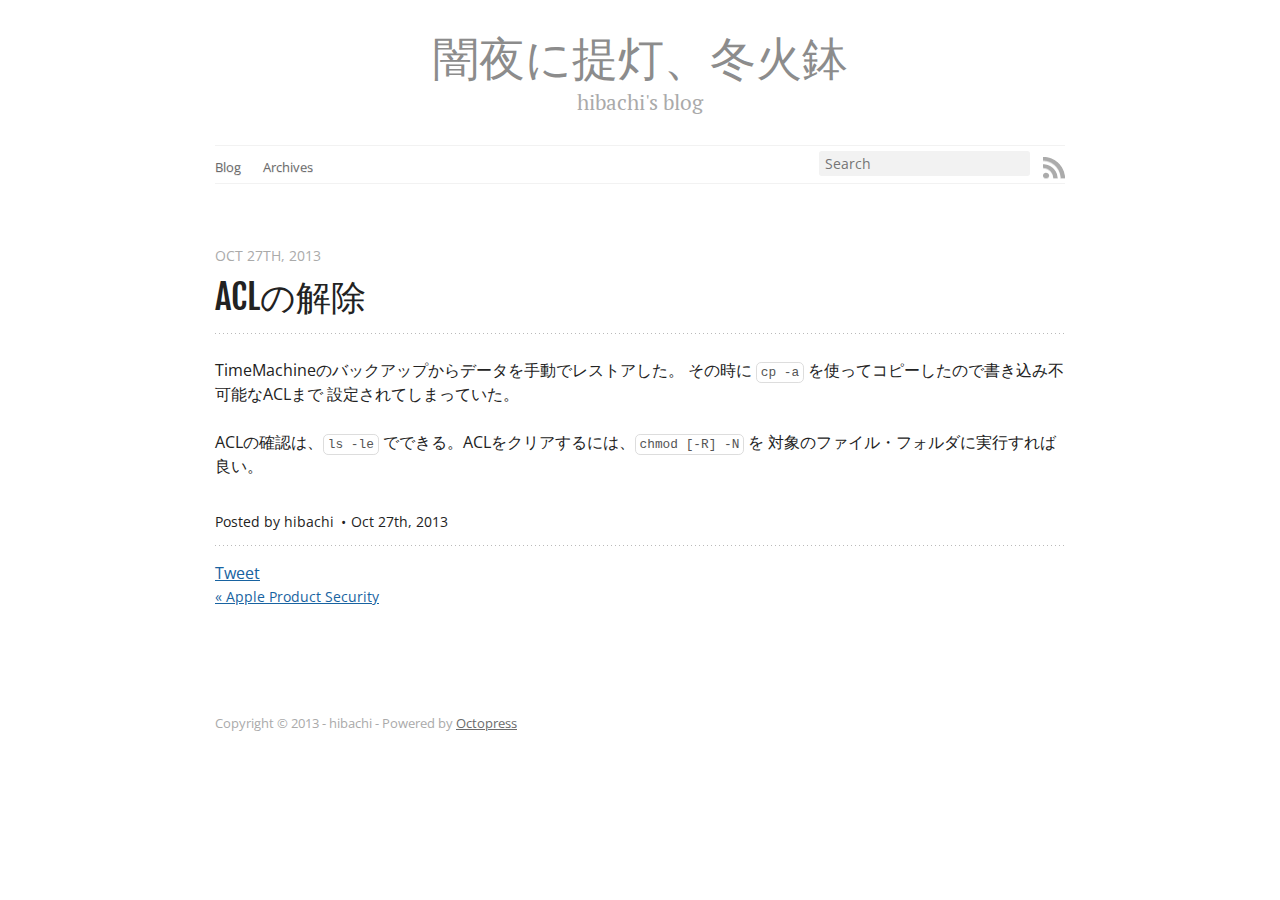
<file: blog/2013/10/27/2013-10-27/index.html>
<!DOCTYPE html>
<!--[if IEMobile 7 ]><html class="no-js iem7"><![endif]-->
<!--[if lt IE 9]><html class="no-js lte-ie8"><![endif]-->
<!--[if (gt IE 8)|(gt IEMobile 7)|!(IEMobile)|!(IE)]><!--><html class="no-js" lang="en"><!--<![endif]-->
<head>
  <meta charset="utf-8">
  <title>ACLの解除 - 闇夜に提灯、冬火鉢</title>
  <meta name="author" content="hibachi">

  
  <meta name="description" content="TimeMachineのバックアップからデータを手動でレストアした。
その時に cp -a を使ってコピーしたので書き込み不可能なACLまで
設定されてしまっていた。 ACLの確認は、ls -le でできる。ACLをクリアするには、chmod [-R] -N を
対象のファイル・ &hellip;">
  

  <!-- http://t.co/dKP3o1e -->
  <meta name="HandheldFriendly" content="True">
  <meta name="MobileOptimized" content="320">
  <meta name="viewport" content="width=device-width, initial-scale=1">

  
  <link rel="canonical" href="http://hibachi.github.io/blog/2013/10/27/2013-10-27">
  <link href="/favicon.png" rel="icon">
  <link href="/stylesheets/screen.css" media="screen, projection" rel="stylesheet" type="text/css">
  <link href="/atom.xml" rel="alternate" title="闇夜に提灯、冬火鉢" type="application/atom+xml">
  <script src="/javascripts/modernizr-2.0.js"></script>
  <script src="//ajax.googleapis.com/ajax/libs/jquery/1.9.1/jquery.min.js"></script>
  <script>!window.jQuery && document.write(unescape('%3Cscript src="./javascripts/lib/jquery.min.js"%3E%3C/script%3E'))</script>
  <script src="/javascripts/octopress.js" type="text/javascript"></script>
  <!--Fonts from Google"s Web font directory at http://google.com/webfonts -->
<link href="http://fonts.googleapis.com/css?family=PT+Serif:regular,italic,bold,bolditalic" rel="stylesheet" type="text/css">
<link href='http://fonts.googleapis.com/css?family=Open+Sans' rel='stylesheet' type='text/css'>
<link href='http://fonts.googleapis.com/css?family=Fjalla+One' rel='stylesheet' type='text/css'>
  
  <script type="text/javascript">
    var _gaq = _gaq || [];
    _gaq.push(['_setAccount', 'UA-11728874-2']);
    _gaq.push(['_trackPageview']);

    (function() {
      var ga = document.createElement('script'); ga.type = 'text/javascript'; ga.async = true;
      ga.src = ('https:' == document.location.protocol ? 'https://ssl' : 'http://www') + '.google-analytics.com/ga.js';
      var s = document.getElementsByTagName('script')[0]; s.parentNode.insertBefore(ga, s);
    })();
  </script>


</head>

<body   class="collapse-sidebar sidebar-footer" >
  <header role="banner"><hgroup>
  <h1><a href="/">闇夜に提灯、冬火鉢</a></h1>
  
    <h2>hibachi's blog</h2>
  
</hgroup>

</header>
  <nav role="navigation"><ul class="subscription" data-subscription="rss">
  <li><a href="/atom.xml" rel="subscribe-rss" title="subscribe via RSS">RSS</a></li>
  
</ul>
  
<form action="http://google.com/search" method="get">
  <fieldset role="search">
    <input type="hidden" name="q" value="site:hibachi.github.io" />
    <input class="search" type="text" name="q" results="0" placeholder="Search"/>
  </fieldset>
</form>
  
<ul class="main-navigation">
  <li><a href="/">Blog</a></li>
  <li><a href="/blog/archives">Archives</a></li>
</ul>

</nav>
  <div id="main">
    <div id="content">
      <div>
<article class="hentry" role="article">
  
  <header>
    
      <h1 class="entry-title">ACLの解除</h1>
    
    
      <p class="meta">
        








  


<time datetime="2013-10-27T17:59:00+09:00" pubdate data-updated="true">Oct 27<span>th</span>, 2013</time>
        
      </p>
    
  </header>


<div class="entry-content"><p>TimeMachineのバックアップからデータを手動でレストアした。
その時に <code>cp -a</code> を使ってコピーしたので書き込み不可能なACLまで
設定されてしまっていた。</p>

<p>ACLの確認は、<code>ls -le</code> でできる。ACLをクリアするには、<code>chmod [-R] -N</code> を
対象のファイル・フォルダに実行すれば良い。</p>
</div>


  <footer>
    <p class="meta">
      
  

<span class="byline author vcard">Posted by <span class="fn">hibachi</span></span>

      








  


<time datetime="2013-10-27T17:59:00+09:00" pubdate data-updated="true">Oct 27<span>th</span>, 2013</time>
      


    </p>
    
      <div class="sharing">
  
  <a href="http://twitter.com/share" class="twitter-share-button" data-url="http://hibachi.github.io/blog/2013/10/27/2013-10-27/" data-via="" data-counturl="http://hibachi.github.io/blog/2013/10/27/2013-10-27/" >Tweet</a>
  
  
  
</div>

    
    <p class="meta">
      
        <a class="basic-alignment left" href="/blog/2013/09/29/apple-security/" title="Previous Post: Apple Product Security">&laquo; Apple Product Security</a>
      
      
    </p>
  </footer>
</article>


</div>

<aside class="sidebar">
  
    <section>
  <h1>Recent Posts</h1>
  <ul id="recent_posts">
    
      <li class="post">
        <a href="/blog/2013/10/27/2013-10-27/">ACLの解除</a>
      </li>
    
      <li class="post">
        <a href="/blog/2013/09/29/apple-security/">Apple Product Security</a>
      </li>
    
      <li class="post">
        <a href="/blog/2013/09/29/ricty-font/">Rictyフォントをインストールする</a>
      </li>
    
      <li class="post">
        <a href="/blog/2013/09/26/setup-blog-env-in-other-pc/">他のPCに同じBlog環境を構成する</a>
      </li>
    
      <li class="post">
        <a href="/blog/2013/09/26/prep-works-for-setting-up-blog/">Octopressを構築する前にやったこと</a>
      </li>
    
  </ul>
</section>





  
</aside>


    </div>
  </div>
  <footer role="contentinfo"><p>
  Copyright &copy; 2013 - hibachi -
  <span class="credit">Powered by <a href="http://octopress.org">Octopress</a></span>
</p>

</footer>
  










  <script type="text/javascript">
    (function(){
      var twitterWidgets = document.createElement('script');
      twitterWidgets.type = 'text/javascript';
      twitterWidgets.async = true;
      twitterWidgets.src = 'http://platform.twitter.com/widgets.js';
      document.getElementsByTagName('head')[0].appendChild(twitterWidgets);
    })();
  </script>





</body>
</html>
</file>
<file: stylesheets/screen.css>
html,body,div,span,applet,object,iframe,h1,h2,h3,h4,h5,h6,p,blockquote,pre,a,abbr,acronym,address,big,cite,code,del,dfn,em,img,ins,kbd,q,s,samp,small,strike,strong,sub,sup,tt,var,b,u,i,center,dl,dt,dd,ol,ul,li,fieldset,form,label,legend,table,caption,tbody,tfoot,thead,tr,th,td,article,aside,canvas,details,embed,figure,figcaption,footer,header,hgroup,menu,nav,output,ruby,section,summary,time,mark,audio,video{margin:0;padding:0;border:0;font:inherit;font-size:100%;vertical-align:baseline}html{line-height:1}ol,ul{list-style:none}table{border-collapse:collapse;border-spacing:0}caption,th,td{text-align:left;font-weight:normal;vertical-align:middle}q,blockquote{quotes:none}q:before,q:after,blockquote:before,blockquote:after{content:"";content:none}a img{border:none}article,aside,details,figcaption,figure,footer,header,hgroup,menu,nav,section,summary{display:block}article,aside,details,figcaption,figure,footer,header,hgroup,menu,nav,section,summary{display:block}a{color:#1863a1}a:visited{color:#751590}a:focus{color:#0181eb}a:hover{color:#0181eb}a:active{color:#01579f}aside.sidebar a{color:#1863a1}aside.sidebar a:focus{color:#0181eb}aside.sidebar a:hover{color:#0181eb}aside.sidebar a:active{color:#01579f}a{-webkit-transition:color 0.3s;-moz-transition:color 0.3s;-o-transition:color 0.3s;transition:color 0.3s}html{background:#252525 url('/images/line-tile.png?1380175187') top left}body>div{background:#f2f2f2 url('/images/noise.png?1380175188') top left;border-bottom:1px solid #bfbfbf}body>div>div{background:#f8f8f8 url('/images/noise.png?1380175188') top left;border-right:1px solid #e0e0e0}.heading,body>header h1,h1,h2,h3,h4,h5,h6{font-family:"Fjalla One","Georgia","Helvetica Neue",Arial,sans-serif}.sans,body>header h2,article header p.meta,article>footer,#content .blog-index footer,html .gist .gist-file .gist-meta,#blog-archives a.category,#blog-archives time,aside.sidebar section,body>footer{font-family:"Open Sans","Helvetica Neue",Arial,sans-serif}.serif,body,#content .blog-index a[rel=full-article]{font-family:"PT Serif",Georgia,Times,"Times New Roman",serif}.mono,pre,code,tt,p code,li code{font-family:Menlo,Monaco,"Andale Mono","lucida console","Courier New",monospace}body>header h1{font-size:2.2em;font-family:"Fjalla One","Georgia","Helvetica Neue",Arial,sans-serif;font-weight:normal;line-height:1.2em;margin-bottom:0.6667em}body>header h2{font-family:"PT Serif",Georgia,Times,"Times New Roman",serif}body{line-height:1.5em;color:#222}h1{font-size:2.2em;line-height:1.2em}@media only screen and (min-width: 992px){body{font-size:1.15em}h1{font-size:2.6em;line-height:1.2em}}h1,h2,h3,h4,h5,h6{text-rendering:optimizelegibility;margin-bottom:1em;font-weight:bold}h2,section h1{font-size:1.5em}h3,section h2,section section h1{font-size:1.3em}h4,section h3,section section h2,section section section h1{font-size:1em}h5,section h4,section section h3{font-size:.9em}h6,section h5,section section h4,section section section h3{font-size:.8em}p,article blockquote,ul,ol{margin-bottom:1.5em}ul{list-style-type:disc}ul ul{list-style-type:circle;margin-bottom:0px}ul ul ul{list-style-type:square;margin-bottom:0px}ol{list-style-type:decimal}ol ol{list-style-type:lower-alpha;margin-bottom:0px}ol ol ol{list-style-type:lower-roman;margin-bottom:0px}ul,ul ul,ul ol,ol,ol ul,ol ol{margin-left:1.3em}ul ul,ul ol,ol ul,ol ol{margin-bottom:0em}strong{font-weight:bold}em{font-style:italic}sup,sub{font-size:0.8em;position:relative;display:inline-block}sup{top:-.5em}sub{bottom:-.5em}q{font-style:italic}q:before{content:"\201C"}q:after{content:"\201D"}em,dfn{font-style:italic}strong,dfn{font-weight:bold}del,s{text-decoration:line-through}abbr,acronym{border-bottom:1px dotted;cursor:help}sub,sup{line-height:0}hr{margin-bottom:0.2em}small{font-size:.8em}big{font-size:1.2em}article blockquote{font-style:italic;position:relative;font-size:1.2em;line-height:1.5em;padding-left:1em;border-left:4px solid rgba(170,170,170,0.5)}article blockquote cite{font-style:italic}article blockquote cite a{color:#aaa !important;word-wrap:break-word}article blockquote cite:before{content:'\2014';padding-right:.3em;padding-left:.3em;color:#aaa}@media only screen and (min-width: 992px){article blockquote{padding-left:1.5em;border-left-width:4px}}.pullquote-right:before,.pullquote-left:before{padding:0;border:none;content:attr(data-pullquote);float:right;width:45%;margin:.5em 0 1em 1.5em;position:relative;top:7px;font-size:1.4em;line-height:1.45em}.pullquote-left:before{float:left;margin:.5em 1.5em 1em 0}.force-wrap,article a,aside.sidebar a{white-space:-moz-pre-wrap;white-space:-pre-wrap;white-space:-o-pre-wrap;white-space:pre-wrap;word-wrap:break-word}.group,body>header,body>nav,body>footer,body #content>article,body #content>div>article,body #content>div>section,body div.pagination,aside.sidebar,#main,#content,.sidebar{*zoom:1}.group:after,body>header:after,body>nav:after,body>footer:after,body #content>article:after,body #content>div>section:after,body div.pagination:after,#main:after,#content:after,.sidebar:after{content:"";display:table;clear:both}body{-webkit-text-size-adjust:none;max-width:1200px;position:relative;margin:0 auto}body>header,body>nav,body>footer,body #content>article,body #content>div>article,body #content>div>section{padding-left:18px;padding-right:18px}@media only screen and (min-width: 480px){body>header,body>nav,body>footer,body #content>article,body #content>div>article,body #content>div>section{padding-left:25px;padding-right:25px}}@media only screen and (min-width: 768px){body>header,body>nav,body>footer,body #content>article,body #content>div>article,body #content>div>section{padding-left:35px;padding-right:35px}}@media only screen and (min-width: 992px){body>header,body>nav,body>footer,body #content>article,body #content>div>article,body #content>div>section{padding-left:55px;padding-right:55px}}body div.pagination{margin-left:18px;margin-right:18px}@media only screen and (min-width: 480px){body div.pagination{margin-left:25px;margin-right:25px}}@media only screen and (min-width: 768px){body div.pagination{margin-left:35px;margin-right:35px}}@media only screen and (min-width: 992px){body div.pagination{margin-left:55px;margin-right:55px}}body>header{font-size:1em;padding-top:1.5em;padding-bottom:1.5em}#content{overflow:hidden}#content>div,#content>article{width:100%}aside.sidebar{float:none;padding:0 18px 1px;background-color:#f7f7f7;border-top:1px solid #e0e0e0}.flex-content,article img,article video,article .flash-video,aside.sidebar img{max-width:100%;height:auto}.basic-alignment.left,article img.left,article video.left,article .left.flash-video,aside.sidebar img.left{float:left;margin-right:1.5em}.basic-alignment.right,article img.right,article video.right,article .right.flash-video,aside.sidebar img.right{float:right;margin-left:1.5em}.basic-alignment.center,article img.center,article video.center,article .center.flash-video,aside.sidebar img.center{display:block;margin:0 auto 1.5em}.basic-alignment.left,article img.left,article video.left,article .left.flash-video,aside.sidebar img.left,.basic-alignment.right,article img.right,article video.right,article .right.flash-video,aside.sidebar img.right{margin-bottom:.8em}.toggle-sidebar,.no-sidebar .toggle-sidebar{display:none}@media only screen and (min-width: 750px){body.sidebar-footer aside.sidebar{float:none;width:auto;clear:left;margin:0;padding:0 35px 1px;background-color:#f7f7f7;border-top:1px solid #eaeaea}body.sidebar-footer aside.sidebar section.odd,body.sidebar-footer aside.sidebar section.even{float:left;width:48%}body.sidebar-footer aside.sidebar section.odd{margin-left:0}body.sidebar-footer aside.sidebar section.even{margin-left:4%}body.sidebar-footer aside.sidebar.thirds section{width:30%;margin-left:5%}body.sidebar-footer aside.sidebar.thirds section.first{margin-left:0;clear:both}}body.sidebar-footer #content{margin-right:0px}body.sidebar-footer .toggle-sidebar{display:none}@media only screen and (min-width: 550px){body>header{font-size:1em}}@media only screen and (min-width: 750px){aside.sidebar{float:none;width:auto;clear:left;margin:0;padding:0 35px 1px;background-color:#f7f7f7;border-top:1px solid #eaeaea}aside.sidebar section.odd,aside.sidebar section.even{float:left;width:48%}aside.sidebar section.odd{margin-left:0}aside.sidebar section.even{margin-left:4%}aside.sidebar.thirds section{width:30%;margin-left:5%}aside.sidebar.thirds section.first{margin-left:0;clear:both}}@media only screen and (min-width: 768px){body{-webkit-text-size-adjust:auto}body>header{font-size:1.2em}#main{padding:0;margin:0 auto}#content{overflow:visible;margin-right:240px;position:relative}.no-sidebar #content{margin-right:0;border-right:0}.collapse-sidebar #content{margin-right:20px}#content>div,#content>article{padding-top:17.5px;padding-bottom:17.5px;float:left}aside.sidebar{width:210px;padding:0 15px 15px;background:none;clear:none;float:left;margin:0 -100% 0 0}aside.sidebar section{width:auto;margin-left:0}aside.sidebar section.odd,aside.sidebar section.even{float:none;width:auto;margin-left:0}.collapse-sidebar aside.sidebar{float:none;width:auto;clear:left;margin:0;padding:0 35px 1px;background-color:#f7f7f7;border-top:1px solid #eaeaea}.collapse-sidebar aside.sidebar section.odd,.collapse-sidebar aside.sidebar section.even{float:left;width:48%}.collapse-sidebar aside.sidebar section.odd{margin-left:0}.collapse-sidebar aside.sidebar section.even{margin-left:4%}.collapse-sidebar aside.sidebar.thirds section{width:30%;margin-left:5%}.collapse-sidebar aside.sidebar.thirds section.first{margin-left:0;clear:both}}@media only screen and (min-width: 992px){body>header{font-size:1.3em}#content{margin-right:300px}#content>div,#content>article{padding-top:27.5px;padding-bottom:27.5px}aside.sidebar{width:260px;padding:1.2em 20px 20px}.collapse-sidebar aside.sidebar{padding-left:55px;padding-right:55px}}@media only screen and (min-width: 768px){ul,ol{margin-left:0}}body>header{background:#333}body>header h1{display:inline-block;margin:0}body>header h1 a,body>header h1 a:visited,body>header h1 a:hover{color:#f2f2f2;text-decoration:none}body>header h2{margin:.2em 0 0;font-size:1em;color:#aaa;font-weight:normal}body>nav{position:relative;background-color:#ccc;background:url('/images/noise.png?1380175188'),-webkit-gradient(linear, 50% 0%, 50% 100%, color-stop(0%, #e0e0e0), color-stop(50%, #cccccc), color-stop(100%, #b0b0b0));background:url('/images/noise.png?1380175188'),-webkit-linear-gradient(#e0e0e0,#cccccc,#b0b0b0);background:url('/images/noise.png?1380175188'),-moz-linear-gradient(#e0e0e0,#cccccc,#b0b0b0);background:url('/images/noise.png?1380175188'),-o-linear-gradient(#e0e0e0,#cccccc,#b0b0b0);background:url('/images/noise.png?1380175188'),linear-gradient(#e0e0e0,#cccccc,#b0b0b0);border-top:1px solid #f2f2f2;border-bottom:1px solid #8c8c8c;padding-top:.35em;padding-bottom:.35em}body>nav form{-webkit-background-clip:padding;-moz-background-clip:padding;background-clip:padding-box;margin:0;padding:0}body>nav form .search{padding:.3em .5em 0;font-size:.85em;font-family:"Open Sans","Helvetica Neue",Arial,sans-serif;line-height:1.1em;width:95%;-webkit-border-radius:0.5em;-moz-border-radius:0.5em;-ms-border-radius:0.5em;-o-border-radius:0.5em;border-radius:0.5em;-webkit-background-clip:padding;-moz-background-clip:padding;background-clip:padding-box;-webkit-box-shadow:#d1d1d1 0 1px;-moz-box-shadow:#d1d1d1 0 1px;box-shadow:#d1d1d1 0 1px;background-color:#f2f2f2;border:1px solid #b3b3b3;color:#888}body>nav form .search:focus{color:#444;border-color:#80b1df;-webkit-box-shadow:#80b1df 0 0 4px,#80b1df 0 0 3px inset;-moz-box-shadow:#80b1df 0 0 4px,#80b1df 0 0 3px inset;box-shadow:#80b1df 0 0 4px,#80b1df 0 0 3px inset;background-color:#fff;outline:none}body>nav fieldset[role=search]{float:right;width:48%}body>nav fieldset.mobile-nav{float:left;width:48%}body>nav fieldset.mobile-nav select{width:100%;font-size:.8em;border:1px solid #888}body>nav ul{display:none}@media only screen and (min-width: 550px){body>nav{font-size:.9em}body>nav ul{margin:0;padding:0;border:0;overflow:hidden;*zoom:1;float:left;display:block;padding-top:.15em}body>nav ul li{list-style-image:none;list-style-type:none;margin-left:0;white-space:nowrap;display:inline;float:left;padding-left:0;padding-right:0}body>nav ul li:first-child,body>nav ul li.first{padding-left:0}body>nav ul li:last-child{padding-right:0}body>nav ul li.last{padding-right:0}body>nav ul.subscription{margin-left:.8em;float:right}body>nav ul.subscription li:last-child a{padding-right:0}body>nav ul li{margin:0}body>nav a{color:#6b6b6b;font-family:"Open Sans","Helvetica Neue",Arial,sans-serif;text-shadow:#ebebeb 0 1px;float:left;text-decoration:none;font-size:1.1em;padding:.1em 0;line-height:1.5em}body>nav a:visited{color:#6b6b6b}body>nav a:hover{color:#2b2b2b}body>nav li+li{border-left:1px solid #b0b0b0;margin-left:.8em}body>nav li+li a{padding-left:.8em;border-left:1px solid #dedede}body>nav form{float:right;text-align:left;padding-left:.8em;width:175px}body>nav form .search{width:93%;font-size:.95em;line-height:1.2em}body>nav ul[data-subscription$=email]+form{width:97px}body>nav ul[data-subscription$=email]+form .search{width:91%}body>nav fieldset.mobile-nav{display:none}body>nav fieldset[role=search]{width:99%}}@media only screen and (min-width: 992px){body>nav form{width:215px}body>nav ul[data-subscription$=email]+form{width:147px}}.no-placeholder body>nav .search{background:#f2f2f2 url('/images/search.png?1380175188') 0.3em 0.25em no-repeat;text-indent:1.3em}@media only screen and (min-width: 550px){.maskImage body>nav ul[data-subscription$=email]+form{width:123px}}@media only screen and (min-width: 992px){.maskImage body>nav ul[data-subscription$=email]+form{width:173px}}.maskImage ul.subscription{position:relative;top:.2em}.maskImage ul.subscription li,.maskImage ul.subscription a{border:0;padding:0}.maskImage a[rel=subscribe-rss]{position:relative;top:0px;text-indent:-999999em;background-color:#dedede;border:0;padding:0}.maskImage a[rel=subscribe-rss],.maskImage a[rel=subscribe-rss]:after{-webkit-mask-image:url('/images/rss.png?1380175188');-moz-mask-image:url('/images/rss.png?1380175188');-ms-mask-image:url('/images/rss.png?1380175188');-o-mask-image:url('/images/rss.png?1380175188');mask-image:url('/images/rss.png?1380175188');-webkit-mask-repeat:no-repeat;-moz-mask-repeat:no-repeat;-ms-mask-repeat:no-repeat;-o-mask-repeat:no-repeat;mask-repeat:no-repeat;width:22px;height:22px}.maskImage a[rel=subscribe-rss]:after{content:"";position:absolute;top:-1px;left:0;background-color:#ababab}.maskImage a[rel=subscribe-rss]:hover:after{background-color:#9e9e9e}.maskImage a[rel=subscribe-email]{position:relative;top:0px;text-indent:-999999em;background-color:#dedede;border:0;padding:0}.maskImage a[rel=subscribe-email],.maskImage a[rel=subscribe-email]:after{-webkit-mask-image:url('/images/email.png?1380175187');-moz-mask-image:url('/images/email.png?1380175187');-ms-mask-image:url('/images/email.png?1380175187');-o-mask-image:url('/images/email.png?1380175187');mask-image:url('/images/email.png?1380175187');-webkit-mask-repeat:no-repeat;-moz-mask-repeat:no-repeat;-ms-mask-repeat:no-repeat;-o-mask-repeat:no-repeat;mask-repeat:no-repeat;width:28px;height:22px}.maskImage a[rel=subscribe-email]:after{content:"";position:absolute;top:-1px;left:0;background-color:#ababab}.maskImage a[rel=subscribe-email]:hover:after{background-color:#9e9e9e}article{padding-top:1em}article header{position:relative;padding-top:2em;padding-bottom:1em;margin-bottom:1em;background:url('[data-uri]') bottom left repeat-x}article header h1{margin:0}article header h1 a{text-decoration:none}article header h1 a:hover{text-decoration:underline}article header p{font-size:.9em;color:#aaa;margin:0}article header p.meta{text-transform:uppercase;position:absolute;top:0}@media only screen and (min-width: 768px){article header{margin-bottom:1.5em;padding-bottom:1em;background:url('[data-uri]') bottom left repeat-x}}article h2{padding-top:0.8em;background:url('[data-uri]') top left repeat-x}.entry-content article h2:first-child,article header+h2{padding-top:0}article h2:first-child,article header+h2{background:none}article .feature{padding-top:.5em;margin-bottom:1em;padding-bottom:1em;background:url('[data-uri]') bottom left repeat-x;font-size:2.0em;font-style:italic;line-height:1.3em}article img,article video,article .flash-video{-webkit-border-radius:0.3em;-moz-border-radius:0.3em;-ms-border-radius:0.3em;-o-border-radius:0.3em;border-radius:0.3em;-webkit-box-shadow:rgba(0,0,0,0.15) 0 1px 4px;-moz-box-shadow:rgba(0,0,0,0.15) 0 1px 4px;box-shadow:rgba(0,0,0,0.15) 0 1px 4px;-webkit-box-sizing:border-box;-moz-box-sizing:border-box;box-sizing:border-box;border:#fff 0.5em solid}article video,article .flash-video{margin:0 auto 1.5em}article video{display:block;width:100%}article .flash-video>div{position:relative;display:block;padding-bottom:56.25%;padding-top:1px;height:0;overflow:hidden}article .flash-video>div iframe,article .flash-video>div object,article .flash-video>div embed{position:absolute;top:0;left:0;width:100%;height:100%}article>footer{padding-bottom:2.5em;margin-top:2em}article>footer p.meta{margin-bottom:.8em;font-size:.85em;clear:both;overflow:hidden}.blog-index article+article{background:url('[data-uri]') top left repeat-x}#content .blog-index{padding-top:0;padding-bottom:0}#content .blog-index article{padding-top:2em}#content .blog-index article header{background:none;padding-bottom:0}#content .blog-index article h1{font-size:2.2em}#content .blog-index article h1 a{color:inherit}#content .blog-index article h1 a:hover{color:#0181eb}#content .blog-index a[rel=full-article]{background:#ebebeb;display:inline-block;padding:.4em .8em;margin-right:.5em;text-decoration:none;color:#666;-webkit-transition:background-color 0.5s;-moz-transition:background-color 0.5s;-o-transition:background-color 0.5s;transition:background-color 0.5s}#content .blog-index a[rel=full-article]:hover{background:#0181eb;text-shadow:none;color:#f8f8f8}#content .blog-index footer{margin-top:1em}.separator,article>footer .byline+time:before,article>footer time+time:before,article>footer .comments:before,article>footer .byline ~ .categories:before{content:"\2022 ";padding:0 .4em 0 .2em;display:inline-block}#content div.pagination{text-align:center;font-size:.95em;position:relative;background:url('[data-uri]') top left repeat-x;padding-top:1.5em;padding-bottom:1.5em}#content div.pagination a{text-decoration:none;color:#aaa}#content div.pagination a.prev{position:absolute;left:0}#content div.pagination a.next{position:absolute;right:0}#content div.pagination a:hover{color:#0181eb}#content div.pagination a[href*=archive]:before,#content div.pagination a[href*=archive]:after{content:'\2014';padding:0 .3em}p.meta+.sharing{padding-top:1em;padding-left:0;background:url('[data-uri]') top left repeat-x}#fb-root{display:none}.highlight,html .gist .gist-file .gist-syntax .gist-highlight{border:1px solid #05232b !important}.highlight table td.code,html .gist .gist-file .gist-syntax .gist-highlight table td.code{width:100%}.highlight .line-numbers,html .gist .gist-file .gist-syntax .highlight .line_numbers{text-align:right;font-size:13px;line-height:1.45em;background:#073642 url('/images/noise.png?1380175188') top left !important;border-right:1px solid #00232c !important;-webkit-box-shadow:#083e4b -1px 0 inset;-moz-box-shadow:#083e4b -1px 0 inset;box-shadow:#083e4b -1px 0 inset;text-shadow:#021014 0 -1px;padding:.8em !important;-webkit-border-radius:0;-moz-border-radius:0;-ms-border-radius:0;-o-border-radius:0;border-radius:0}.highlight .line-numbers span,html .gist .gist-file .gist-syntax .highlight .line_numbers span{color:#586e75 !important}figure.code,.gist-file,pre{-webkit-box-shadow:rgba(0,0,0,0.06) 0 0 10px;-moz-box-shadow:rgba(0,0,0,0.06) 0 0 10px;box-shadow:rgba(0,0,0,0.06) 0 0 10px}figure.code .highlight pre,.gist-file .highlight pre,pre .highlight pre{-webkit-box-shadow:none;-moz-box-shadow:none;box-shadow:none}.gist .highlight *::-moz-selection,figure.code .highlight *::-moz-selection{background:#386774;color:inherit;text-shadow:#002b36 0 1px}.gist .highlight *::-webkit-selection,figure.code .highlight *::-webkit-selection{background:#386774;color:inherit;text-shadow:#002b36 0 1px}.gist .highlight *::selection,figure.code .highlight *::selection{background:#386774;color:inherit;text-shadow:#002b36 0 1px}html .gist .gist-file{margin-bottom:1.8em;position:relative;border:none;padding-top:26px !important}html .gist .gist-file .highlight{margin-bottom:0}html .gist .gist-file .gist-syntax{border-bottom:0 !important;background:none !important}html .gist .gist-file .gist-syntax .gist-highlight{background:#002b36 !important}html .gist .gist-file .gist-syntax .highlight pre{padding:0}html .gist .gist-file .gist-meta{padding:.6em 0.8em;border:1px solid #083e4b !important;color:#586e75;font-size:.7em !important;background:#073642 url('/images/noise.png?1380175188') top left;line-height:1.5em}html .gist .gist-file .gist-meta a{color:#75878b !important;text-decoration:none}html .gist .gist-file .gist-meta a:hover{text-decoration:underline}html .gist .gist-file .gist-meta a:hover{color:#93a1a1 !important}html .gist .gist-file .gist-meta a[href*='#file']{position:absolute;top:0;left:0;right:-10px;color:#474747 !important}html .gist .gist-file .gist-meta a[href*='#file']:hover{color:#1863a1 !important}html .gist .gist-file .gist-meta a[href*=raw]{top:.4em}pre{background:#002b36 url('/images/noise.png?1380175188') top left;-webkit-border-radius:0.4em;-moz-border-radius:0.4em;-ms-border-radius:0.4em;-o-border-radius:0.4em;border-radius:0.4em;border:1px solid #05232b;line-height:1.45em;font-size:13px;margin-bottom:2.1em;padding:.8em 1em;color:#93a1a1;overflow:auto}h3.filename+pre{-moz-border-radius-topleft:0px;-webkit-border-top-left-radius:0px;border-top-left-radius:0px;-moz-border-radius-topright:0px;-webkit-border-top-right-radius:0px;border-top-right-radius:0px}p code,li code{display:inline-block;white-space:no-wrap;background:#fff;font-size:.8em;line-height:1.5em;color:#555;border:1px solid #ddd;-webkit-border-radius:0.4em;-moz-border-radius:0.4em;-ms-border-radius:0.4em;-o-border-radius:0.4em;border-radius:0.4em;padding:0 .3em;margin:-1px 0}p pre code,li pre code{font-size:1em !important;background:none;border:none}.pre-code,html .gist .gist-file .gist-syntax .highlight pre,.highlight code{font-family:Menlo,Monaco,"Andale Mono","lucida console","Courier New",monospace !important;overflow:scroll;overflow-y:hidden;display:block;padding:.8em;overflow-x:auto;line-height:1.45em;background:#002b36 url('/images/noise.png?1380175188') top left !important;color:#93a1a1 !important}.pre-code span,html .gist .gist-file .gist-syntax .highlight pre span,.highlight code span{color:#93a1a1 !important}.pre-code span,html .gist .gist-file .gist-syntax .highlight pre span,.highlight code span{font-style:normal !important;font-weight:normal !important}.pre-code .c,html .gist .gist-file .gist-syntax .highlight pre .c,.highlight code .c{color:#586e75 !important;font-style:italic !important}.pre-code .cm,html .gist .gist-file .gist-syntax .highlight pre .cm,.highlight code .cm{color:#586e75 !important;font-style:italic !important}.pre-code .cp,html .gist .gist-file .gist-syntax .highlight pre .cp,.highlight code .cp{color:#586e75 !important;font-style:italic !important}.pre-code .c1,html .gist .gist-file .gist-syntax .highlight pre .c1,.highlight code .c1{color:#586e75 !important;font-style:italic !important}.pre-code .cs,html .gist .gist-file .gist-syntax .highlight pre .cs,.highlight code .cs{color:#586e75 !important;font-weight:bold !important;font-style:italic !important}.pre-code .err,html .gist .gist-file .gist-syntax .highlight pre .err,.highlight code .err{color:#dc322f !important;background:none !important}.pre-code .k,html .gist .gist-file .gist-syntax .highlight pre .k,.highlight code .k{color:#cb4b16 !important}.pre-code .o,html .gist .gist-file .gist-syntax .highlight pre .o,.highlight code .o{color:#93a1a1 !important;font-weight:bold !important}.pre-code .p,html .gist .gist-file .gist-syntax .highlight pre .p,.highlight code .p{color:#93a1a1 !important}.pre-code .ow,html .gist .gist-file .gist-syntax .highlight pre .ow,.highlight code .ow{color:#2aa198 !important;font-weight:bold !important}.pre-code .gd,html .gist .gist-file .gist-syntax .highlight pre .gd,.highlight code .gd{color:#93a1a1 !important;background-color:#372c34 !important;display:inline-block}.pre-code .gd .x,html .gist .gist-file .gist-syntax .highlight pre .gd .x,.highlight code .gd .x{color:#93a1a1 !important;background-color:#4d2d33 !important;display:inline-block}.pre-code .ge,html .gist .gist-file .gist-syntax .highlight pre .ge,.highlight code .ge{color:#93a1a1 !important;font-style:italic !important}.pre-code .gh,html .gist .gist-file .gist-syntax .highlight pre .gh,.highlight code .gh{color:#586e75 !important}.pre-code .gi,html .gist .gist-file .gist-syntax .highlight pre .gi,.highlight code .gi{color:#93a1a1 !important;background-color:#1a412b !important;display:inline-block}.pre-code .gi .x,html .gist .gist-file .gist-syntax .highlight pre .gi .x,.highlight code .gi .x{color:#93a1a1 !important;background-color:#355720 !important;display:inline-block}.pre-code .gs,html .gist .gist-file .gist-syntax .highlight pre .gs,.highlight code .gs{color:#93a1a1 !important;font-weight:bold !important}.pre-code .gu,html .gist .gist-file .gist-syntax .highlight pre .gu,.highlight code .gu{color:#6c71c4 !important}.pre-code .kc,html .gist .gist-file .gist-syntax .highlight pre .kc,.highlight code .kc{color:#859900 !important;font-weight:bold !important}.pre-code .kd,html .gist .gist-file .gist-syntax .highlight pre .kd,.highlight code .kd{color:#268bd2 !important}.pre-code .kp,html .gist .gist-file .gist-syntax .highlight pre .kp,.highlight code .kp{color:#cb4b16 !important;font-weight:bold !important}.pre-code .kr,html .gist .gist-file .gist-syntax .highlight pre .kr,.highlight code .kr{color:#d33682 !important;font-weight:bold !important}.pre-code .kt,html .gist .gist-file .gist-syntax .highlight pre .kt,.highlight code .kt{color:#2aa198 !important}.pre-code .n,html .gist .gist-file .gist-syntax .highlight pre .n,.highlight code .n{color:#268bd2 !important}.pre-code .na,html .gist .gist-file .gist-syntax .highlight pre .na,.highlight code .na{color:#268bd2 !important}.pre-code .nb,html .gist .gist-file .gist-syntax .highlight pre .nb,.highlight code .nb{color:#859900 !important}.pre-code .nc,html .gist .gist-file .gist-syntax .highlight pre .nc,.highlight code .nc{color:#d33682 !important}.pre-code .no,html .gist .gist-file .gist-syntax .highlight pre .no,.highlight code .no{color:#b58900 !important}.pre-code .nl,html .gist .gist-file .gist-syntax .highlight pre .nl,.highlight code .nl{color:#859900 !important}.pre-code .ne,html .gist .gist-file .gist-syntax .highlight pre .ne,.highlight code .ne{color:#268bd2 !important;font-weight:bold !important}.pre-code .nf,html .gist .gist-file .gist-syntax .highlight pre .nf,.highlight code .nf{color:#268bd2 !important;font-weight:bold !important}.pre-code .nn,html .gist .gist-file .gist-syntax .highlight pre .nn,.highlight code .nn{color:#b58900 !important}.pre-code .nt,html .gist .gist-file .gist-syntax .highlight pre .nt,.highlight code .nt{color:#268bd2 !important;font-weight:bold !important}.pre-code .nx,html .gist .gist-file .gist-syntax .highlight pre .nx,.highlight code .nx{color:#b58900 !important}.pre-code .vg,html .gist .gist-file .gist-syntax .highlight pre .vg,.highlight code .vg{color:#268bd2 !important}.pre-code .vi,html .gist .gist-file .gist-syntax .highlight pre .vi,.highlight code .vi{color:#268bd2 !important}.pre-code .nv,html .gist .gist-file .gist-syntax .highlight pre .nv,.highlight code .nv{color:#268bd2 !important}.pre-code .mf,html .gist .gist-file .gist-syntax .highlight pre .mf,.highlight code .mf{color:#2aa198 !important}.pre-code .m,html .gist .gist-file .gist-syntax .highlight pre .m,.highlight code .m{color:#2aa198 !important}.pre-code .mh,html .gist .gist-file .gist-syntax .highlight pre .mh,.highlight code .mh{color:#2aa198 !important}.pre-code .mi,html .gist .gist-file .gist-syntax .highlight pre .mi,.highlight code .mi{color:#2aa198 !important}.pre-code .s,html .gist .gist-file .gist-syntax .highlight pre .s,.highlight code .s{color:#2aa198 !important}.pre-code .sd,html .gist .gist-file .gist-syntax .highlight pre .sd,.highlight code .sd{color:#2aa198 !important}.pre-code .s2,html .gist .gist-file .gist-syntax .highlight pre .s2,.highlight code .s2{color:#2aa198 !important}.pre-code .se,html .gist .gist-file .gist-syntax .highlight pre .se,.highlight code .se{color:#dc322f !important}.pre-code .si,html .gist .gist-file .gist-syntax .highlight pre .si,.highlight code .si{color:#268bd2 !important}.pre-code .sr,html .gist .gist-file .gist-syntax .highlight pre .sr,.highlight code .sr{color:#2aa198 !important}.pre-code .s1,html .gist .gist-file .gist-syntax .highlight pre .s1,.highlight code .s1{color:#2aa198 !important}.pre-code div .gd,html .gist .gist-file .gist-syntax .highlight pre div .gd,.highlight code div .gd,.pre-code div .gd .x,html .gist .gist-file .gist-syntax .highlight pre div .gd .x,.highlight code div .gd .x,.pre-code div .gi,html .gist .gist-file .gist-syntax .highlight pre div .gi,.highlight code div .gi,.pre-code div .gi .x,html .gist .gist-file .gist-syntax .highlight pre div .gi .x,.highlight code div .gi .x{display:inline-block;width:100%}.highlight,.gist-highlight{margin-bottom:1.8em;background:#002b36;overflow-y:hidden;overflow-x:auto}.highlight pre,.gist-highlight pre{background:none;-webkit-border-radius:0px;-moz-border-radius:0px;-ms-border-radius:0px;-o-border-radius:0px;border-radius:0px;border:none;padding:0;margin-bottom:0}pre::-webkit-scrollbar,.highlight::-webkit-scrollbar,.gist-highlight::-webkit-scrollbar{height:.5em;background:rgba(255,255,255,0.15)}pre::-webkit-scrollbar-thumb:horizontal,.highlight::-webkit-scrollbar-thumb:horizontal,.gist-highlight::-webkit-scrollbar-thumb:horizontal{background:rgba(255,255,255,0.2);-webkit-border-radius:4px;border-radius:4px}.highlight code{background:#000}figure.code{background:none;padding:0;border:0;margin-bottom:1.5em}figure.code pre{margin-bottom:0}figure.code figcaption{position:relative}figure.code .highlight{margin-bottom:0}.code-title,html .gist .gist-file .gist-meta a[href*='#file'],h3.filename,figure.code figcaption{text-align:center;font-size:13px;line-height:2em;text-shadow:#cbcccc 0 1px 0;color:#474747;font-weight:normal;margin-bottom:0;-moz-border-radius-topleft:5px;-webkit-border-top-left-radius:5px;border-top-left-radius:5px;-moz-border-radius-topright:5px;-webkit-border-top-right-radius:5px;border-top-right-radius:5px;font-family:"Open Sans","Helvetica Neue",Arial,sans-serif;background:#aaa url('/images/code_bg.png?1380175187') top repeat-x;border:1px solid #565656;border-top-color:#cbcbcb;border-left-color:#a5a5a5;border-right-color:#a5a5a5;border-bottom:0}.download-source,html .gist .gist-file .gist-meta a[href*=raw],figure.code figcaption a{position:absolute;right:.8em;text-decoration:none;color:#666 !important;z-index:1;font-size:13px;text-shadow:#cbcccc 0 1px 0;padding-left:3em}.download-source:hover,html .gist .gist-file .gist-meta a[href*=raw]:hover,figure.code figcaption a:hover{text-decoration:underline}#archive #content>div,#archive #content>div>article{padding-top:0}#blog-archives{color:#aaa}#blog-archives article{padding:1em 0 1em;position:relative;background:url('[data-uri]') bottom left repeat-x}#blog-archives article:last-child{background:none}#blog-archives article footer{padding:0;margin:0}#blog-archives h1{color:#222;margin-bottom:.3em}#blog-archives h2{display:none}#blog-archives h1{font-size:1.5em}#blog-archives h1 a{text-decoration:none;color:inherit;font-weight:normal;display:inline-block}#blog-archives h1 a:hover{text-decoration:underline}#blog-archives h1 a:hover{color:#0181eb}#blog-archives a.category,#blog-archives time{color:#aaa}#blog-archives .entry-content{display:none}#blog-archives time{font-size:.9em;line-height:1.2em}#blog-archives time .month,#blog-archives time .day{display:inline-block}#blog-archives time .month{text-transform:uppercase}#blog-archives p{margin-bottom:1em}#blog-archives a,#blog-archives .entry-content a{color:inherit}#blog-archives a:hover,#blog-archives .entry-content a:hover{color:#0181eb}#blog-archives a:hover{color:#0181eb}@media only screen and (min-width: 550px){#blog-archives article{margin-left:5em}#blog-archives h2{margin-bottom:.3em;font-weight:normal;display:inline-block;position:relative;top:-1px;float:left}#blog-archives h2:first-child{padding-top:.75em}#blog-archives time{position:absolute;text-align:right;left:0em;top:1.8em}#blog-archives .year{display:none}#blog-archives article{padding-left:4.5em;padding-bottom:.7em}#blog-archives a.category{line-height:1.1em}}#content>.category article{margin-left:0;padding-left:6.8em}#content>.category .year{display:inline}.side-shadow-border,aside.sidebar section h1,aside.sidebar li{-webkit-box-shadow:#fff 0 1px;-moz-box-shadow:#fff 0 1px;box-shadow:#fff 0 1px}aside.sidebar{overflow:hidden;color:#4b4b4b;text-shadow:#fff 0 1px}aside.sidebar section{font-size:.8em;line-height:1.4em;margin-bottom:1.5em}aside.sidebar section h1{margin:1.5em 0 0;padding-bottom:.2em;border-bottom:1px solid #e0e0e0}aside.sidebar section h1+p{padding-top:.4em}aside.sidebar img{-webkit-border-radius:0.3em;-moz-border-radius:0.3em;-ms-border-radius:0.3em;-o-border-radius:0.3em;border-radius:0.3em;-webkit-box-shadow:rgba(0,0,0,0.15) 0 1px 4px;-moz-box-shadow:rgba(0,0,0,0.15) 0 1px 4px;box-shadow:rgba(0,0,0,0.15) 0 1px 4px;-webkit-box-sizing:border-box;-moz-box-sizing:border-box;box-sizing:border-box;border:#fff 0.3em solid}aside.sidebar ul{margin-bottom:0.5em;margin-left:0}aside.sidebar li{list-style:none;padding:.5em 0;margin:0;border-bottom:1px solid #e0e0e0}aside.sidebar li p:last-child{margin-bottom:0}aside.sidebar a{color:inherit;-webkit-transition:color 0.5s;-moz-transition:color 0.5s;-o-transition:color 0.5s;transition:color 0.5s}aside.sidebar:hover a{color:#1863a1}aside.sidebar:hover a:hover{color:#0181eb}.aside-alt-link,#pinboard_linkroll .pin-tag{color:#7e7e7e}.aside-alt-link:hover,#pinboard_linkroll .pin-tag:hover{color:#0181eb}@media only screen and (min-width: 768px){.toggle-sidebar{outline:none;position:absolute;right:-10px;top:0;bottom:0;display:inline-block;text-decoration:none;color:#cecece;width:9px;cursor:pointer}.toggle-sidebar:hover{background:#e9e9e9;background:-webkit-gradient(linear, 0% 50%, 100% 50%, color-stop(0%, rgba(224,224,224,0.5)), color-stop(100%, rgba(224,224,224,0)));background:-webkit-linear-gradient(left, rgba(224,224,224,0.5),rgba(224,224,224,0));background:-moz-linear-gradient(left, rgba(224,224,224,0.5),rgba(224,224,224,0));background:-o-linear-gradient(left, rgba(224,224,224,0.5),rgba(224,224,224,0));background:linear-gradient(left, rgba(224,224,224,0.5),rgba(224,224,224,0))}.toggle-sidebar:after{position:absolute;right:-11px;top:0;width:20px;font-size:1.2em;line-height:1.1em;padding-bottom:.15em;-moz-border-radius-bottomright:0.3em;-webkit-border-bottom-right-radius:0.3em;border-bottom-right-radius:0.3em;text-align:center;background:#f8f8f8 url('/images/noise.png?1380175188') top left;border-bottom:1px solid #e0e0e0;border-right:1px solid #e0e0e0;content:"\00BB";text-indent:-1px}.collapse-sidebar .toggle-sidebar{text-indent:0px;right:-20px;width:19px}.collapse-sidebar .toggle-sidebar:hover{background:#e9e9e9}.collapse-sidebar .toggle-sidebar:after{border-left:1px solid #e0e0e0;text-shadow:#fff 0 1px;content:"\00AB";left:0px;right:0;text-align:center;text-indent:0;border:0;border-right-width:0;background:none}}.googleplus h1{-moz-box-shadow:none !important;-webkit-box-shadow:none !important;-o-box-shadow:none !important;box-shadow:none !important;border-bottom:0px none !important}.googleplus a{text-decoration:none;white-space:normal !important;line-height:32px}.googleplus a img{float:left;margin-right:0.5em;border:0 none}.googleplus-hidden{position:absolute;top:-1000em;left:-1000em}#pinboard_linkroll .pin-title,#pinboard_linkroll .pin-description{display:block;margin-bottom:.5em}#pinboard_linkroll .pin-tag{text-decoration:none}#pinboard_linkroll .pin-tag:hover{text-decoration:underline}#pinboard_linkroll .pin-tag:after{content:','}#pinboard_linkroll .pin-tag:last-child:after{content:''}.delicious-posts a.delicious-link{margin-bottom:.5em;display:block}.delicious-posts p{font-size:1em}body>footer{font-size:.8em;color:#888;text-shadow:#d9d9d9 0 1px;background-color:#ccc;background:url('/images/noise.png?1380175188'),-webkit-gradient(linear, 50% 0%, 50% 100%, color-stop(0%, #e0e0e0), color-stop(50%, #cccccc), color-stop(100%, #b0b0b0));background:url('/images/noise.png?1380175188'),-webkit-linear-gradient(#e0e0e0,#cccccc,#b0b0b0);background:url('/images/noise.png?1380175188'),-moz-linear-gradient(#e0e0e0,#cccccc,#b0b0b0);background:url('/images/noise.png?1380175188'),-o-linear-gradient(#e0e0e0,#cccccc,#b0b0b0);background:url('/images/noise.png?1380175188'),linear-gradient(#e0e0e0,#cccccc,#b0b0b0);border-top:1px solid #f2f2f2;position:relative;padding-top:1em;padding-bottom:1em;margin-bottom:3em;-moz-border-radius-bottomleft:0.4em;-webkit-border-bottom-left-radius:0.4em;border-bottom-left-radius:0.4em;-moz-border-radius-bottomright:0.4em;-webkit-border-bottom-right-radius:0.4em;border-bottom-right-radius:0.4em;z-index:1}body>footer a{color:#6b6b6b}body>footer a:visited{color:#6b6b6b}body>footer a:hover{color:#484848}body>footer p:last-child{margin-bottom:0}html{background:#fff}body{font-family:"Open Sans","Helvetica Neue",Arial,sans-serif !important;font-size:1em;max-width:850px;padding-left:0.5em;padding-right:0.5em}body>header{background:#fff;text-align:center;padding-left:0px;padding-right:0px}body>header h1 a,body>header h1 a:visited,body>header h1 a:hover{color:#8C8C8C;font-family:"Fjalla One","Georgia","Helvetica Neue",Arial,sans-serif}body>nav{background:#fff;border-bottom:1px solid #F2F2F2;padding-left:0px;padding-right:0px}body>nav form .search{border-radius:0.2em 0.2em 0.2em 0.2em;box-shadow:none;border:0px;padding-top:0.3em;padding-bottom:0.3em;padding-left:0.5em;padding-right:0.5em}body>nav a{font-family:"Open Sans","Helvetica Neue",Arial,sans-serif;font-size:0.9em;padding-top:0.3em;line-height:1.5em}body>nav li+li{border-left:0px}body>nav li+li a{border-left:0px}body>div{background:#fff;border-bottom:0px}body>div>div{background:#fff;border-right-width:0px}body>footer{background:#fff;text-shadow:none;color:#AAAAAA;padding-left:0;padding-right:0;border-top:0px;padding-left:0px;padding-right:0px}body #content>article{padding-left:0px;padding-right:0px}body #content>div>article,body #content>div>section{padding-left:0px;padding-right:0px}article{padding-top:2em}article .entry-content h3{font-style:italic}article ul,article ol{margin-left:2em}article a,article a:visited{color:#1863A1}article header h1.entry-title{font-family:"Fjalla One","Georgia","Helvetica Neue",Arial,sans-serif;font-weight:400}#content div.pagination{background:none repeat scroll 0 0 transparent;margin:0 10px;font-size:0.95em;padding-bottom:1.5em;margin-top:4em;position:relative;text-align:center;border-top:dotted 1px #D1D1D1;border-bottom:dotted 1px #D1D1D1}#content .blog-index article{padding-top:4em}#content .blog-index article header{padding-left:0;padding-right:0}#content .blog-index h1 a{font-family:"Fjalla One","Georgia","Helvetica Neue",Arial,sans-serif;font-weight:400}#content .blog-index h1 a:hover{text-decoration:none}#content .hentry h1.entry-title{font-family:"Fjalla One","Georgia","Helvetica Neue",Arial,sans-serif;font-weight:400;font-size:2.2em}figure.code .highlight{background:#212C3B !important}figure.code .highlight .gutter{display:none}.pre-code,html .gist .gist-file .gist-syntax .highlight pre,.highlight code,html .gist .gist-file .gist-syntax .highlight pre,.highlight code{background:#212C3B !important}aside{display:none}
</file>
